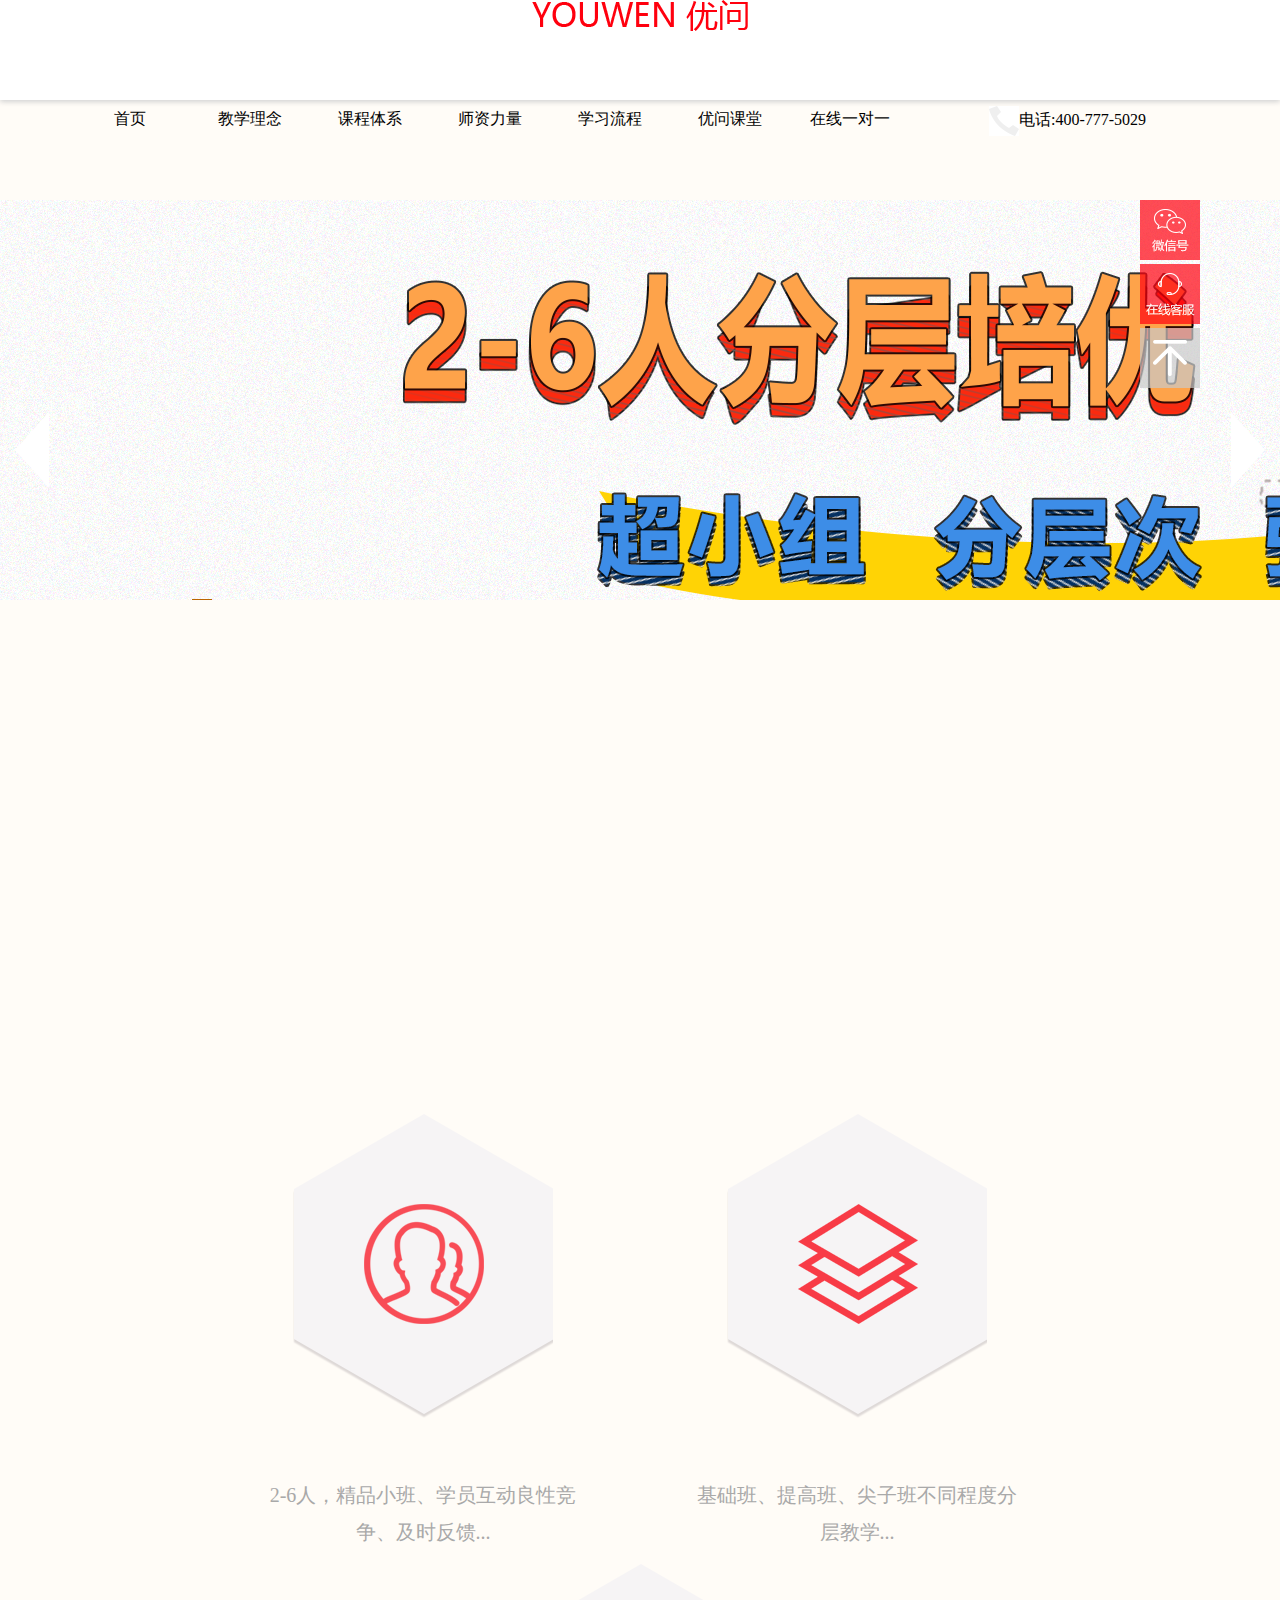
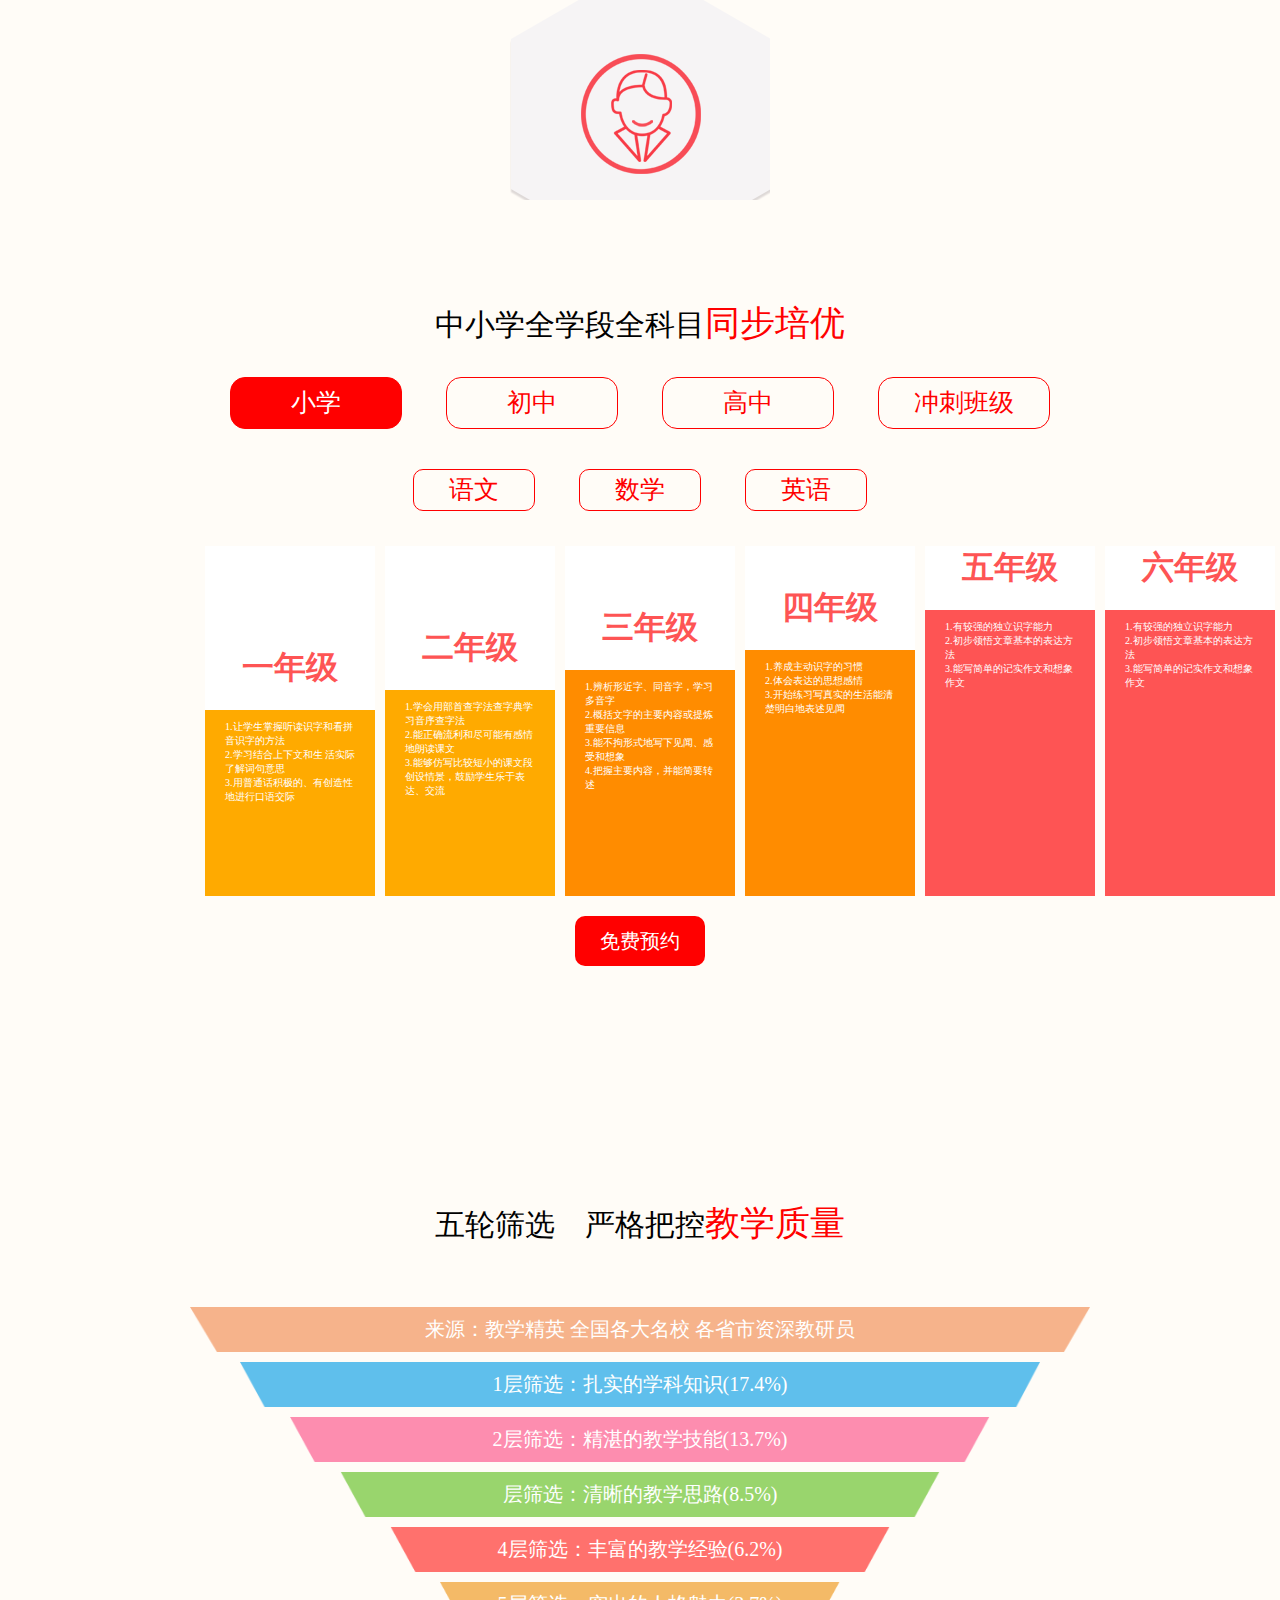
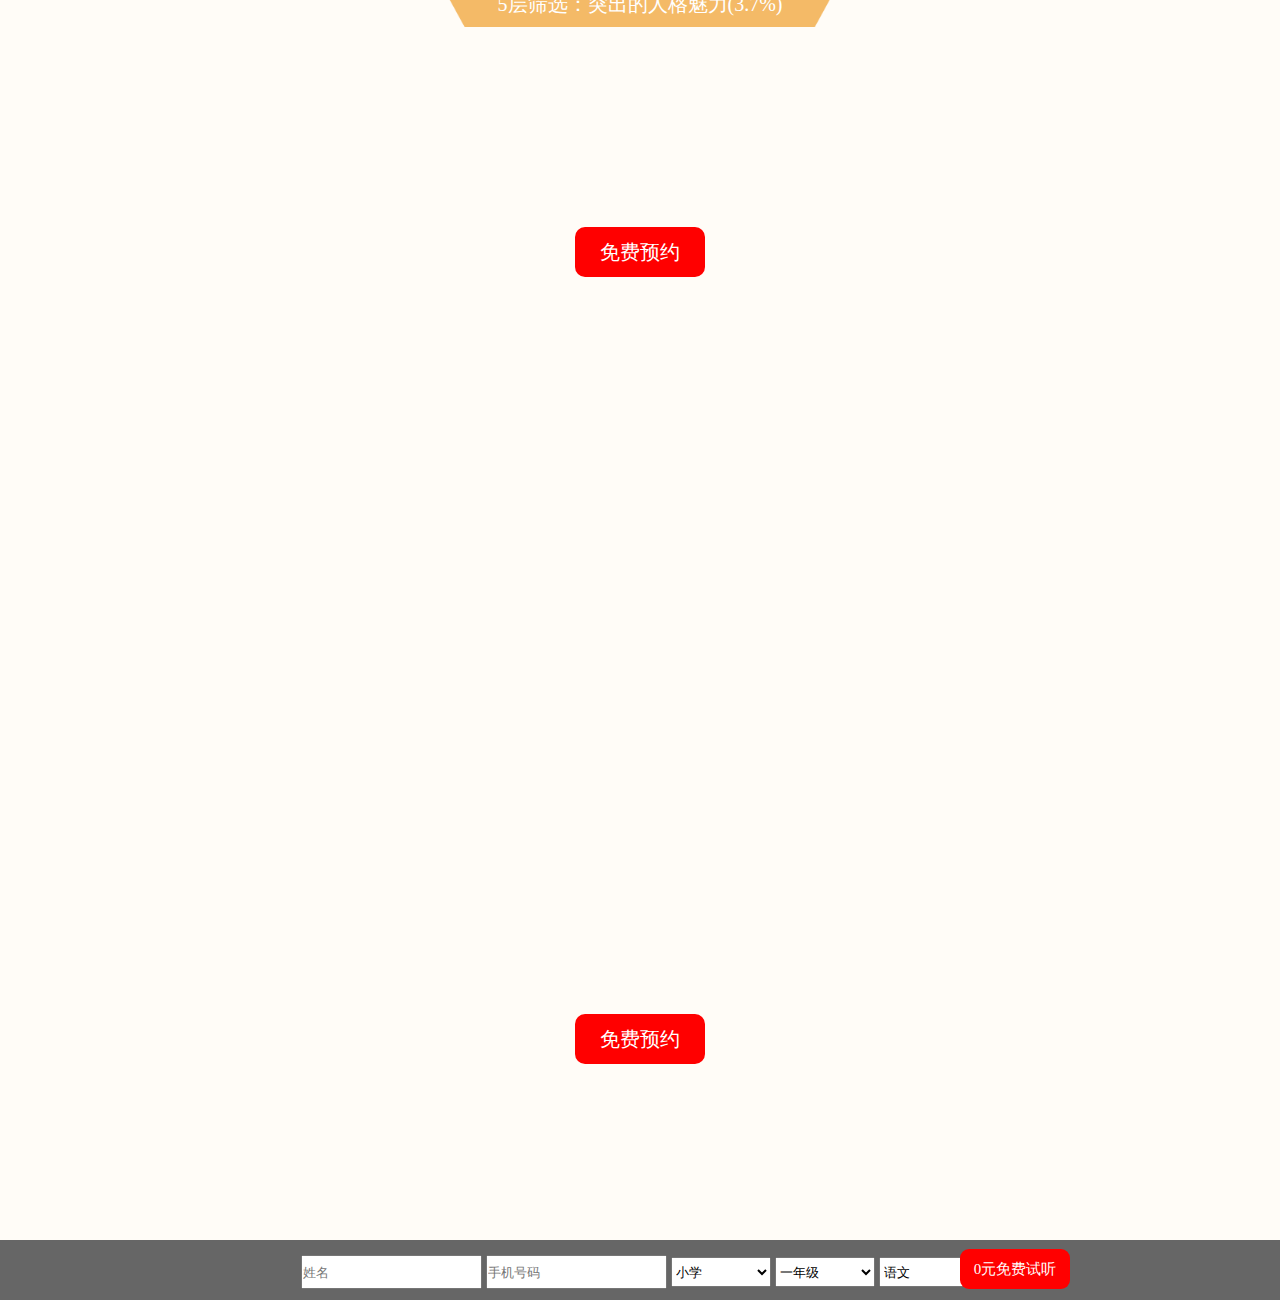
<file: youwen/index.html>
<!doctype html>
<html lang="en">
<head>
	<meta charset="UTF-8" />
	<title>优问项目</title>
	<!--jquery插件及样式 start-->
	<script type="text/javascript" src="js/jquery-1.8.3.min.js"></script>
	<link rel="stylesheet" href="css/index.css"/>
	<!--fullpage插件 start-->
	<link rel="stylesheet" href="css/jquery.fullPage.css"/>
	<script type="text/javascript" src="js/jquery.fullPage.min.js"></script>
	<link rel="stylesheet" href="css/wow animate.css" />
	<script src="js/wow.min.js"></script>
</head>
<script type="text/javascript">
	$(function(){
		$("#go").css("display","none");
		
		$("#back").mouseover(function(){
			$("#go").css("display","block");
			$("#back").css("display","none");
		})
		
		$("#go").mouseout(function(){
			$("#go").css("display","none");
			$("#back").css("display","block");
		})
		$("body").css("background-color","#FFFCF7");
	})
</script>
<body>
	
	
	<div class="weixin">
			<img src="img/wechatcode.png" alt="" />
			<img src="img/codepic.png" id="pic3"/>
			<img src="img/lineserver.png"/>
			<a href=""><img src="img/gotop.png" id="go"/></a>
			<a href=""><img src="img/backtop.png" id="back"/></a>
	  </div>
	<!--第一屏导航 轮播图开始-->
	<div id="cont1">
		
		<div class="section">
			<div class="top wow bounceInLeft">
		        <img src="img/logo.png" class="pic1"/>
				<ul>
					<li><a href="index.html">首页</a></li>
					<li><a href="teach.html">教学理念</a></li>
					<li><a href="class.html">课程体系</a></li>
					<li><a href="teacher.html">师资力量</a></li>
					<li><a href="study.html">学习流程</a></li>
					<li><a href="ketang.html">优问课堂</a></li>
					<li><a href="onetoone.html">在线一对一</a></li>
					<li class="last"><img src="img/phone.png" class="pic2"/>电话:400-777-5029</li>
				</ul>
	   </div>
	   <div>
	   	   <div class="slide"><img src="img/banner2.png" style="margin:0 auto;margin-top: 100px;"/></div>
			<div class="slide"><img src="img/banner.png" style="margin: auto; margin-top: 100px;"/></div>
			<div class="slide"><img src="img/banner3.png" style="margin: auto; margin-top: 100px;"/></div>
	   </div>
			
	    </div>
	
	<!--第二屏     创新教学模式优质的教学服务-->
		<div class="section">
			<p class="p1 wow bounceInLeft" >创新<span>教学模式</span>优质的<span>教学服务</span></p>
		    <p class="p2 wow bounceInLeft">让您的孩子享受优质的教学服务</p>
				    <div class="cont">
					    	<div class="model1">
						    	<div class="pc1"></div>
						    	<h1 class="wow swing" >小组模式</h1>
						    	<p>2-6人，精品小班、学员互动良性竞</p><p>争、及时反馈...</p>
						    </div>
						     <div class="model2">
						    	<div class="pc2"></div>
						    	<h1 class="wow swing">分层教学</h1>
						    	<p>基础班、提高班、尖子班不同程度分</p><p>层教学...</p>
						    </div>
						     <div class="model3">
						    	<div class="pc3"></div>
						    	<h1 class="wow swing">顾问式服务</h1>
						    	<p>兴趣激发，目标引领、过程管控、习</p><p>惯纠正...</p>
						    </div> 
				    </div> 
			 <a href="#" class="free">免费预约</a>
		</div>
		<!--第三屏  -->
		<div class="section">
			<div class="studten">
			    <p class="item">中小学全学段全科目<span>同步培优</span></p>
			    <div class="aa">
				    <a href="" style="background-color: red; color: #fff;" id="a1">小学</a>
				    <a href="" id="a2">初中</a>
				    <a href="" id="a3">高中</a>
				    <a href="" id="a4">冲刺班级</a>
			    </div>
			    <div class="aa1">
				    <a href="" class="b1">语文</a>
				    <a href="" class="b2">数学</a>
				    <a href="" class="b3">英语</a>
			    </div>
			    <div class="aa2" style="display: none;">
				    <a href="" class="c1">语文</a>
				    <a href="" class="c2">数学</a>
				    <a href="" class="c3">英语</a>
				    <a href="" class="c4">物理</a>
				    <a href="" class="c5">化学</a>
			    </div>
			     <div class="aa4" style="display: none;">
				    <a href="" class="c11">语文</a>
				    <a href="" class="c22">数学</a>
				    <a href="" class="c33">英语</a>
				    <a href="" class="c44">物理</a>
				    <a href="" class="c55">化学</a>
			    </div>
			    <div class="aa3" style="display: none;">
				    <a href=""  class="d1">小五班</a>
				    <a href="" class="d2">预备班</a>
				    <a href="" class="d3">中考冲刺</a>
				    <a href="" class="d4">高考冲刺</a>
			    </div>
			        <!---------------第1个ul-------------------------->
					      <ul  class="one">
					      	<li style="background-color: #FFAA00;">
					      		<h1 id="h1">一年级</h1>
					      		<p class="P">1.让学生掌握听读识字和看拼音识字的方法</p>
					      		<p>2.学习结合上下文和生 活实际了解词句意思</p>
					      		<p>3.用普通话积极的、有创造性地进行口语交际</p>
					      	</li>
					      	<li  style="background-color: #FFAA00;">
					      		<h1 id="h2">二年级</h1>
					      		<p class="P">1.学会用部首查字法查字典学习音序查字法</p>
					      		<p>2.能正确流利和尽可能有感情地朗读课文</p>
					      		<p>3.能够仿写比较短小的课文段创设情景，鼓励学生乐于表达、交流</p>
					      	</li>
					      	<li>
					      		<h1 id="h3">三年级</h1>
					      		<p class="P">1.辨析形近字、同音字，学习多音字 </p>
					      		<p>2.概括文字的主要内容或提炼重要信息</p>
					      		<p>3.能不拘形式地写下见闻、感受和想象</p>
					      		<p>4.把握主要内容，并能简要转述</p>
					      	</li>
					      	<li>
					      		<h1 id="h4">四年级</h1>
					      		<p class="P">1.养成主动识字的习惯</p>
					      		<p>2.体会表达的思想感情 </p>
					      		<p>3.开始练习写真实的生活能清楚明白地表述见闻</p>
					      	</li>
					      	<li style="background-color: #FE5454;">
					      		<h1 id="h5">五年级</h1>
					      		<p class="P">1.有较强的独立识字能力</p>
					      		<p>2.初步领悟文章基本的表达方法  </p>
					      		<p>3.能写简单的记实作文和想象作文</p>
					      	</li>
					      	<li  style="background-color: #FE5454;">
					      		<h1 id="h5">六年级</h1>
					      		<p class="P">1.有较强的独立识字能力</p>
					      		<p>2.初步领悟文章基本的表达方法  </p>
					      		<p>3.能写简单的记实作文和想象作文</p>
					      	</li>
					      </ul>	
					                   <ul  class="one2" style="display: none;">
									      	<li style="background-color: #FFAA00;">
									      		<h1 id="h1">一年级</h1>
									      		<p class="P">1.认识和理解数，建立数感，掌握简单的加减法</p>
									      		
									      	</li>
									      	<li  style="background-color: #FFAA00;">
									      		<h1 id="h2">二年级</h1>
									      		<p class="P">1.高阶的加减法、简单的乘除法</p>
									      		<p>2.认识锐角、钝角，会画对称轴</p>
									      	</li>
									      	<li>
									      		<h1 id="h3">三年级</h1>
									      		<p class="P">1.高阶的乘除法，认识小数、分数以及其简单计算</p>
									      		<p>2.简单图形的周长、面积</p>
									      	</li>
									      	<li>
									      		<h1 id="h4">四年级</h1>
									      		<p class="P">1.大数的认识、四则运算及运算定律</p>
									      		<p>2.掌握线、图形的分类以及平行垂直等关系</p>
									      	</li>
									      	<li style="background-color: #FE5454;">
									      		<h1 id="h5">五年级</h1>
									      		<p class="P">1.小数混合四则运算、简易方程</p>
									      		<p>2.因数和倍数、分数的性质及加减运算</p>
									      		<p>3.统计与可能性</p>
									      	</li>
									      	<li  style="background-color: #FE5454;">
									      		<h1 id="h5">六年级</h1>
									      		<p class="P">主要内容：数的整除、分数、比和比例、圆和扇形、有理数、 一次方程（组）和一次不等式（组）、、线段和角的画法、长方</p>
									      	</li>
									      </ul>	
					                            <ul  class="one3" style="display: none;">
									      	<li style="background-color: #FFAA00;">
									      		<h1 id="h1">一年级</h1>
									      		<p class="P">1.学习了一些基础的生活名词，例如教室、水</p>
									      	</li>
									      	<li  style="background-color: #FFAA00;">
									      		<h1 id="h2">二年级</h1>
									      		<p class="P">1.学习了有关职业、食物、房间摆设等知识，继续加深了对特殊疑问</p>
									      		
									      	</li>
									      	<li>
									      		<h1 id="h3">三年级</h1>
									      		<p class="P">1.学习了关于动物、文具、简单数词、颜色等的表达。 </p>
									      	</li>
									      	<li>
									      		<h1 id="h4">四年级</h1>
									      		<p class="P">1.主要学习了超市、公园等场景的应用，以及数词的加深。 语法涉及到There be句型、一</p>
									      	</li>
									      	<li style="background-color: #FE5454;">
									      		<h1 id="h5">五年级</h1>
									      		<p class="P">1.学习了询问时间、询问交通方式、询问方向等知识点。 语法涉及到情态动词的使用、询问频率的</p>
									      	
									      	</li>
									      	<li  style="background-color: #FE5454;">
									      		<h1 id="h5">六年级</h1>
									      		<p class="P">1.基础知识的加深，语法知识的拓展，以及时态语法的应用</p>
									
									      	</li>
									      </ul>	
					      
					      <!---------------第2个ul-------------------------->
					      <ul  class="two" style="display: none;">
					      	<li style="background-color: darkorange;">
					      		<h1 id="h1">初一</h1>
					      		<p class="P">1.名著阅读与文化文学常识积累</p>
					      		<p>2.现代文快速阅读技巧</p>
					      		<p>3.修辞方式灵活运用</p>
					      		<p>4.作文审题，结构梳理</p>
					      	</li>
					      	<li>
					      		<h1 id="h2">初二</h1>
					      		<p class="P">1.现代文快速阅读技巧</p>
					      		<p>2.文言文翻译技巧提升</p>
					      		<p>2.文言文翻译技巧提升</p>
					      	</li>
					      	<li style="background-color: #FE5454;">
					      		<h1 id="h3">初三</h1>
					      		<p class="P">1.学习多音字 </p>
					      		<p>2.概括提炼重要信息</p>
					      		<p>3.能不拘形式受和想象</p>
					      		<p>4.把握主要内转述</p>
					      	</li>
					      </ul>
					                 <ul  class="two2" style="display: none;">
								      	<li style="background-color: darkorange;">
								      		<h1 id="h1">初一</h1>
								      		<p class="P">1.主要内容：整式、分式、图形的运动 、实数、 相交线与平行线、三角形、平面直角坐标系</p>
								      	</li>
								      	<li>
								      		<h1 id="h2">初二</h1>
								      		<p class="P">1.主要内容：二次根式、一元二次方程、正比例函数和反比例函数 、几何证明 、一次函数、代数方程、四边形、概率初步</p>
								      	
								      	</li>
								      	<li style="background-color: #FE5454;">
								      		<h1 id="h3">初三</h1>
								      		<p class="P">1.主要内容：相似三角形、锐角三角比、 二次函数、圆与正多边形、统计初步</p>
								      		
								      	</li>
								      </ul>
								       <ul  class="two3" style="display: none;">
								      	<li style="background-color: darkorange;">
								      		<h1 id="h1">高一</h1>
								      		<p class="P">1.主要学习了一些简单词组，简单的语法知识，作为承上启下的重要年级</p>
								      	
								      	</li>
								      	<li>
								      		<h1 id="h2">高二</h1>
								      		<p class="P">1.涉及到了书信的书写格式、高科技与生活的碰撞，开始强调知识的实际应用能力。</p>
								      		
								      	</li>
								      	<li style="background-color: #FE5454;">
								      		<h1 id="h3">高三</h1>
								      		<p class="P">1.全面学习了英语的八大时态、对单词词性的学习和总结，熟练掌握对句子结构分析的能力 </p>
								      		
								      	</li>
								      </ul>
								       <ul  class="two4" style="display: none;">
								      	<li>
								      		<h1 id="h2">初二</h1>
								      		<p class="P">1.声、光、力基础掌握牢固</p>
								      		<p>2.激发物理学习兴趣</p>
								      		<p>3.基础知识提炼</p>
								      	</li>
								      	<li style="background-color: #FE5454;">
								      		<h1 id="h3">初三</h1>
								      		<p class="P">1.解题技巧提升</p>
								      		<p>2.易错易考知识点高频联系</p>
								      		<p>3.中考真题专攻</p>
								      		<p>4.考前经验传授</p>
								      	</li>
								      </ul>
								       <ul  class="two5" style="display: none;">
								      	<li style="background-color: #FE5454;">
								      		<h1 id="h3">初三</h1>
								      		<p class="P">1.熟记元素周期表 </p>
								      		<p>2.基础化学方程式书写</p>
								      		<p>3.常考题型归纳总结</p>
								      		<p>4.基础实验熟练掌握</p>
								      	</li>
								      </ul>
					       <!---------------第3个ul-------------------------->
					          <ul  class="three" style="display: none;">
					      	<li style="background-color: #FE5454;">
					      		<h1 id="h1">高一</h1>
					      		<p class="P">1.匀变速直线运动</p>
					      		<p>2.力和力的平衡</p>
					      		<p>3.牛顿运动定律</p>
					      		<p>4.周期运动</p>
					      		<p>5.机械能</p>
					      		<p>6.分子和气体定律</p>
					      	</li>
					      	<li>
					      		<h1 id="h2">高二</h1>
					      		<p class="P">1.内能 能量守恒定律</p>
					      		<p>2.电场</p>
					      		<p>3.电路</p>
					      		<p>4.磁场</p>
					      		<p>5.电磁感应</p>
					      		<p>6.电磁波</p>
					      		<p>7.物质的微观结构</p>
					      	</li>
					      	<li style="background-color: #FF0000;">
					      		<h1 id="h3">高三</h1>
					      		<p class="P">1.知识查漏补缺</p>
					      		<p>2.高考经典题型案例分析</p>
					      		<p>3.重点题型总结归纳</p>
					      		<p>4.名师押题预测</p>
					      		<p>5.考前心理疏导、经验技巧传授</p>		
					      	</li>
					      </ul>	
								          <ul  class="three2" style="display: none;">
								      	<li style="background-color: #FE5454;">
								      		<h1 id="h1">高一</h1>
								      		<p class="P">1.匀变速直线运动</p>
								      		<p>2.力和力的平衡</p>
								      		<p>3.牛顿运动定律</p>
								      	</li>
								      	<li>
								      		<h1 id="h2">高二</h1>
								      		<p class="P">1.内能 能量守恒定律</p>
								      		<p>2.电场</p>
								      		<p>3.电路</p>
								      		<p>4.磁场</p>
								      		<p>5.电磁感应</p>
								      		
								      	</li>
								      	<li style="background-color: #FF0000;">
								      		<h1 id="h3">高三</h1>
								      		<p class="P">1.重点题型总结归纳知识查漏补缺</p>
								      		<p>2.高考经典题型案例分析</p>    			
								      	</li>
								      </ul>	
								       <ul  class="three3" style="display: none;">
								      	<li style="background-color: #FE5454;">
								      		<h1 id="h1">高一</h1>
								      		<p class="P">1.匀变速直线运动</p>
								      		<p>2.力和力的平衡</p>
								      		<p>3.牛机械能顿周期运动运动定律</p>
								      		
								      	</li>
								      	<li>
								      		<h1 id="h2">高二</h1>
								      		<p class="P">1.内能 能量守恒定律</p>
								      		<p>2.电场</p>
								      		<p>3.电路</p>
								      		<p>4.磁场</p>
								      		
								      	</li>
								      	<li style="background-color: #FF0000;">
								      		<h1 id="h3">高三</h1>
								      		<p class="P">1.知识查漏补缺</p>
								      		<p>2.高考经典题型案例分析</p>
								      		<p>3.重点题型总结归纳</p>
								      		<p>4.名师押题预测</p>
								      	
								      	</li>
								      </ul>	
								       <ul  class="three4" style="display: none;">
								      	<li style="background-color: #FE5454;">
								      		<h1 id="h1">高一</h1>
								      		<p class="P">1.匀变速直线运动</p>
								      		<p>2.力和力的平衡</p>
								      		<p>3.牛顿运动定律</p>
								      		<p>4.周期运动</p>
								      		<p>5.机械能</p>
								      		<p>6.分子和气体定律</p>
								      	</li>
								      	<li>
								      		<h1 id="h2">高二</h1>
								      		<p class="P">1.内能 能量守恒定律</p>
								      		<p>2.电场</p>
								      		<p>3.电路</p>
								      		<p>4.磁场电磁波电磁感应</p>
								      	</li>
								      	<li style="background-color: #FF0000;">
								      		<h1 id="h3">高三</h1>
								      		<p class="P">1.知识查漏补缺</p>
								      		<p>2.高考经典题型案例分析</p>
								      		<p>3.重点题型总结归纳名师押题预测</p> 			
								      	</li>
								      </ul>	
								       <ul  class="three5" style="display: none;">
								      	<li style="background-color: #FE5454;">
								      		<h1 id="h1">高一</h1>
								      		<p class="P">1.匀变速直线运动力和力的平衡</p>
								      	</li>
								      	<li>
								      		<h1 id="h2">高二</h1>
								      		<p class="P">1.内能 能量守恒定律</p>
								      		<p>2.电场</p>
								      		<p>3.电路</p>
								      	</li>
								      	<li style="background-color: #FF0000;">
								      		<h1 id="h3">高三</h1>
								      		<p class="P">1.知识查漏补缺高考经典题型案例分析</p>    	
								      	</li>
								      </ul>	
					        <!---------------第4个ul-------------------------->
					          <ul  class="four" style="display: none;">
					      	<li style="background-color:sandybrown">
					      		<h1 id="h1">语文</h1>
					      		<p class="P">1.小升初重点知识归纳</p>
					      		<p>2.小升初各模块专题训练</p>
					      		<p>3.考前技巧经验传授</p>
					      		<p>4.小升初写作能力</p>
					      	</li>
					      	<li style="background-color: #FF8C00;">
					      		<h1 id="h2">数学</h1>
					      		<p class="P">1.数学考点集中训练、各类题型逐一击破</p>
					      		<p>2.历年小升初重点、难点密集训练</p>
					      		<p>3.考前技巧经验传授</p>
					      		<p>4.考前针对性心理疏导</p>
					      	</li>
					      	<li style="background-color:#FE5454;">
					      		<h1 id="h3">英语</h1>
					      		<p class="P">1.历年易考重点总结归纳</p>
					      		<p>2.小升初写作能力综合训练</p>
					      		<p>3.听力专题训练强化技巧</p>
					      		<p>4.阅读理解能力重点突破</p>
					      		<p>5.重要词组、句型重点牢记</p>
					      	</li>
					      </ul>	
					            <ul  class="four2" style="display: none;">
								      	<li style="background-color:sandybrown">
								      		<h1 id="h1">语文</h1>
								      		<p class="P">1.小升初重点知识归纳</p>
								      		<p>2.小升初各模块专题训练</p>
								      	</li>
								      	<li style="background-color: #FF8C00;">
								      		<h1 id="h2">数学</h1>
								      		<p class="P">1.数学考点集中训练、各类题型逐一击破</p>
								      		<p>2.历年小升初重点、难点密集训练</p>
								      		<p>3.考前技巧经验传授</p>
								      		<p>4.考前针对性心理疏导</p>
								      	</li>
								      	<li style="background-color:#FE5454;">
								      		<h1 id="h3">英语</h1>
								      		<p class="P">1.历年易考重点总结归纳</p>
								      		<p>2.小升初写作能力综合训练</p>	
								      	</li>
								      </ul>	
								      <ul  class="four3" style="display: none;">
								      	<li style="background-color:sandybrown">
								      		<h1 id="h1">语文</h1>
								      		<p class="P">1.小升初重点知识归纳</p>
								      		<p>2.小升初各模块专题训练</p>
								      	</li>
								      	<li style="background-color: #FF8C00;">
								      		<h1 id="h2">数学</h1>
								      		<p class="P">1.数学考点集中训练、各类题型逐一击破</p>
								      		<p>2.历年小升初重点、难点密集训练</p>
								      		<p>3.考前技巧经验传授</p>
								      		<p>4.考前针对性心理疏导</p>
								      	</li>
								      	<li style="background-color:#FE5454;">
								      		<h1 id="h3">英语</h1>
								      		<p class="P">1.历年易考重点总结归纳</p>
								      		<p>2.小升初写作能力综合训练</p>	
								      	</li>
								      </ul>	
								      <ul  class="four4" style="display: none;">
								      	<li style="background-color:sandybrown">
								      		<h1 id="h1">语文</h1>
								      		<p class="P">1.小升初重点知识归纳</p>
								      	</li>
								      	<li style="background-color: #FF8C00;">
								      		<h1 id="h2">数学</h1>
								      		<p class="P">1.数学考点集中训练、各类题型逐一击破</p>
								      		<p>2.历年小升初重点、难点密集训练</p>
								      	</li>
								      	<li style="background-color:#FE5454;">
								      		<h1 id="h3">英语</h1>
								      		<p class="P">1.历年易考重点总结归纳小升初写作能力综合训练</p>
								      	</li>
								      </ul>	
					      <div style="clear: both;"></div>
			        <a href="#" class="free1">免费预约</a>
			</div>
		</div>
		      <!--第四屏     五轮筛选    严格把控教学质量-->    
		<div class="section">
			
			<div class="container2">
				<p>五轮筛选    严格把控<span>教学质量</span></p>
				<p>来源：教学精英 全国各大名校 各省市资深教研员</p>
				<p>1层筛选：扎实的学科知识(17.4%)</p>
				<p>2层筛选：精湛的教学技能(13.7%)</p>
				<p>层筛选：清晰的教学思路(8.5%)</p>
				<p>4层筛选：丰富的教学经验(6.2%)</p>
				<p>5层筛选：突出的人格魅力(3.7%)</p>
			</div>
			<a href="#" class="free2">免费预约</a>
		</div>
		 <!--第五屏     --> 
		<div class="section">
			<p class="p1 wow fadeInLeftBig">全方位的优质的<span>跟进沟通</span></p>
		    <p class="p2 wow fadeInRightBig">让您的孩子享受优质的教学服务</p>
		   
		    <div class="container3">
			    <img src="img/lian.png" alt="" class="wow swing"/>
			    <img src="img/ce.png" alt="" class="wow swing"/>
			    <img src="img/xue.png" alt="" class="wow swing"/>
			    <img src="img/ping.png" alt="" class="wow swing"/>
			    <img src="img/gai.png" alt="" class="wow swing"/>
		    </div>
		     <a href="#" class="free3">免费预约</a>
		    <div class="footer">
		   	<input type="text" name="" id="" value="" placeholder="姓名" />
		   	<input type="text" name="" id="" value="" placeholder="手机号码" />
		   	
		   		<select name="xiaoxue">
		   			<option value="">小学</option>
		   			<option value="">初中</option>
		   			<option value="">高中</option>
		   			<option value="">大学</option>
		   		</select>
		   		<select name="yinianji">
		   			<option value="">一年级</option>
		   			<option value="">二年级</option>
		   			<option value="">三年级</option>
		   			<option value="">四年级</option>
		   		</select>
		   		<select name="object">
		   			<option value="">语文</option>
		   			<option value="">数学</option>
		   			<option value="">英语</option>
		   		</select>
		     	<a href="#" class="free4">0元免费试听</a>
		   </div>
		</div>
	</div>
	 
</body>

<script type="text/javascript">
	$(function(){
		$("#cont1").fullpage({
			 verticalCentered:false,
		     
		     paddingTop:70,
		     anchors: ['page1', 'page2', 'page3'],
		     css3:true,
		     scrollBar: true,
		     afterRender: function(){
		         wow = new WOW({
		             animateClass: 'animated',
		          });
		         wow.init();
		     },
		});
		$("body").css("overflow","hidden");
		
		$(".slide").css("height","500px");
		$(".fp-tableCell").css("height","500px");

		setInterval(" $('.fp-next').trigger('click') ",3000);
        $(".aa #a1").mouseover(function(){
        	$("#a1").css("background-color","red");
        	$("#a1").css("color","#fff");
            $("#a2").css("background-color","#fff");
			$("#a2").css("color","red");
			$("#a3").css("background-color","#fff");
			$("#a3").css("color","red");
			$("#a4").css("background-color","#fff");
			$("#a4").css("color","red");
			$(".aa1").css("display","block");
			$(".aa2").css("display","none");
			$(".aa3").css("display","none");
			$(".aa4").css("display","none");
		    $(".one").css("display","block");
		    $(".one2").css("display","none");
		    $(".one3").css("display","none");
			$(".two").css("display","none");
			$(".two2").css("display","none");
			$(".two3").css("display","none");
			$(".two4").css("display","none");
			$(".two5").css("display","none");
			$(".three").css("display","none");
		    $(".three2").css("display","none");
		    $(".three3").css("display","none");
		    $(".three4").css("display","none");
		    $(".three5").css("display","none");
			$(".four").css("display","none");
			$(".four2").css("display","none");
			$(".four3").css("display","none");
			$(".four4").css("display","none");
			$(".b1").css("background-color","red");
			$(".b1").css("color","#fff");
			     
		})
		$(".aa #a2").mouseover(function(){
			$("#a2").css("background-color","red");
        	$("#a2").css("color","#fff");
            $("#a1").css("background-color","#fff");
			$("#a1").css("color","red");
			$("#a3").css("background-color","#fff");
			$("#a3").css("color","red");
			$("#a4").css("background-color","#fff");
			$("#a4").css("color","red");
			$(".aa1").css("display","none");
			$(".aa2").css("display","block");
			$(".aa3").css("display","none");
			$(".aa4").css("display","none");
			$(".b1").css("background-color","red");
			$(".b1").css("color","#fff");
			$(".one").css("display","none");
			$(".two").css("display","block");
			$(".two2").css("display","none");
			$(".two3").css("display","none");
			$(".two4").css("display","none");
			$(".two5").css("display","none");
			$(".three").css("display","none");
		    $(".three2").css("display","none");
		    $(".three3").css("display","none");
		    $(".three4").css("display","none");
		    $(".three5").css("display","none");
			$(".four").css("display","none");
			$(".four2").css("display","none");
			$(".four3").css("display","none");
			$(".four4").css("display","none");
			$(".one2").css("display","none");
			$(".one3").css("display","none");
			
		})
		$(".aa #a3").mouseover(function(){
			$("#a3").css("background-color","red");
        	$("#a3").css("color","#fff");
            $("#a1").css("background-color","#fff");
			$("#a1").css("color","red");
			$("#a2").css("background-color","#fff");
			$("#a2").css("color","red");
			$("#a4").css("background-color","#fff");
			$("#a4").css("color","red");
			$(".aa1").css("display","none");
			$(".aa2").css("display","none");
			$(".aa3").css("display","none");
			$(".aa4").css("display","block");
			$(".one").css("display","none");
			$(".one2").css("display","none");
			$(".one3").css("display","none");
			$(".two").css("display","none");
			$(".two2").css("display","none");
			$(".two3").css("display","none");
			$(".two4").css("display","none");
			$(".two5").css("display","none");
			$(".three").css("display","block");
			$(".three2").css("display","none");
		    $(".three3").css("display","none");
		    $(".three4").css("display","none");
		    $(".three5").css("display","none");
			$(".four").css("display","none");
			$(".four2").css("display","none");
			$(".four3").css("display","none");
			$(".four4").css("display","none");
			
		})
		$(".aa #a4").mouseover(function(){
			$("#a4").css("background-color","red");
        	$("#a4").css("color","#fff");
            $("#a2").css("background-color","#fff");
			$("#a2").css("color","red");
			$("#a3").css("background-color","#fff");
			$("#a3").css("color","red");
			$("#a1").css("background-color","#fff");
			$("#a1").css("color","red");
			$(".aa1").css("display","none");
			$(".aa2").css("display","none");
			$(".aa4").css("display","none");
			$(".aa3").css("display","block");
			$(".one").css("display","none");
			$(".one2").css("display","none");
			$(".one3").css("display","none");
			$(".two").css("display","none");
			$(".two2").css("display","none");
			$(".two3").css("display","none");
			$(".two4").css("display","none");
			$(".two5").css("display","none");
			$(".three").css("display","none");
			$(".three2").css("display","none");
		    $(".three3").css("display","none");
		    $(".three4").css("display","none");
		    $(".three5").css("display","none");
			$(".four").css("display","block");
			$(".four2").css("display","none");
			$(".four3").css("display","none");
			$(".four4").css("display","none");
       	    
		})
       //		/------小学  语数英------------------------/
			       $(".aa1 .b1").mouseover(function(){
			       	    $(".b1").css("background-color","red");
						$(".b1").css("color","#fff");
					    $(".b2").css("background-color","#fff");
						$(".b2").css("color","red");
					    $(".b3").css("background-color","#fff");
						$(".b3").css("color","red");
						$(".one").css("display","block");
			       	    $(".one2").css("display","none");
			       	    $(".one3").css("display","none");
			       })
			       $(".aa1 .b2").mouseover(function(){
			       	    $(".b1").css("background-color","#fff");
						$(".b1").css("color","red");
			       	    $(".b2").css("background-color","red");
						$(".b2").css("color","#fff");
					    $(".b3").css("background-color","#fff");
						$(".b3").css("color","red");
			       	    $(".one").css("display","none");
			       	    $(".one2").css("display","block");
			       	    $(".one3").css("display","none");
			       })
			       $(".aa1 .b3").mouseover(function(){
			       	    $(".b1").css("background-color","#fff");
						$(".b1").css("color","red");
						$(".b2").css("background-color","#fff");
						$(".b2").css("color","red");
			       	    $(".b3").css("background-color","red");
						$(".b3").css("color","#fff");
			       	    $(".one").css("display","none");
			       	    $(".one2").css("display","none");
			       	    $(".one3").css("display","block");
			       })
         //     初中 与数英物理化学
		     $(".aa2 .c1").mouseover(function(){
		     	    $("#a2").css("background-color","red");
					$("#a2").css("color","#fff");
		     	    $(".c1").css("background-color","red");
					$(".c1").css("color","#fff");
		       	    $(".c2").css("background-color","#fff");
					$(".c2").css("color","red");
		       	    $(".c3").css("background-color","#fff");
					$(".c3").css("color","red");
					$(".c4").css("background-color","#fff");
					$(".c4").css("color","red");
		       	    $(".c5").css("background-color","#fff");
					$(".c5").css("color","red");
				    $(".two").css("display","block");
		       	   	$(".one").css("display","none");
		       	    $(".two2").css("display","none");
		       	    $(".two3").css("display","none");
		       	    $(".two4").css("display","none");
		       	    $(".two5").css("display","none");
		       })
		       $(".aa2 .c2").mouseover(function(){
		       	    $("#a2").css("background-color","red");
					$("#a2").css("color","#fff");
		       	    $(".c1").css("background-color","#fff");
					$(".c1").css("color","red");
		       	    $(".c2").css("background-color","red");
					$(".c2").css("color","#fff");
					$(".c3").css("background-color","#fff");
					$(".c3").css("color","red");
		       	    $(".c4").css("background-color","#fff");
					$(".c4").css("color","red");
		       	    $(".c5").css("background-color","#fff");
					$(".c5").css("color","red");
					$(".one").css("display","none");
		       	    $(".two").css("display","none");
		       	    $(".two2").css("display","block");
		       	    $(".two3").css("display","none");
		       	    $(".two4").css("display","none");
		       	    $(".two5").css("display","none");
		       })
		        $(".aa2 .c3").mouseover(function(){
		        	$("#a2").css("background-color","red");
					$("#a2").css("color","#fff");
		       	    $(".c1").css("background-color","#fff");
					$(".c1").css("color","red");
					$(".c2").css("background-color","#fff");
					$(".c2").css("color","red");
		       	    $(".c3").css("background-color","red");
					$(".c3").css("color","#fff");
					$(".c4").css("background-color","#fff");
					$(".c4").css("color","red");
		       	    $(".c5").css("background-color","#fff");
					$(".c5").css("color","red");
		       	    $(".two").css("display","none");
		       	    $(".two2").css("display","none");
		       	    $(".two3").css("display","block");
		       	    $(".two4").css("display","none");
		       	    $(".two5").css("display","none");
		       })
		        $(".aa2 .c4").mouseover(function(){
		        	$("#a2").css("background-color","red");
					$("#a2").css("color","#fff");
		       	    $(".c1").css("background-color","#fff");
					$(".c1").css("color","red");
					$(".c2").css("background-color","#fff");
					$(".c2").css("color","red");
					$(".c3").css("background-color","#fff");
					$(".c3").css("color","red");
		       	    $(".c4").css("background-color","red");
					$(".c4").css("color","#fff");
		       	    $(".c5").css("background-color","#fff");
					$(".c5").css("color","red");
		       	    $(".two").css("display","none");
		       	    $(".two2").css("display","none");
		       	    $(".two3").css("display","none");
		       	    $(".two4").css("display","block");
		       	    $(".two5").css("display","none");
		       })
		         $(".aa2 .c5").mouseover(function(){
		            $("#a2").css("background-color","red");
					$("#a2").css("color","#fff");
		       	    $(".c1").css("background-color","#fff");
					$(".c1").css("color","red");
					$(".c2").css("background-color","#fff");
					$(".c2").css("color","red");
					$(".c3").css("background-color","#fff");
					$(".c3").css("color","red");
					$(".c4").css("background-color","#fff");
					$(".c4").css("color","red");
		       	    $(".c5").css("background-color","red");
					$(".c5").css("color","#fff");
		       	    $(".two").css("display","none");
		       	    $(".two2").css("display","none");
		       	    $(".two3").css("display","none");
		       	    $(".two4").css("display","none");
		       	    $(".two5").css("display","block");
		       })
		         
		         
		          //     初中 与数英物理化学
		     $(".aa4 .c11").mouseover(function(){
//		     	    $("#a2").css("background-color","red");
//					$("#a2").css("color","#fff");
		     	    $(".c11").css("background-color","red");
					$(".c11").css("color","#fff");
		       	    $(".c22").css("background-color","#fff");
					$(".c22").css("color","red");
		       	    $(".c33").css("background-color","#fff");
					$(".c33").css("color","red");
					$(".c44").css("background-color","#fff");
					$(".c44").css("color","red");
		       	    $(".c55").css("background-color","#fff");
					$(".c55").css("color","red");
				    $(".three").css("display","block");
		       	   	$(".one").css("display","none");
		       	    $(".three2").css("display","none");
		       	    $(".three3").css("display","none");
		       	    $(".three4").css("display","none");
		       	    $(".three5").css("display","none");
		       })
		       $(".aa4 .c22").mouseover(function(){
//		       	    $("#a2").css("background-color","red");
//					$("#a2").css("color","#fff");
		       	    $(".c11").css("background-color","#fff");
					$(".c11").css("color","red");
		       	    $(".c22").css("background-color","red");
					$(".c22").css("color","#fff");
					$(".c33").css("background-color","#fff");
					$(".c33").css("color","red");
		       	    $(".c44").css("background-color","#fff");
					$(".c44").css("color","red");
		       	    $(".c55").css("background-color","#fff");
					$(".c55").css("color","red");
					$(".one").css("display","none");
		       	    $(".three").css("display","none");
		       	    $(".three2").css("display","block");
		       	    $(".three3").css("display","none");
		       	    $(".three4").css("display","none");
		       	    $(".three5").css("display","none");
		       })
		        $(".aa4 .c33").mouseover(function(){
//		        	$("#a2").css("background-color","red");
//					$("#a2").css("color","#fff");
		       	    $(".c11").css("background-color","#fff");
					$(".c11").css("color","red");
					$(".c22").css("background-color","#fff");
					$(".c22").css("color","red");
		       	    $(".c33").css("background-color","red");
					$(".c33").css("color","#fff");
					$(".c44").css("background-color","#fff");
					$(".c44").css("color","red");
		       	    $(".c55").css("background-color","#fff");
					$(".c55").css("color","red");
		       	    $(".three").css("display","none");
		       	    $(".three2").css("display","none");
		       	    $(".three3").css("display","block");
		       	    $(".three4").css("display","none");
		       	    $(".three5").css("display","none");
		       })
		        $(".aa4 .c44").mouseover(function(){
//		        	$("#a2").css("background-color","red");
//					$("#a2").css("color","#fff");
		       	    $(".c11").css("background-color","#fff");
					$(".c11").css("color","red");
					$(".c22").css("background-color","#fff");
					$(".c22").css("color","red");
					$(".c33").css("background-color","#fff");
					$(".c33").css("color","red");
		       	    $(".c44").css("background-color","red");
					$(".c44").css("color","#fff");
		       	    $(".c55").css("background-color","#fff");
					$(".c55").css("color","red");
		       	    $(".three").css("display","none");
		       	    $(".three2").css("display","none");
		       	    $(".three3").css("display","none");
		       	    $(".three4").css("display","block");
		       	    $(".three5").css("display","none");
		       })
		         $(".aa4 .c55").mouseover(function(){
//		            $("#a2").css("background-color","red");
//					$("#a2").css("color","#fff");
		       	    $(".c11").css("background-color","#fff");
					$(".c11").css("color","red");
					$(".c22").css("background-color","#fff");
					$(".c22").css("color","red");
					$(".c33").css("background-color","#fff");
					$(".c33").css("color","red");
					$(".c44").css("background-color","#fff");
					$(".c44").css("color","red");
		       	    $(".c55").css("background-color","red");
					$(".c55").css("color","#fff");
		       	    $(".three").css("display","none");
		       	    $(".three2").css("display","none");
		       	    $(".three3").css("display","none");
		       	    $(".three4").css("display","none");
		       	    $(".three5").css("display","block");
		       })
		//--------------------------
		$(".aa3 .d1").mouseover(function(){
//		     	    $("#a2").css("background-color","red");
//					$("#a2").css("color","#fff");
		     	    $(".d1").css("background-color","red");
					$(".d1").css("color","#fff");
		       	    $(".d2").css("background-color","#fff");
					$(".d2").css("color","red");
		       	    $(".d3").css("background-color","#fff");
					$(".d3").css("color","red");
					$(".d4").css("background-color","#fff");
					$(".d4").css("color","red");
				    $(".four").css("display","block");
		       	   	$(".one").css("display","none");
		       	    $(".four2").css("display","none");
		       	    $(".four3").css("display","none");
		       	    $(".four4").css("display","none");
		       })
		       $(".aa3 .d2").mouseover(function(){
		       	    $(".d1").css("background-color","#fff");
					$(".d1").css("color","red");
		       	    $(".d2").css("background-color","red");
					$(".d2").css("color","#fff");
					$(".d3").css("background-color","#fff");
					$(".d3").css("color","red");
		       	    $(".d4").css("background-color","#fff");
					$(".d4").css("color","red");
					$(".one").css("display","none");
		       	    $(".four").css("display","none");
		       	   $(".four2").css("display","block");
		       	    $(".four3").css("display","none");
		       	    $(".four4").css("display","none");
		       })
		      $(".aa3 .d3").mouseover(function(){
		       	    $(".d1").css("background-color","#fff");
					$(".d1").css("color","red");
		       	    $(".d3").css("background-color","red");
					$(".d3").css("color","#fff");
					$(".d2").css("background-color","#fff");
					$(".d2").css("color","red");
		       	    $(".d4").css("background-color","#fff");
					$(".d4").css("color","red");
					$(".one").css("display","none");
		       	    $(".four").css("display","none");
		       	   $(".four2").css("display","none");
		       	    $(".four3").css("display","block");
		       	    $(".four4").css("display","none");
		       })
		        $(".aa3 .d4").mouseover(function(){
		       	    $(".d1").css("background-color","#fff");
					$(".d1").css("color","red");
		       	    $(".d4").css("background-color","red");
					$(".d4").css("color","#fff");
					$(".d3").css("background-color","#fff");
					$(".d3").css("color","red");
		       	    $(".d2").css("background-color","#fff");
					$(".d2").css("color","red");
					$(".one").css("display","none");
		       	    $(".four").css("display","none");
		       	   $(".four2").css("display","none");
		       	    $(".four3").css("display","none");
		       	    $(".four4").css("display","block");
		       })

	})
</script>
</html>
</file>
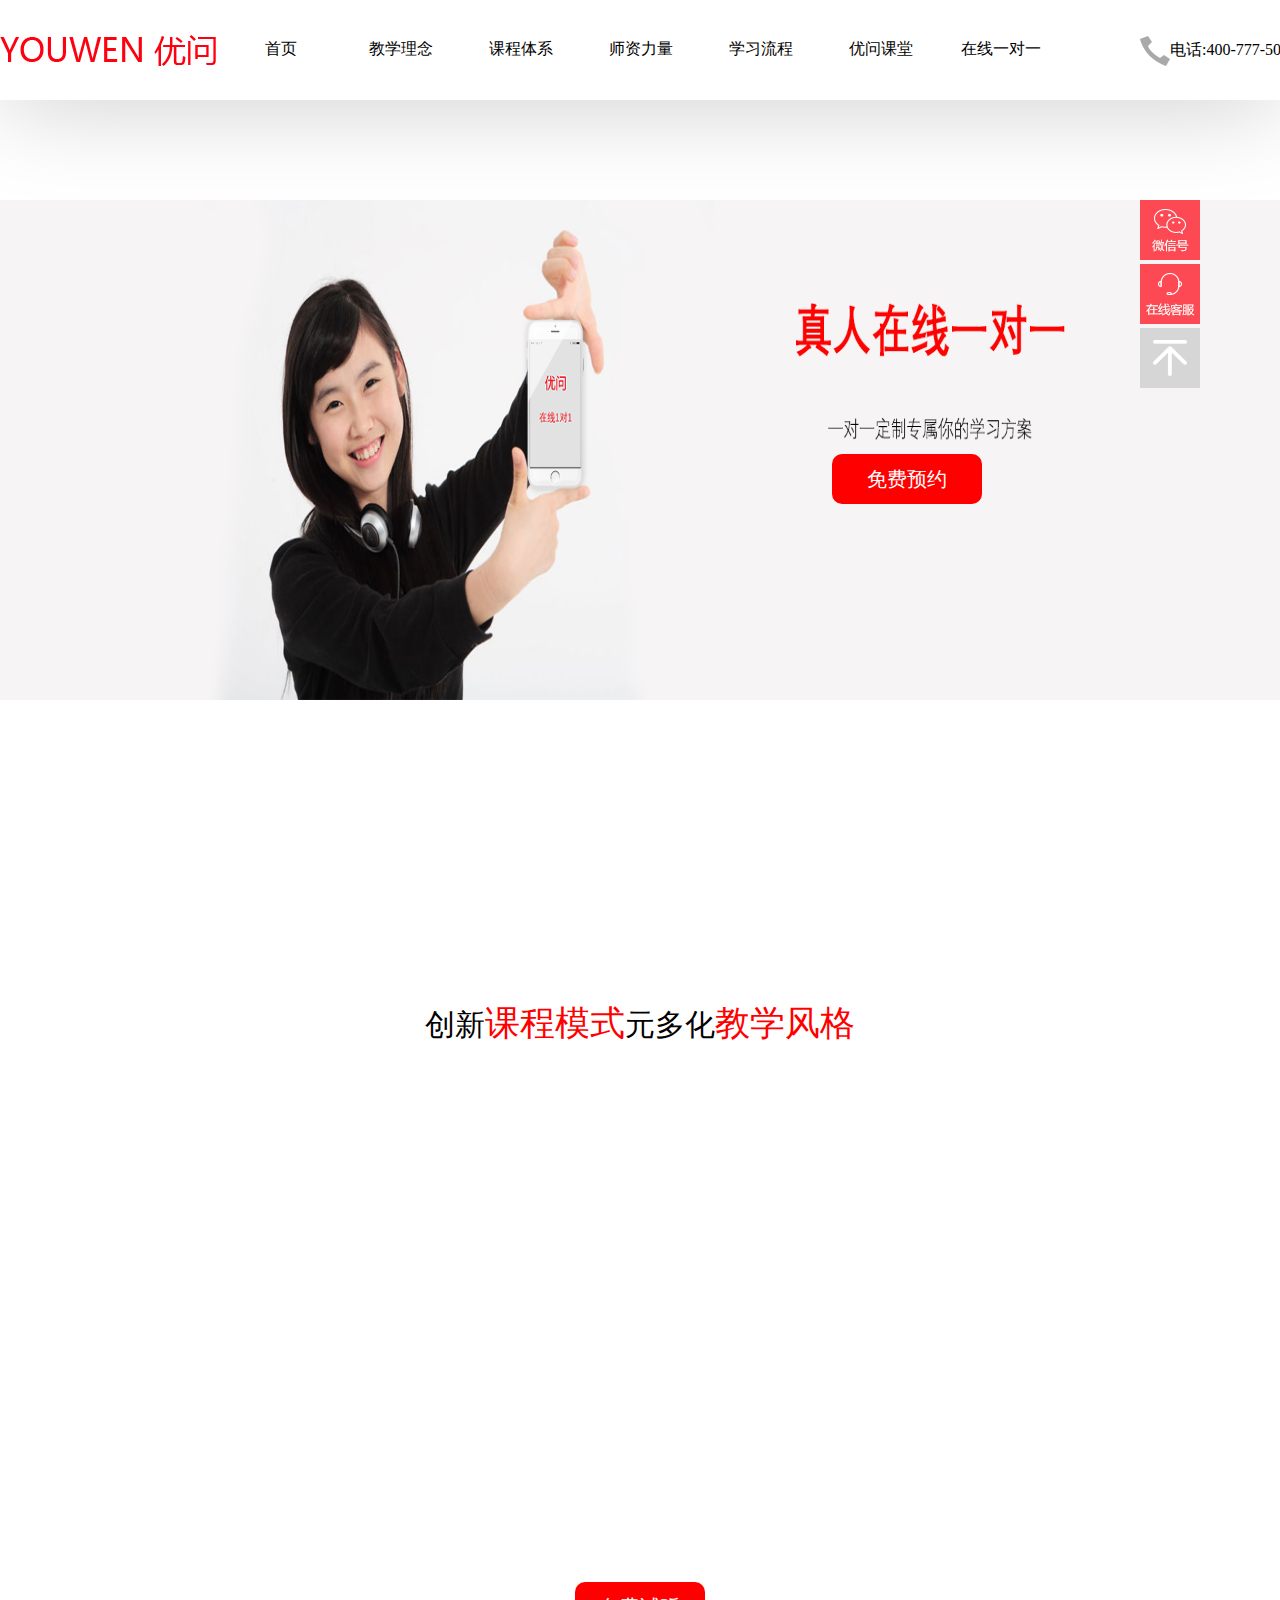
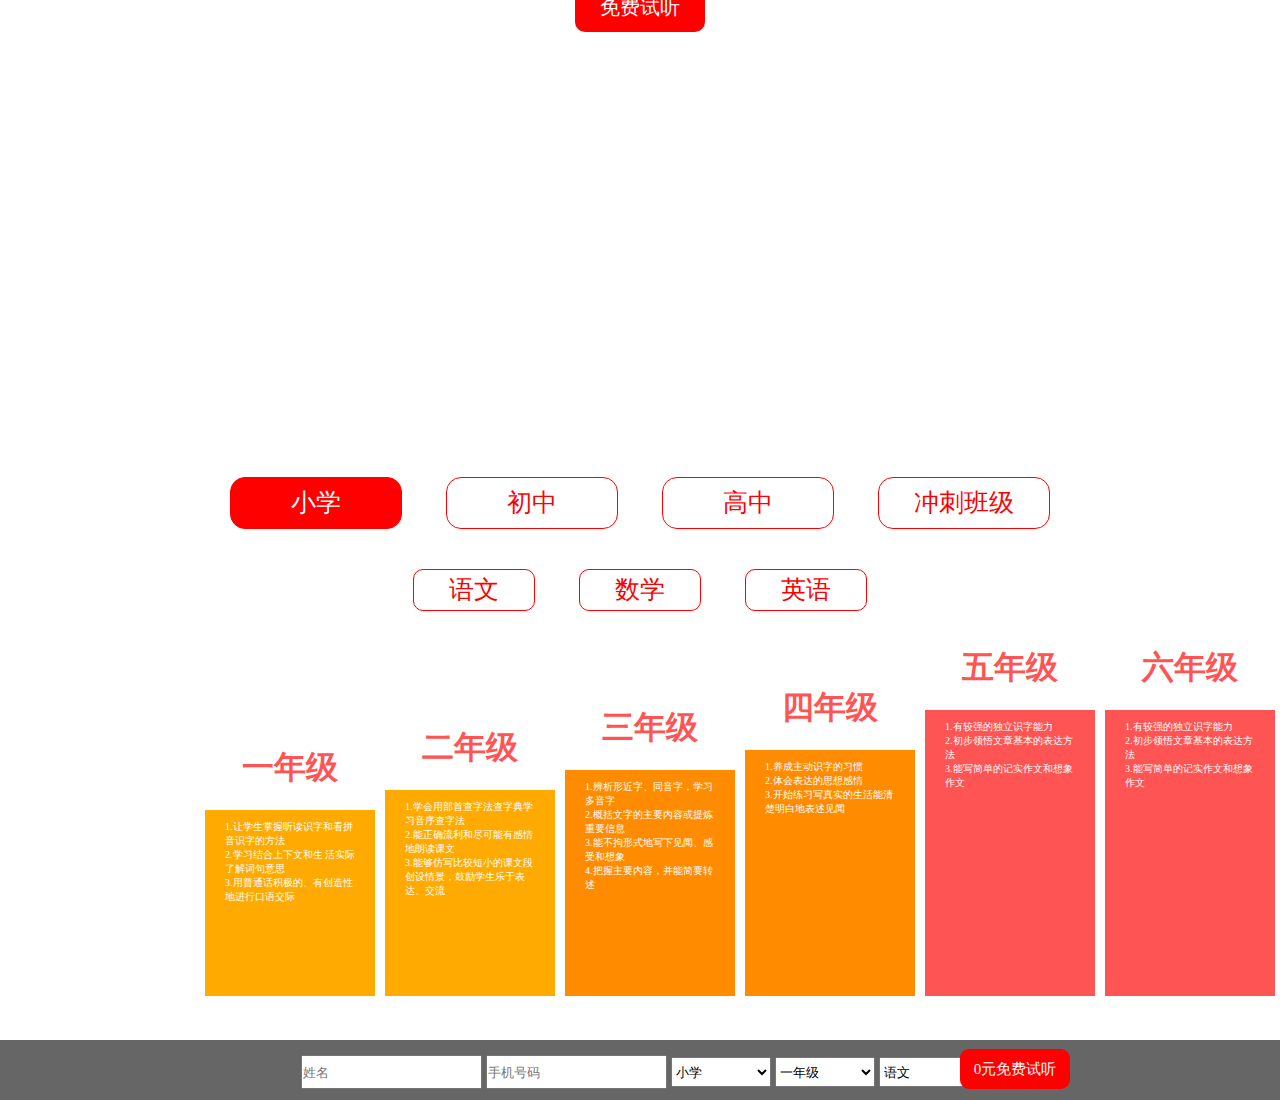
<file: youwen/class.html>
<!DOCTYPE html>
<html>
	<head>
		<meta charset="UTF-8" />
	<title>优问项目</title>
	<!--jquery插件及样式 start-->
	<script type="text/javascript" src="js/jquery-1.8.3.min.js"></script>
	<link rel="stylesheet" href="css/class.css"/>
	<!--fullpage插件 start-->
	<link rel="stylesheet" href="css/jquery.fullPage.css"/>
	<script type="text/javascript" src="js/jquery.fullPage.min.js"></script>
	<link rel="stylesheet" href="css/wow animate.css" />
	<script src="js/wow.min.js"></script>
	<style type="text/css">
		
	</style>
	
	</head>
	
	<body>
		<div id="cont1">
			<!--第一屏-->
			<div class="section">
			         <div class="top wow slideInLeft">
			         	<div style="width: 1366px;margin: auto;">
			         		<img src="img/logo.png" class="pic1"/>
							<ul>
								<li><a href="index.html">首页</a></li>
							<li><a href="teach.html">教学理念</a></li>
							<li><a href="class.html">课程体系</a></li>
							<li><a href="teacher.html">师资力量</a></li>
							<li><a href="study.html">学习流程</a></li>
							<li><a href="ketang.html">优问课堂</a></li>
							<li><a href="onetoone.html">在线一对一</a></li>
								<li class="last"><img src="img/phone.png" class="pic2"/>电话:400-777-5029</li>
							</ul>
			         	</div>
			        
	                 </div> 
	                 <div class="pic3">
	                 	<img src="img/banner.png" class=" wow bounceInRight"/ style="margin-top: 100px;">
	                     <a href="#" class="free">免费预约</a>
	                </div>     
	        </div>
	        <!--第二屏-->
	        <div class="section" style="overflow: hidden;" >
		        	<p class="wow bounceInDown">创新<span>课程模式</span>元多化<span>教学风格</span></p>
		        	<div class="yiduiyi">
		        		<img src="img/subject/868063232089709408.png" class="wow bounceInLeft"/>
		        	    <img src="img/subject/907809702376063297.png"  class="wow bounceOut"/>
		        	    <img src="img/subject/169069418439903710.png"  class="wow bounceInRight"/>
		        	</div>
		        	<a href="#" class="free1">免费试听</a>
	        </div>
	        <!--第三屏-->
	       <div class="section">
			<div class="studten">
			    <p class="item wow bounceOutUp">中小学全学段全科目<span>同步培优</span></p>
			    <div class="aa">
				    <a href="" style="background-color: red; color: #fff;" id="a1">小学</a>
				    <a href="" id="a2">初中</a>
				    <a href="" id="a3">高中</a>
				    <a href="" id="a4">冲刺班级</a>
			    </div>
			    <div class="aa1">
				    <a href="" class="b1">语文</a>
				    <a href="" class="b2">数学</a>
				    <a href="" class="b3">英语</a>
			    </div>
			    <div class="aa2" style="display: none;">
				    <a href="" class="c1">语文</a>
				    <a href="" class="c2">数学</a>
				    <a href="" class="c3">英语</a>
				    <a href="" class="c4">物理</a>
				    <a href="" class="c5">化学</a>
			    </div>
			     <div class="aa4" style="display: none;">
				    <a href="" class="c11">语文</a>
				    <a href="" class="c22">数学</a>
				    <a href="" class="c33">英语</a>
				    <a href="" class="c44">物理</a>
				    <a href="" class="c55">化学</a>
			    </div>
			    <div class="aa3" style="display: none;">
				    <a href=""  class="d1">小五班</a>
				    <a href="" class="d2">预备班</a>
				    <a href="" class="d3">中考冲刺</a>
				    <a href="" class="d4">高考冲刺</a>
			    </div>
			        <!---------------第1个ul-------------------------->
					      <ul  class="one">
					      	<li style="background-color: #FFAA00;">
					      		<h1 id="h1">一年级</h1>
					      		<p class="P">1.让学生掌握听读识字和看拼音识字的方法</p>
					      		<p>2.学习结合上下文和生 活实际了解词句意思</p>
					      		<p>3.用普通话积极的、有创造性地进行口语交际</p>
					      	</li>
					      	<li  style="background-color: #FFAA00;">
					      		<h1 id="h2">二年级</h1>
					      		<p class="P">1.学会用部首查字法查字典学习音序查字法</p>
					      		<p>2.能正确流利和尽可能有感情地朗读课文</p>
					      		<p>3.能够仿写比较短小的课文段创设情景，鼓励学生乐于表达、交流</p>
					      	</li>
					      	<li>
					      		<h1 id="h3">三年级</h1>
					      		<p class="P">1.辨析形近字、同音字，学习多音字 </p>
					      		<p>2.概括文字的主要内容或提炼重要信息</p>
					      		<p>3.能不拘形式地写下见闻、感受和想象</p>
					      		<p>4.把握主要内容，并能简要转述</p>
					      	</li>
					      	<li>
					      		<h1 id="h4">四年级</h1>
					      		<p class="P">1.养成主动识字的习惯</p>
					      		<p>2.体会表达的思想感情 </p>
					      		<p>3.开始练习写真实的生活能清楚明白地表述见闻</p>
					      	</li>
					      	<li style="background-color: #FE5454;">
					      		<h1 id="h5">五年级</h1>
					      		<p class="P">1.有较强的独立识字能力</p>
					      		<p>2.初步领悟文章基本的表达方法  </p>
					      		<p>3.能写简单的记实作文和想象作文</p>
					      	</li>
					      	<li  style="background-color: #FE5454;">
					      		<h1 id="h5">六年级</h1>
					      		<p class="P">1.有较强的独立识字能力</p>
					      		<p>2.初步领悟文章基本的表达方法  </p>
					      		<p>3.能写简单的记实作文和想象作文</p>
					      	</li>
					      </ul>	
					                   <ul  class="one2" style="display: none;">
									      	<li style="background-color: #FFAA00;">
									      		<h1 id="h1">一年级</h1>
									      		<p class="P">1.认识和理解数，建立数感，掌握简单的加减法</p>
									      		
									      	</li>
									      	<li  style="background-color: #FFAA00;">
									      		<h1 id="h2">二年级</h1>
									      		<p class="P">1.高阶的加减法、简单的乘除法</p>
									      		<p>2.认识锐角、钝角，会画对称轴</p>
									      	</li>
									      	<li>
									      		<h1 id="h3">三年级</h1>
									      		<p class="P">1.高阶的乘除法，认识小数、分数以及其简单计算</p>
									      		<p>2.简单图形的周长、面积</p>
									      	</li>
									      	<li>
									      		<h1 id="h4">四年级</h1>
									      		<p class="P">1.大数的认识、四则运算及运算定律</p>
									      		<p>2.掌握线、图形的分类以及平行垂直等关系</p>
									      	</li>
									      	<li style="background-color: #FE5454;">
									      		<h1 id="h5">五年级</h1>
									      		<p class="P">1.小数混合四则运算、简易方程</p>
									      		<p>2.因数和倍数、分数的性质及加减运算</p>
									      		<p>3.统计与可能性</p>
									      	</li>
									      	<li  style="background-color: #FE5454;">
									      		<h1 id="h5">六年级</h1>
									      		<p class="P">主要内容：数的整除、分数、比和比例、圆和扇形、有理数、 一次方程（组）和一次不等式（组）、、线段和角的画法、长方</p>
									      	</li>
									      </ul>	
					                            <ul  class="one3" style="display: none;">
									      	<li style="background-color: #FFAA00;">
									      		<h1 id="h1">一年级</h1>
									      		<p class="P">1.学习了一些基础的生活名词，例如教室、水</p>
									      	</li>
									      	<li  style="background-color: #FFAA00;">
									      		<h1 id="h2">二年级</h1>
									      		<p class="P">1.学习了有关职业、食物、房间摆设等知识，继续加深了对特殊疑问</p>
									      		
									      	</li>
									      	<li>
									      		<h1 id="h3">三年级</h1>
									      		<p class="P">1.学习了关于动物、文具、简单数词、颜色等的表达。 </p>
									      	</li>
									      	<li>
									      		<h1 id="h4">四年级</h1>
									      		<p class="P">1.主要学习了超市、公园等场景的应用，以及数词的加深。 语法涉及到There be句型、一</p>
									      	</li>
									      	<li style="background-color: #FE5454;">
									      		<h1 id="h5">五年级</h1>
									      		<p class="P">1.学习了询问时间、询问交通方式、询问方向等知识点。 语法涉及到情态动词的使用、询问频率的</p>
									      	
									      	</li>
									      	<li  style="background-color: #FE5454;">
									      		<h1 id="h5">六年级</h1>
									      		<p class="P">1.基础知识的加深，语法知识的拓展，以及时态语法的应用</p>
									
									      	</li>
									      </ul>	
					      
					      <!---------------第2个ul-------------------------->
					      <ul  class="two" style="display: none;">
					      	<li style="background-color: darkorange;">
					      		<h1 id="h1">初一</h1>
					      		<p class="P">1.名著阅读与文化文学常识积累</p>
					      		<p>2.现代文快速阅读技巧</p>
					      		<p>3.修辞方式灵活运用</p>
					      		<p>4.作文审题，结构梳理</p>
					      	</li>
					      	<li>
					      		<h1 id="h2">初二</h1>
					      		<p class="P">1.现代文快速阅读技巧</p>
					      		<p>2.文言文翻译技巧提升</p>
					      		<p>2.文言文翻译技巧提升</p>
					      	</li>
					      	<li style="background-color: #FE5454;">
					      		<h1 id="h3">初三</h1>
					      		<p class="P">1.学习多音字 </p>
					      		<p>2.概括提炼重要信息</p>
					      		<p>3.能不拘形式受和想象</p>
					      		<p>4.把握主要内转述</p>
					      	</li>
					      </ul>
					                 <ul  class="two2" style="display: none;">
								      	<li style="background-color: darkorange;">
								      		<h1 id="h1">初一</h1>
								      		<p class="P">1.主要内容：整式、分式、图形的运动 、实数、 相交线与平行线、三角形、平面直角坐标系</p>
								      	</li>
								      	<li>
								      		<h1 id="h2">初二</h1>
								      		<p class="P">1.主要内容：二次根式、一元二次方程、正比例函数和反比例函数 、几何证明 、一次函数、代数方程、四边形、概率初步</p>
								      	
								      	</li>
								      	<li style="background-color: #FE5454;">
								      		<h1 id="h3">初三</h1>
								      		<p class="P">1.主要内容：相似三角形、锐角三角比、 二次函数、圆与正多边形、统计初步</p>
								      		
								      	</li>
								      </ul>
								       <ul  class="two3" style="display: none;">
								      	<li style="background-color: darkorange;">
								      		<h1 id="h1">高一</h1>
								      		<p class="P">1.主要学习了一些简单词组，简单的语法知识，作为承上启下的重要年级</p>
								      	
								      	</li>
								      	<li>
								      		<h1 id="h2">高二</h1>
								      		<p class="P">1.涉及到了书信的书写格式、高科技与生活的碰撞，开始强调知识的实际应用能力。</p>
								      		
								      	</li>
								      	<li style="background-color: #FE5454;">
								      		<h1 id="h3">高三</h1>
								      		<p class="P">1.全面学习了英语的八大时态、对单词词性的学习和总结，熟练掌握对句子结构分析的能力 </p>
								      		
								      	</li>
								      </ul>
								       <ul  class="two4" style="display: none;">
								      	<li>
								      		<h1 id="h2">初二</h1>
								      		<p class="P">1.声、光、力基础掌握牢固</p>
								      		<p>2.激发物理学习兴趣</p>
								      		<p>3.基础知识提炼</p>
								      	</li>
								      	<li style="background-color: #FE5454;">
								      		<h1 id="h3">初三</h1>
								      		<p class="P">1.解题技巧提升</p>
								      		<p>2.易错易考知识点高频联系</p>
								      		<p>3.中考真题专攻</p>
								      		<p>4.考前经验传授</p>
								      	</li>
								      </ul>
								       <ul  class="two5" style="display: none;">
								      	<li style="background-color: #FE5454;">
								      		<h1 id="h3">初三</h1>
								      		<p class="P">1.熟记元素周期表 </p>
								      		<p>2.基础化学方程式书写</p>
								      		<p>3.常考题型归纳总结</p>
								      		<p>4.基础实验熟练掌握</p>
								      	</li>
								      </ul>
					       <!---------------第3个ul-------------------------->
					          <ul  class="three" style="display: none;">
					      	<li style="background-color: #FE5454;">
					      		<h1 id="h1">高一</h1>
					      		<p class="P">1.匀变速直线运动</p>
					      		<p>2.力和力的平衡</p>
					      		<p>3.牛顿运动定律</p>
					      		<p>4.周期运动</p>
					      		<p>5.机械能</p>
					      		<p>6.分子和气体定律</p>
					      	</li>
					      	<li>
					      		<h1 id="h2">高二</h1>
					      		<p class="P">1.内能 能量守恒定律</p>
					      		<p>2.电场</p>
					      		<p>3.电路</p>
					      		<p>4.磁场</p>
					      		<p>5.电磁感应</p>
					      		<p>6.电磁波</p>
					      		<p>7.物质的微观结构</p>
					      	</li>
					      	<li style="background-color: #FF0000;">
					      		<h1 id="h3">高三</h1>
					      		<p class="P">1.知识查漏补缺</p>
					      		<p>2.高考经典题型案例分析</p>
					      		<p>3.重点题型总结归纳</p>
					      		<p>4.名师押题预测</p>
					      		<p>5.考前心理疏导、经验技巧传授</p>		
					      	</li>
					      </ul>	
								          <ul  class="three2" style="display: none;">
								      	<li style="background-color: #FE5454;">
								      		<h1 id="h1">高一</h1>
								      		<p class="P">1.匀变速直线运动</p>
								      		<p>2.力和力的平衡</p>
								      		<p>3.牛顿运动定律</p>
								      	</li>
								      	<li>
								      		<h1 id="h2">高二</h1>
								      		<p class="P">1.内能 能量守恒定律</p>
								      		<p>2.电场</p>
								      		<p>3.电路</p>
								      		<p>4.磁场</p>
								      		<p>5.电磁感应</p>
								      		
								      	</li>
								      	<li style="background-color: #FF0000;">
								      		<h1 id="h3">高三</h1>
								      		<p class="P">1.重点题型总结归纳知识查漏补缺</p>
								      		<p>2.高考经典题型案例分析</p>    			
								      	</li>
								      </ul>	
								       <ul  class="three3" style="display: none;">
								      	<li style="background-color: #FE5454;">
								      		<h1 id="h1">高一</h1>
								      		<p class="P">1.匀变速直线运动</p>
								      		<p>2.力和力的平衡</p>
								      		<p>3.牛机械能顿周期运动运动定律</p>
								      		
								      	</li>
								      	<li>
								      		<h1 id="h2">高二</h1>
								      		<p class="P">1.内能 能量守恒定律</p>
								      		<p>2.电场</p>
								      		<p>3.电路</p>
								      		<p>4.磁场</p>
								      		
								      	</li>
								      	<li style="background-color: #FF0000;">
								      		<h1 id="h3">高三</h1>
								      		<p class="P">1.知识查漏补缺</p>
								      		<p>2.高考经典题型案例分析</p>
								      		<p>3.重点题型总结归纳</p>
								      		<p>4.名师押题预测</p>
								      	
								      	</li>
								      </ul>	
								       <ul  class="three4" style="display: none;">
								      	<li style="background-color: #FE5454;">
								      		<h1 id="h1">高一</h1>
								      		<p class="P">1.匀变速直线运动</p>
								      		<p>2.力和力的平衡</p>
								      		<p>3.牛顿运动定律</p>
								      		<p>4.周期运动</p>
								      		<p>5.机械能</p>
								      		<p>6.分子和气体定律</p>
								      	</li>
								      	<li>
								      		<h1 id="h2">高二</h1>
								      		<p class="P">1.内能 能量守恒定律</p>
								      		<p>2.电场</p>
								      		<p>3.电路</p>
								      		<p>4.磁场电磁波电磁感应</p>
								      	</li>
								      	<li style="background-color: #FF0000;">
								      		<h1 id="h3">高三</h1>
								      		<p class="P">1.知识查漏补缺</p>
								      		<p>2.高考经典题型案例分析</p>
								      		<p>3.重点题型总结归纳名师押题预测</p> 			
								      	</li>
								      </ul>	
								       <ul  class="three5" style="display: none;">
								      	<li style="background-color: #FE5454;">
								      		<h1 id="h1">高一</h1>
								      		<p class="P">1.匀变速直线运动力和力的平衡</p>
								      	</li>
								      	<li>
								      		<h1 id="h2">高二</h1>
								      		<p class="P">1.内能 能量守恒定律</p>
								      		<p>2.电场</p>
								      		<p>3.电路</p>
								      	</li>
								      	<li style="background-color: #FF0000;">
								      		<h1 id="h3">高三</h1>
								      		<p class="P">1.知识查漏补缺高考经典题型案例分析</p>    	
								      	</li>
								      </ul>	
					        <!---------------第4个ul-------------------------->
					          <ul  class="four" style="display: none;">
					      	<li style="background-color:sandybrown">
					      		<h1 id="h1">语文</h1>
					      		<p class="P">1.小升初重点知识归纳</p>
					      		<p>2.小升初各模块专题训练</p>
					      		<p>3.考前技巧经验传授</p>
					      		<p>4.小升初写作能力</p>
					      	</li>
					      	<li style="background-color: #FF8C00;">
					      		<h1 id="h2">数学</h1>
					      		<p class="P">1.数学考点集中训练、各类题型逐一击破</p>
					      		<p>2.历年小升初重点、难点密集训练</p>
					      		<p>3.考前技巧经验传授</p>
					      		<p>4.考前针对性心理疏导</p>
					      	</li>
					      	<li style="background-color:#FE5454;">
					      		<h1 id="h3">英语</h1>
					      		<p class="P">1.历年易考重点总结归纳</p>
					      		<p>2.小升初写作能力综合训练</p>
					      		<p>3.听力专题训练强化技巧</p>
					      		<p>4.阅读理解能力重点突破</p>
					      		<p>5.重要词组、句型重点牢记</p>
					      	</li>
					      </ul>	
					            <ul  class="four2" style="display: none;">
								      	<li style="background-color:sandybrown">
								      		<h1 id="h1">语文</h1>
								      		<p class="P">1.小升初重点知识归纳</p>
								      		<p>2.小升初各模块专题训练</p>
								      	</li>
								      	<li style="background-color: #FF8C00;">
								      		<h1 id="h2">数学</h1>
								      		<p class="P">1.数学考点集中训练、各类题型逐一击破</p>
								      		<p>2.历年小升初重点、难点密集训练</p>
								      		<p>3.考前技巧经验传授</p>
								      		<p>4.考前针对性心理疏导</p>
								      	</li>
								      	<li style="background-color:#FE5454;">
								      		<h1 id="h3">英语</h1>
								      		<p class="P">1.历年易考重点总结归纳</p>
								      		<p>2.小升初写作能力综合训练</p>	
								      	</li>
								      </ul>	
								      <ul  class="four3" style="display: none;">
								      	<li style="background-color:sandybrown">
								      		<h1 id="h1">语文</h1>
								      		<p class="P">1.小升初重点知识归纳</p>
								      		<p>2.小升初各模块专题训练</p>
								      	</li>
								      	<li style="background-color: #FF8C00;">
								      		<h1 id="h2">数学</h1>
								      		<p class="P">1.数学考点集中训练、各类题型逐一击破</p>
								      		<p>2.历年小升初重点、难点密集训练</p>
								      		<p>3.考前技巧经验传授</p>
								      		<p>4.考前针对性心理疏导</p>
								      	</li>
								      	<li style="background-color:#FE5454;">
								      		<h1 id="h3">英语</h1>
								      		<p class="P">1.历年易考重点总结归纳</p>
								      		<p>2.小升初写作能力综合训练</p>	
								      	</li>
								      </ul>	
								      <ul  class="four4" style="display: none;">
								      	<li style="background-color:sandybrown">
								      		<h1 id="h1">语文</h1>
								      		<p class="P">1.小升初重点知识归纳</p>
								      	</li>
								      	<li style="background-color: #FF8C00;">
								      		<h1 id="h2">数学</h1>
								      		<p class="P">1.数学考点集中训练、各类题型逐一击破</p>
								      		<p>2.历年小升初重点、难点密集训练</p>
								      	</li>
								      	<li style="background-color:#FE5454;">
								      		<h1 id="h3">英语</h1>
								      		<p class="P">1.历年易考重点总结归纳小升初写作能力综合训练</p>
								      	</li>
								      </ul>	
					      <div style="clear: both;"></div>
			        <!--<a href="#" class="free2">免费预约</a>-->
			
				<!--底部-->
		<div class="footer">
		   	<input type="text" placeholder="姓名" />
		   	<input type="text" placeholder="手机号码" />
		   		<select name="xiaoxue">
		   			<option value="">小学</option>
		   			<option value="">初中</option>
		   			<option value="">高中</option>
		   			<option value="">大学</option>
		   		</select>
		   		<select name="yinianji">
		   			<option value="">一年级</option>
		   			<option value="">二年级</option>
		   			<option value="">三年级</option>
		   			<option value="">四年级</option>
		   		</select>
		   		<select name="object">
		   			<option value="">语文</option>
		   			<option value="">数学</option>
		   			<option value="">英语</option>
		   		</select>
		     	<a href="#" class="free4">0元免费试听</a>
		   </div>
		</div>
		</div>
		
		
          <!--微信二维码-->
          <div class="weixin">
			<img src="img/wechatcode.png" alt="" />
			<img src="img/codepic.png" id="pic3"/>
			<img src="img/lineserver.png"/>
			<a href=""><img src="img/gotop.png" id="go"/></a>
			<a href=""><img src="img/backtop.png" id="back"/></a>
	  </div>
	</body>
	<script type="text/javascript">
$(function(){
	$("#cont1").fullpage({
		verticalCentered:false,
		css3:true,
		scrollBar: true,
		 afterRender: function(){
		         wow = new WOW({
		             animateClass: 'animated',
		          });
		         wow.init();
		     },
	});
	$("body").css("overflow","hidden");
		
		$("#go").css("display","none");
			$("#back").mouseover(function(){
				$("#go").css("display","block");
				$("#back").css("display","none");
			})
			$("#go").mouseout(function(){
				$("#go").css("display","none");
				$("#back").css("display","block");
			})	
			new WOW().init();
			
			$(".aa #a1").mouseover(function(){
        	$("#a1").css("background-color","red");
        	$("#a1").css("color","#fff");
            $("#a2").css("background-color","#fff");
			$("#a2").css("color","red");
			$("#a3").css("background-color","#fff");
			$("#a3").css("color","red");
			$("#a4").css("background-color","#fff");
			$("#a4").css("color","red");
			$(".aa1").css("display","block");
			$(".aa2").css("display","none");
			$(".aa3").css("display","none");
			$(".aa4").css("display","none");
		    $(".one").css("display","block");
		    $(".one2").css("display","none");
		    $(".one3").css("display","none");
			$(".two").css("display","none");
			$(".two2").css("display","none");
			$(".two3").css("display","none");
			$(".two4").css("display","none");
			$(".two5").css("display","none");
			$(".three").css("display","none");
		    $(".three2").css("display","none");
		    $(".three3").css("display","none");
		    $(".three4").css("display","none");
		    $(".three5").css("display","none");
			$(".four").css("display","none");
			$(".four2").css("display","none");
			$(".four3").css("display","none");
			$(".four4").css("display","none");
			$(".b1").css("background-color","red");
			$(".b1").css("color","#fff");
			     
		})
		$(".aa #a2").mouseover(function(){
			$("#a2").css("background-color","red");
        	$("#a2").css("color","#fff");
            $("#a1").css("background-color","#fff");
			$("#a1").css("color","red");
			$("#a3").css("background-color","#fff");
			$("#a3").css("color","red");
			$("#a4").css("background-color","#fff");
			$("#a4").css("color","red");
			$(".aa1").css("display","none");
			$(".aa2").css("display","block");
			$(".aa3").css("display","none");
			$(".aa4").css("display","none");
			$(".b1").css("background-color","red");
			$(".b1").css("color","#fff");
			$(".one").css("display","none");
			$(".two").css("display","block");
			$(".two2").css("display","none");
			$(".two3").css("display","none");
			$(".two4").css("display","none");
			$(".two5").css("display","none");
			$(".three").css("display","none");
		    $(".three2").css("display","none");
		    $(".three3").css("display","none");
		    $(".three4").css("display","none");
		    $(".three5").css("display","none");
			$(".four").css("display","none");
			$(".four2").css("display","none");
			$(".four3").css("display","none");
			$(".four4").css("display","none");
			$(".one2").css("display","none");
			$(".one3").css("display","none");
			
		})
		$(".aa #a3").mouseover(function(){
			$("#a3").css("background-color","red");
        	$("#a3").css("color","#fff");
            $("#a1").css("background-color","#fff");
			$("#a1").css("color","red");
			$("#a2").css("background-color","#fff");
			$("#a2").css("color","red");
			$("#a4").css("background-color","#fff");
			$("#a4").css("color","red");
			$(".aa1").css("display","none");
			$(".aa2").css("display","none");
			$(".aa3").css("display","none");
			$(".aa4").css("display","block");
			$(".one").css("display","none");
			$(".one2").css("display","none");
			$(".one3").css("display","none");
			$(".two").css("display","none");
			$(".two2").css("display","none");
			$(".two3").css("display","none");
			$(".two4").css("display","none");
			$(".two5").css("display","none");
			$(".three").css("display","block");
			$(".three2").css("display","none");
		    $(".three3").css("display","none");
		    $(".three4").css("display","none");
		    $(".three5").css("display","none");
			$(".four").css("display","none");
			$(".four2").css("display","none");
			$(".four3").css("display","none");
			$(".four4").css("display","none");
			
		})
		$(".aa #a4").mouseover(function(){
			$("#a4").css("background-color","red");
        	$("#a4").css("color","#fff");
            $("#a2").css("background-color","#fff");
			$("#a2").css("color","red");
			$("#a3").css("background-color","#fff");
			$("#a3").css("color","red");
			$("#a1").css("background-color","#fff");
			$("#a1").css("color","red");
			$(".aa1").css("display","none");
			$(".aa2").css("display","none");
			$(".aa4").css("display","none");
			$(".aa3").css("display","block");
			$(".one").css("display","none");
			$(".one2").css("display","none");
			$(".one3").css("display","none");
			$(".two").css("display","none");
			$(".two2").css("display","none");
			$(".two3").css("display","none");
			$(".two4").css("display","none");
			$(".two5").css("display","none");
			$(".three").css("display","none");
			$(".three2").css("display","none");
		    $(".three3").css("display","none");
		    $(".three4").css("display","none");
		    $(".three5").css("display","none");
			$(".four").css("display","block");
			$(".four2").css("display","none");
			$(".four3").css("display","none");
			$(".four4").css("display","none");
       	    
		})
       //		/------小学  语数英------------------------/
			       $(".aa1 .b1").mouseover(function(){
			       	    $(".b1").css("background-color","red");
						$(".b1").css("color","#fff");
					    $(".b2").css("background-color","#fff");
						$(".b2").css("color","red");
					    $(".b3").css("background-color","#fff");
						$(".b3").css("color","red");
						$(".one").css("display","block");
			       	    $(".one2").css("display","none");
			       	    $(".one3").css("display","none");
			       })
			       $(".aa1 .b2").mouseover(function(){
			       	    $(".b1").css("background-color","#fff");
						$(".b1").css("color","red");
			       	    $(".b2").css("background-color","red");
						$(".b2").css("color","#fff");
					    $(".b3").css("background-color","#fff");
						$(".b3").css("color","red");
			       	    $(".one").css("display","none");
			       	    $(".one2").css("display","block");
			       	    $(".one3").css("display","none");
			       })
			       $(".aa1 .b3").mouseover(function(){
			       	    $(".b1").css("background-color","#fff");
						$(".b1").css("color","red");
						$(".b2").css("background-color","#fff");
						$(".b2").css("color","red");
			       	    $(".b3").css("background-color","red");
						$(".b3").css("color","#fff");
			       	    $(".one").css("display","none");
			       	    $(".one2").css("display","none");
			       	    $(".one3").css("display","block");
			       })
         //     初中 与数英物理化学
		     $(".aa2 .c1").mouseover(function(){
		     	    $("#a2").css("background-color","red");
					$("#a2").css("color","#fff");
		     	    $(".c1").css("background-color","red");
					$(".c1").css("color","#fff");
		       	    $(".c2").css("background-color","#fff");
					$(".c2").css("color","red");
		       	    $(".c3").css("background-color","#fff");
					$(".c3").css("color","red");
					$(".c4").css("background-color","#fff");
					$(".c4").css("color","red");
		       	    $(".c5").css("background-color","#fff");
					$(".c5").css("color","red");
				    $(".two").css("display","block");
		       	   	$(".one").css("display","none");
		       	    $(".two2").css("display","none");
		       	    $(".two3").css("display","none");
		       	    $(".two4").css("display","none");
		       	    $(".two5").css("display","none");
		       })
		       $(".aa2 .c2").mouseover(function(){
		       	    $("#a2").css("background-color","red");
					$("#a2").css("color","#fff");
		       	    $(".c1").css("background-color","#fff");
					$(".c1").css("color","red");
		       	    $(".c2").css("background-color","red");
					$(".c2").css("color","#fff");
					$(".c3").css("background-color","#fff");
					$(".c3").css("color","red");
		       	    $(".c4").css("background-color","#fff");
					$(".c4").css("color","red");
		       	    $(".c5").css("background-color","#fff");
					$(".c5").css("color","red");
					$(".one").css("display","none");
		       	    $(".two").css("display","none");
		       	    $(".two2").css("display","block");
		       	    $(".two3").css("display","none");
		       	    $(".two4").css("display","none");
		       	    $(".two5").css("display","none");
		       })
		        $(".aa2 .c3").mouseover(function(){
		        	$("#a2").css("background-color","red");
					$("#a2").css("color","#fff");
		       	    $(".c1").css("background-color","#fff");
					$(".c1").css("color","red");
					$(".c2").css("background-color","#fff");
					$(".c2").css("color","red");
		       	    $(".c3").css("background-color","red");
					$(".c3").css("color","#fff");
					$(".c4").css("background-color","#fff");
					$(".c4").css("color","red");
		       	    $(".c5").css("background-color","#fff");
					$(".c5").css("color","red");
		       	    $(".two").css("display","none");
		       	    $(".two2").css("display","none");
		       	    $(".two3").css("display","block");
		       	    $(".two4").css("display","none");
		       	    $(".two5").css("display","none");
		       })
		        $(".aa2 .c4").mouseover(function(){
		        	$("#a2").css("background-color","red");
					$("#a2").css("color","#fff");
		       	    $(".c1").css("background-color","#fff");
					$(".c1").css("color","red");
					$(".c2").css("background-color","#fff");
					$(".c2").css("color","red");
					$(".c3").css("background-color","#fff");
					$(".c3").css("color","red");
		       	    $(".c4").css("background-color","red");
					$(".c4").css("color","#fff");
		       	    $(".c5").css("background-color","#fff");
					$(".c5").css("color","red");
		       	    $(".two").css("display","none");
		       	    $(".two2").css("display","none");
		       	    $(".two3").css("display","none");
		       	    $(".two4").css("display","block");
		       	    $(".two5").css("display","none");
		       })
		         $(".aa2 .c5").mouseover(function(){
		            $("#a2").css("background-color","red");
					$("#a2").css("color","#fff");
		       	    $(".c1").css("background-color","#fff");
					$(".c1").css("color","red");
					$(".c2").css("background-color","#fff");
					$(".c2").css("color","red");
					$(".c3").css("background-color","#fff");
					$(".c3").css("color","red");
					$(".c4").css("background-color","#fff");
					$(".c4").css("color","red");
		       	    $(".c5").css("background-color","red");
					$(".c5").css("color","#fff");
		       	    $(".two").css("display","none");
		       	    $(".two2").css("display","none");
		       	    $(".two3").css("display","none");
		       	    $(".two4").css("display","none");
		       	    $(".two5").css("display","block");
		       })
		         
		         
		          //     初中 与数英物理化学
		     $(".aa4 .c11").mouseover(function(){
//		     	    $("#a2").css("background-color","red");
//					$("#a2").css("color","#fff");
		     	    $(".c11").css("background-color","red");
					$(".c11").css("color","#fff");
		       	    $(".c22").css("background-color","#fff");
					$(".c22").css("color","red");
		       	    $(".c33").css("background-color","#fff");
					$(".c33").css("color","red");
					$(".c44").css("background-color","#fff");
					$(".c44").css("color","red");
		       	    $(".c55").css("background-color","#fff");
					$(".c55").css("color","red");
				    $(".three").css("display","block");
		       	   	$(".one").css("display","none");
		       	    $(".three2").css("display","none");
		       	    $(".three3").css("display","none");
		       	    $(".three4").css("display","none");
		       	    $(".three5").css("display","none");
		       })
		       $(".aa4 .c22").mouseover(function(){
//		       	    $("#a2").css("background-color","red");
//					$("#a2").css("color","#fff");
		       	    $(".c11").css("background-color","#fff");
					$(".c11").css("color","red");
		       	    $(".c22").css("background-color","red");
					$(".c22").css("color","#fff");
					$(".c33").css("background-color","#fff");
					$(".c33").css("color","red");
		       	    $(".c44").css("background-color","#fff");
					$(".c44").css("color","red");
		       	    $(".c55").css("background-color","#fff");
					$(".c55").css("color","red");
					$(".one").css("display","none");
		       	    $(".three").css("display","none");
		       	    $(".three2").css("display","block");
		       	    $(".three3").css("display","none");
		       	    $(".three4").css("display","none");
		       	    $(".three5").css("display","none");
		       })
		        $(".aa4 .c33").mouseover(function(){
//		        	$("#a2").css("background-color","red");
//					$("#a2").css("color","#fff");
		       	    $(".c11").css("background-color","#fff");
					$(".c11").css("color","red");
					$(".c22").css("background-color","#fff");
					$(".c22").css("color","red");
		       	    $(".c33").css("background-color","red");
					$(".c33").css("color","#fff");
					$(".c44").css("background-color","#fff");
					$(".c44").css("color","red");
		       	    $(".c55").css("background-color","#fff");
					$(".c55").css("color","red");
		       	    $(".three").css("display","none");
		       	    $(".three2").css("display","none");
		       	    $(".three3").css("display","block");
		       	    $(".three4").css("display","none");
		       	    $(".three5").css("display","none");
		       })
		        $(".aa4 .c44").mouseover(function(){
//		        	$("#a2").css("background-color","red");
//					$("#a2").css("color","#fff");
		       	    $(".c11").css("background-color","#fff");
					$(".c11").css("color","red");
					$(".c22").css("background-color","#fff");
					$(".c22").css("color","red");
					$(".c33").css("background-color","#fff");
					$(".c33").css("color","red");
		       	    $(".c44").css("background-color","red");
					$(".c44").css("color","#fff");
		       	    $(".c55").css("background-color","#fff");
					$(".c55").css("color","red");
		       	    $(".three").css("display","none");
		       	    $(".three2").css("display","none");
		       	    $(".three3").css("display","none");
		       	    $(".three4").css("display","block");
		       	    $(".three5").css("display","none");
		       })
		         $(".aa4 .c55").mouseover(function(){
//		            $("#a2").css("background-color","red");
//					$("#a2").css("color","#fff");
		       	    $(".c11").css("background-color","#fff");
					$(".c11").css("color","red");
					$(".c22").css("background-color","#fff");
					$(".c22").css("color","red");
					$(".c33").css("background-color","#fff");
					$(".c33").css("color","red");
					$(".c44").css("background-color","#fff");
					$(".c44").css("color","red");
		       	    $(".c55").css("background-color","red");
					$(".c55").css("color","#fff");
		       	    $(".three").css("display","none");
		       	    $(".three2").css("display","none");
		       	    $(".three3").css("display","none");
		       	    $(".three4").css("display","none");
		       	    $(".three5").css("display","block");
		       })
		//--------------------------
		$(".aa3 .d1").mouseover(function(){
//		     	    $("#a2").css("background-color","red");
//					$("#a2").css("color","#fff");
		     	    $(".d1").css("background-color","red");
					$(".d1").css("color","#fff");
		       	    $(".d2").css("background-color","#fff");
					$(".d2").css("color","red");
		       	    $(".d3").css("background-color","#fff");
					$(".d3").css("color","red");
					$(".d4").css("background-color","#fff");
					$(".d4").css("color","red");
				    $(".four").css("display","block");
		       	   	$(".one").css("display","none");
		       	    $(".four2").css("display","none");
		       	    $(".four3").css("display","none");
		       	    $(".four4").css("display","none");
		       })
		       $(".aa3 .d2").mouseover(function(){
		       	    $(".d1").css("background-color","#fff");
					$(".d1").css("color","red");
		       	    $(".d2").css("background-color","red");
					$(".d2").css("color","#fff");
					$(".d3").css("background-color","#fff");
					$(".d3").css("color","red");
		       	    $(".d4").css("background-color","#fff");
					$(".d4").css("color","red");
					$(".one").css("display","none");
		       	    $(".four").css("display","none");
		       	   $(".four2").css("display","block");
		       	    $(".four3").css("display","none");
		       	    $(".four4").css("display","none");
		       })
		      $(".aa3 .d3").mouseover(function(){
		       	    $(".d1").css("background-color","#fff");
					$(".d1").css("color","red");
		       	    $(".d3").css("background-color","red");
					$(".d3").css("color","#fff");
					$(".d2").css("background-color","#fff");
					$(".d2").css("color","red");
		       	    $(".d4").css("background-color","#fff");
					$(".d4").css("color","red");
					$(".one").css("display","none");
		       	    $(".four").css("display","none");
		       	   $(".four2").css("display","none");
		       	    $(".four3").css("display","block");
		       	    $(".four4").css("display","none");
		       })
		        $(".aa3 .d4").mouseover(function(){
		       	    $(".d1").css("background-color","#fff");
					$(".d1").css("color","red");
		       	    $(".d4").css("background-color","red");
					$(".d4").css("color","#fff");
					$(".d3").css("background-color","#fff");
					$(".d3").css("color","red");
		       	    $(".d2").css("background-color","#fff");
					$(".d2").css("color","red");
					$(".one").css("display","none");
		       	    $(".four").css("display","none");
		       	   $(".four2").css("display","none");
		       	    $(".four3").css("display","none");
		       	    $(".four4").css("display","block");
		       })
	
		$(".fp-controlArrow").css("top","20%");
	
		
})
</script>
</html>
</file>
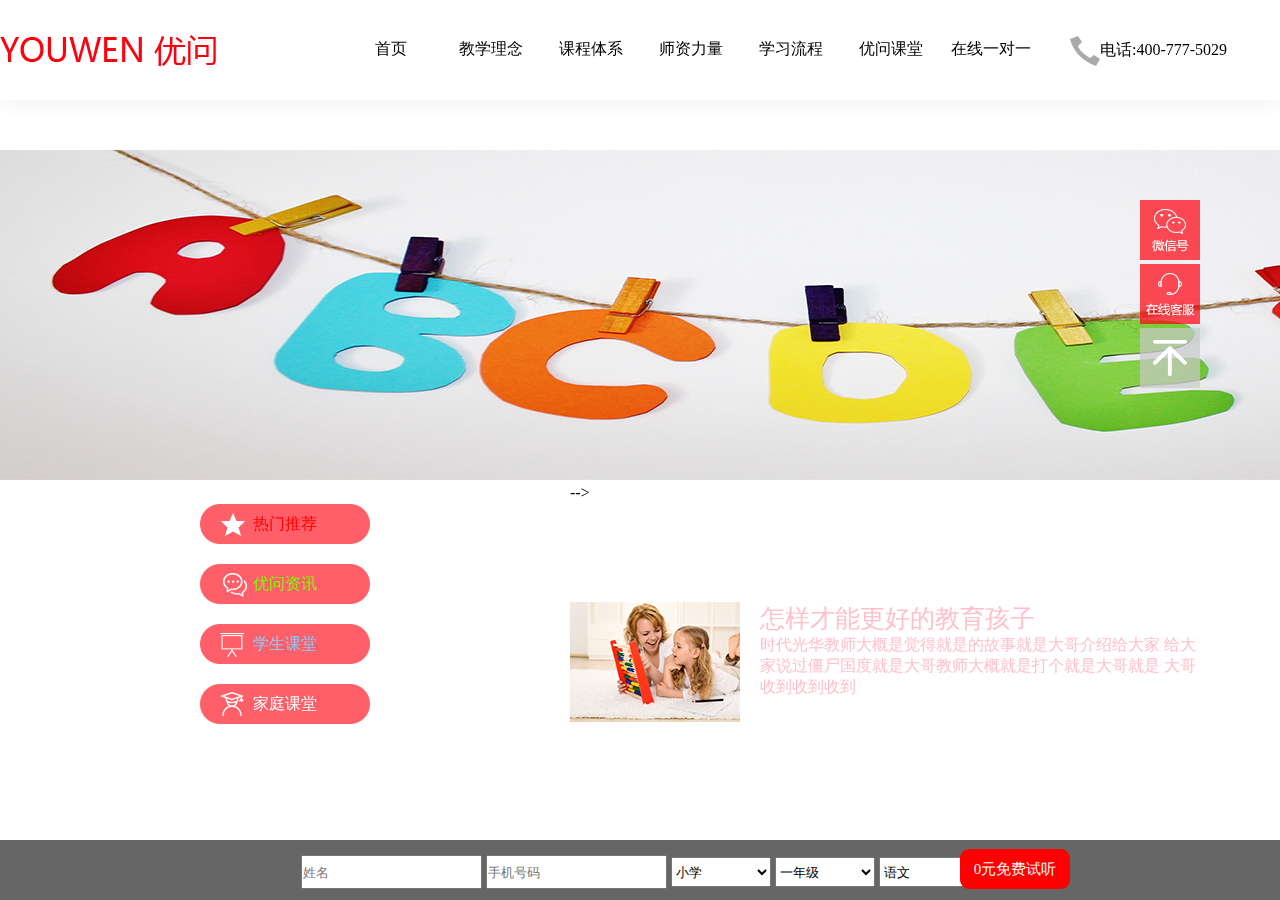
<file: youwen/ketang.html>
<!DOCTYPE html>
<html>
	<head>
		<meta charset="UTF-8" />
	<title>优问项目</title>
	<!--jquery插件及样式 start-->
	<script type="text/javascript" src="js/jquery-1.8.3.min.js"></script>
	<link rel="stylesheet" href="css/ketang.css"/>
	<!--fullpage插件 start-->
	<link rel="stylesheet" href="css/jquery.fullPage.css"/>
	<script type="text/javascript" src="js/jquery.fullPage.min.js"></script>
	<link rel="stylesheet" href="css/wow animate.css" />
	<script src="js/wow.min.js"></script>
   
	</head>
	
	<body>
		<div id="cont1">
			<!--第一屏-->
			<div class="section">
			      <div class="top wow bounceOut">
			         <div style="width: 1366px;margin: auto;">
			        <img src="img/logo.png" class="pic1"/>
					<ul>
					<li><a href="index.html">首页</a></li>
					<li><a href="teach.html">教学理念</a></li>
					<li><a href="class.html">课程体系</a></li>
					<li><a href="teacher.html">师资力量</a></li>
					<li><a href="study.html">学习流程</a></li>
					<li><a href="ketang.html">优问课堂</a></li>
					<li><a href="onetoone.html">在线一对一</a></li>
						<li class="last"><img src="img/phone.png" class="pic2"/>电话:400-777-5029</li>
					</ul>
					</div>
	             </div>    
	                <div class="pic">
	                	<img src="img/class/abcdefg.png" class=" wow bounceInRight" style="margin-top: 50px;"/>
	                </div>
						                 <!--<div class="swiper-container">
					        <div class="swiper-wrapper">
					            <div class="swiper-slide" style="background-image:url(http://lorempixel.com/600/600/nature/1)"></div>
					            <div class="swiper-slide" style="background-image:url(http://lorempixel.com/600/600/nature/2)"></div>
					            <div class="swiper-slide" style="background-image:url(http://lorempixel.com/600/600/nature/3)"></div>
					            <div class="swiper-slide" style="background-image:url(http://lorempixel.com/600/600/nature/4)"></div>
					            <div class="swiper-slide" style="background-image:url(http://lorempixel.com/600/600/nature/5)"></div>
					            <div class="swiper-slide" style="background-image:url(http://lorempixel.com/600/600/nature/6)"></div>
					        </div>
					
					        <!-- Add Pagination -->
					        <!--<div class="swiper-pagination"></div>-->
					
					        <!-- Add Arrows -->
					        <!--<div class="swiper-button-prev"></div>-->
					        <!--<div class="swiper-button-next"></div>-->-->
					    <!--</div>-->
	                <!--------------------->
	                <ul id="ull">
	                	<li class="p1 wow bounceIn" data-wow-delay = "0s">热门推荐</li>
	                	<li class="p2 wow bounceIn" data-wow-delay = "0.3s">优问资讯</li>
	                	<li class="p3 wow bounceIn" data-wow-delay = "0.6s">学生课堂</li>
	                	<li class="p4 wow bounceIn" data-wow-delay = "0.9s">家庭课堂</li>
	                </ul>
	                   <ul id="ull2">
	                   	<img src="img/class/news1.png"/>
	                   	<p id="p1">怎样才能更好的教育孩子</p>
	                	<p>时代光华教师大概是觉得就是的故事就是大哥介绍给大家 给大</p>
	                	<p>家说过僵尸国度就是大哥教师大概就是打个就是大哥就是 大哥</p>
	                	<p>收到收到收到</p>
	                   </ul>             	
	       </div>
	</div>	
		<!--底部-->
		<div class="footer">
		   	<input type="text" placeholder="姓名" />
		   	<input type="text" placeholder="手机号码" />
		   		<select name="xiaoxue">
		   			<option value="">小学</option>
		   			<option value="">初中</option>
		   			<option value="">高中</option>
		   			<option value="">大学</option>
		   		</select>
		   		<select name="yinianji">
		   			<option value="">一年级</option>
		   			<option value="">二年级</option>
		   			<option value="">三年级</option>
		   			<option value="">四年级</option>
		   		</select>
		   		<select name="object">
		   			<option value="">语文</option>
		   			<option value="">数学</option>
		   			<option value="">英语</option>
		   		</select>
		     	<a href="#" class="free4">0元免费试听</a>
		   </div>
          <!--微信二维码-->
          <div class="weixin">
			<img src="img/wechatcode.png" alt="" />
			<img src="img/codepic.png" id="pic3"/>
			<img src="img/lineserver.png"/>
			<a href=""><img src="img/gotop.png" id="go"/></a>
			<a href=""><img src="img/backtop.png" id="back"/></a>
	  </div>
	</body>
	<script type="text/javascript">
$(function(){
	$("#cont1").fullpage({
//		navigation:true,
//   verticalCentered:true,
     css3:true,
     paddingTop:70,
     anchors: ['page1', 'page2', 'page3'],
//   scrollBar: true,

		verticalCentered:false,
		 afterRender: function(){
         wow = new WOW({
             animateClass: 'animated',
          });
         wow.init();
     },

	});
		
		$("#go").css("display","none");
			$("#back").mouseover(function(){
				$("#go").css("display","block");
				$("#back").css("display","none");
			})
			$("#go").mouseout(function(){
				$("#go").css("display","none");
				$("#back").css("display","block");
			})	
			
   
})
</script>
</html>
</file>
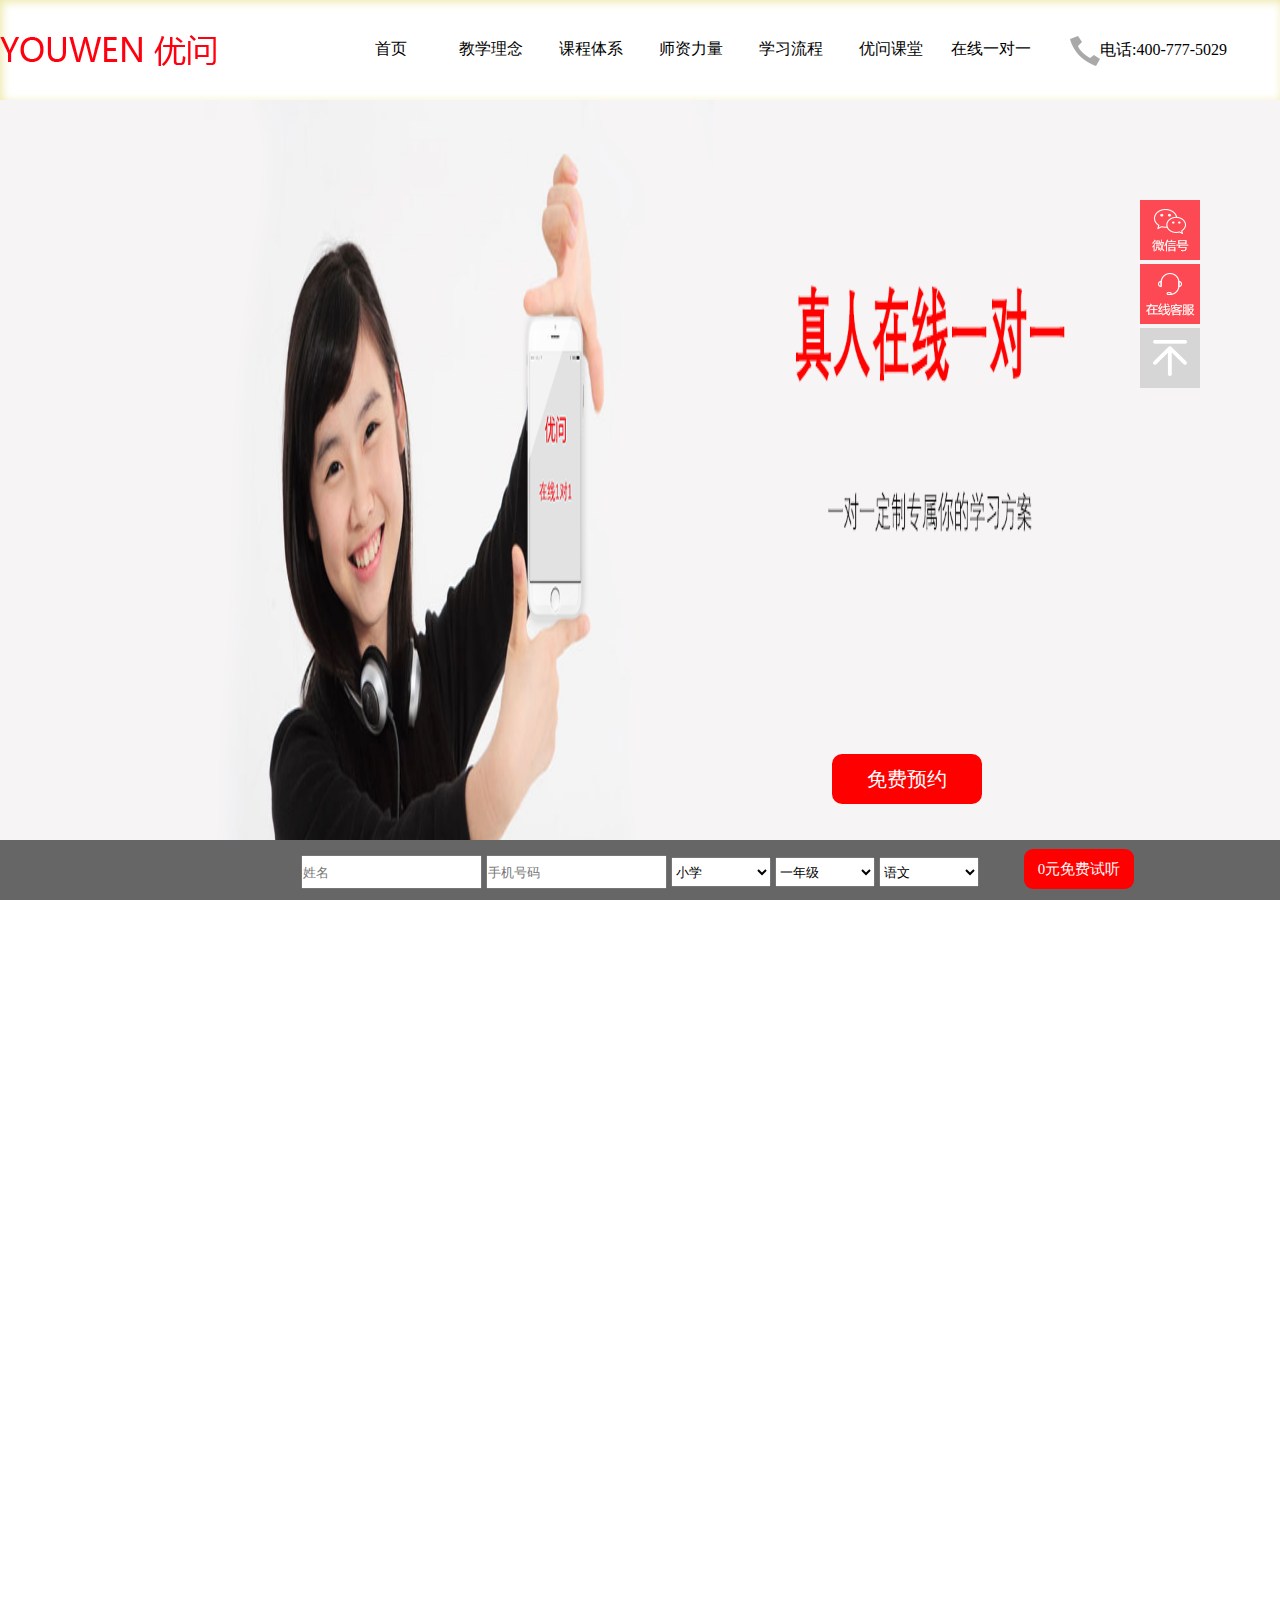
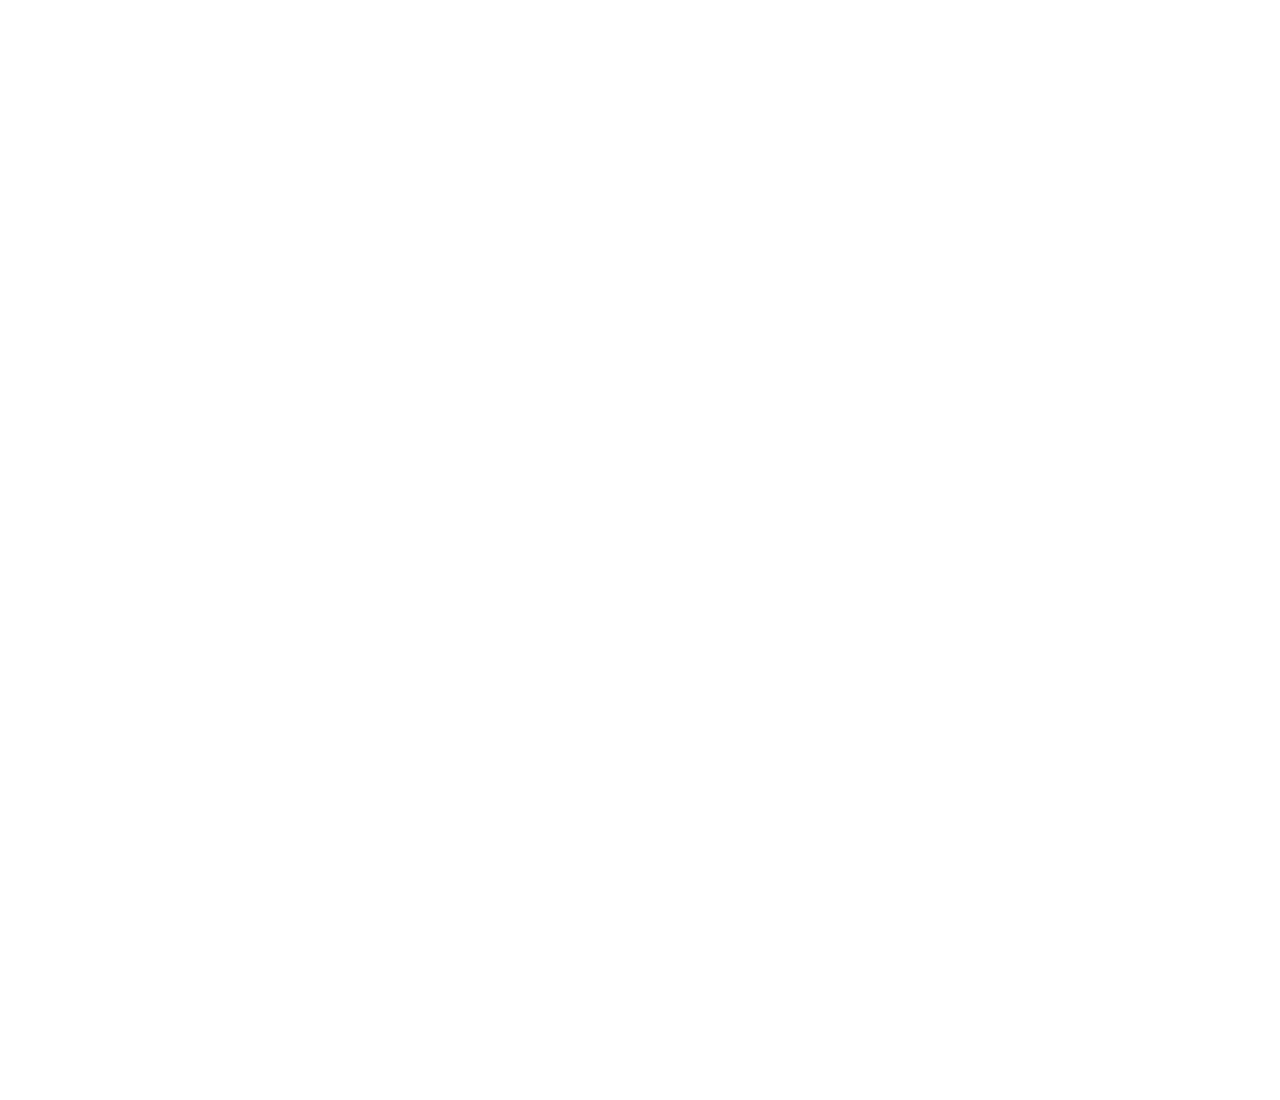
<file: youwen/onetoone.html>
<!DOCTYPE html>
<html>
	<head>
		<meta charset="UTF-8" />
	<title>优问项目</title>
	<!--jquery插件及样式 start-->
	<script type="text/javascript" src="js/jquery-1.8.3.min.js"></script>
	<link rel="stylesheet" href="css/onetoone.css"/>
	<!--fullpage插件 start-->
	<script type="text/javascript" src="js/jquery.fullPage.min.js"></script>
	<link rel="stylesheet" href="css/jquery.fullPage.css"/>
	<link rel="stylesheet" href="css/wow animate.css" />
	<script src="js/wow.min.js"></script>
	</head>

	<body>
		<div id="cont1">
			<!--第一屏-->
			<div class="section">
			     <div class="top">
			        <div style="width: 1366px;margin: auto;">
				        <img src="img/logo.png" class="pic1"/>
						<ul>
							<li><a href="index.html">首页</a></li>
							<li><a href="teach.html">教学理念</a></li>
							<li><a href="class.html">课程体系</a></li>
							<li><a href="teacher.html">师资力量</a></li>
							<li><a href="study.html">学习流程</a></li>
							<li><a href="ketang.html">优问课堂</a></li>
							<li><a href="onetoone.html">在线一对一</a></li>
							<li class="last"><img src="img/phone.png" class="pic2"/>电话:400-777-5029</li>
						</ul>
	                 </div> 
	             </div>
	                 <div class="pic3">
	                 	<img id="img1" src="img/banner.png" class=" wow bounceInRight"/>
	                     <a href="#" class="free">免费预约</a>
	                </div>     
	        </div>
	        <!--第二屏-->
	        <div class="section">
		         <p class="p1 wow bounceIn" data-wow-delay = "1s"><span>在线直播&nbsp;&nbsp;</span>在家也能学习</p>
		         <div class="container">
		         	 <div class="teach">
			         	<h2>在线教育</h2>
			         	<p>①随时随地上课 </p>
			         	<p>②VIP礼遇，老师注意力100%关注一个孩子</p>
			         	<p>③无需花费大量时间和精力在路上接送孩子</p>
			         	<p>④丰富多彩的图文结合教学</p>
			         	<p>⑤大数据分析孩子学习短板并科学解决或避免</p>
			         	 <a href="#" class="free1">免费预约</a>
		            </div>
			         <div class="righttu">
			         	<img src="img/one/imgvideo.png"/>
			         </div>    
		         </div>
		        
	        </div>
	        <!--第三屏-->
	        <div class="section">
			<p class="p2" >在线教育<span>四大优势</span></p>
			<div class="end">
				<div class="left">
				<div class="first">
					<b>01</b>
					<span>个性化学习</span>
                   <p>打破传统教育的固定时间、固定课<br/>堂对老师的界限</p>
				</div>
				<div class="last">
					<b>02</b>
					<span>个性化学习</span>
                    <p>打破传统教育的固定时间、固定课<br/>堂对老师的界限</p>
				</div>
			</div>
			<img src="img/one/dp.png"/>
			<div class="right">
				<div class="first1">
					<b>03</b>
					<span>个性化学习</span>
                    <p>打破传统教育的固定时间、固定课<br/>堂对老师的界限</p>
				</div>
				<div class="last1">
					<b>04</b>
					<span>个性化学习</span>
                    <p>打破传统教育的固定时间、固定课<br/>堂对老师的界限</p>
				</div>
			</div>
			</div>
			
	        </div>
	   
	</div>	
		<!--底部-->
		<div class="footer">
		   	<input type="text" placeholder="姓名" />
		   	<input type="text" placeholder="手机号码" />
		   		<select name="xiaoxue">
		   			<option value="">小学</option>
		   			<option value="">初中</option>
		   			<option value="">高中</option>
		   			<option value="">大学</option>
		   		</select>
		   		<select name="yinianji">
		   			<option value="">一年级</option>
		   			<option value="">二年级</option>
		   			<option value="">三年级</option>
		   			<option value="">四年级</option>
		   		</select>
		   		<select name="object">
		   			<option value="">语文</option>
		   			<option value="">数学</option>
		   			<option value="">英语</option>
		   		</select>
		     	<a href="#" class="free4">0元免费试听</a>
		   </div>
          <!--微信二维码-->
          <div class="weixin">
			<img src="img/wechatcode.png" alt="" />
			<img src="img/codepic.png" id="pic3"/>
			<img src="img/lineserver.png"/>
			<a href=""><img src="img/gotop.png" id="go"/></a>
			<a href=""><img src="img/backtop.png" id="back"/></a>
	  </div>
	</body>
	<script type="text/javascript">
$(function(){
	$("#cont1").fullpage({
		verticalCentered:false,

	});
		
		$("#go").css("display","none");
			$("#back").mouseover(function(){
				$("#go").css("display","block");
				$("#back").css("display","none");
			})
			$("#go").mouseout(function(){
				$("#go").css("display","none");
				$("#back").css("display","block");
			})	
        $(".teach").mouseover(function(){
        	$("p").css("opacity","1")
        })
        
        var  sH=$(".section").css("height");
        $("#img1").css("height",sH);
        
     new WOW().init();
})
</script>
</html>
</file>
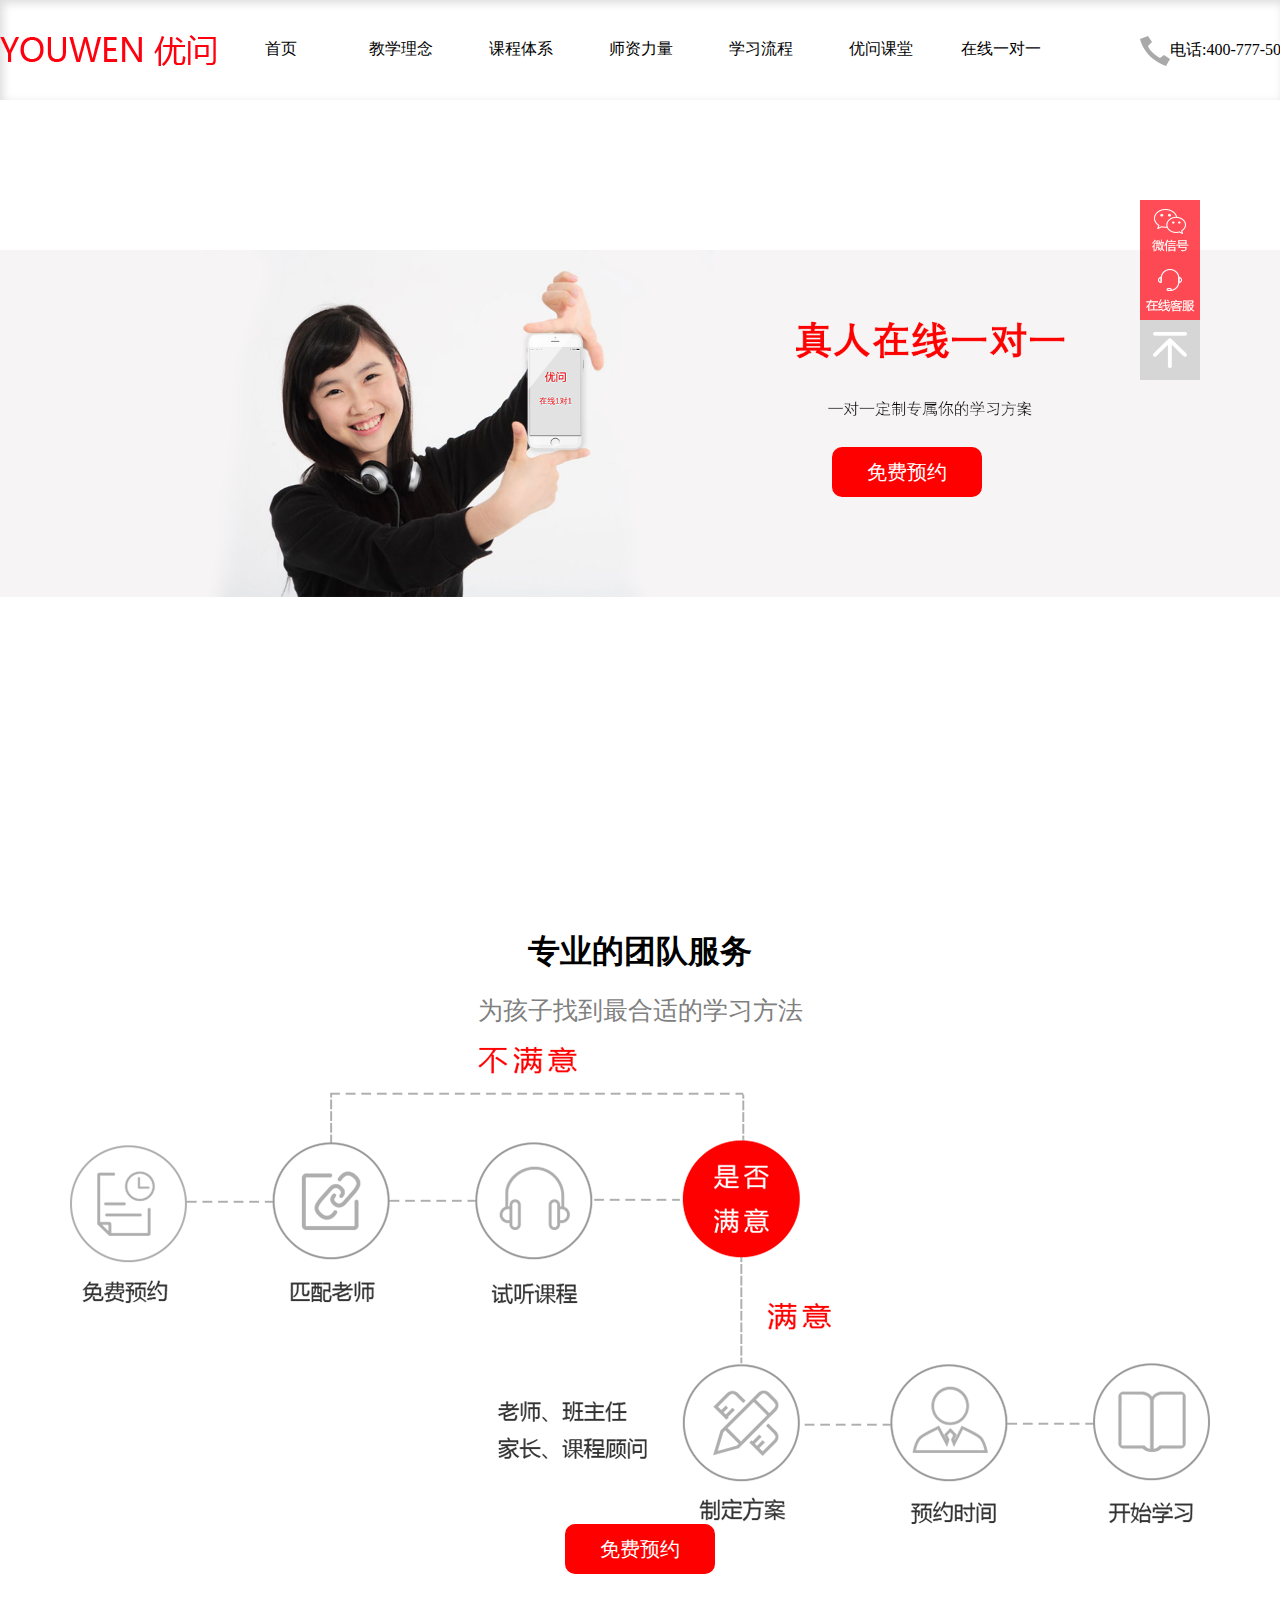
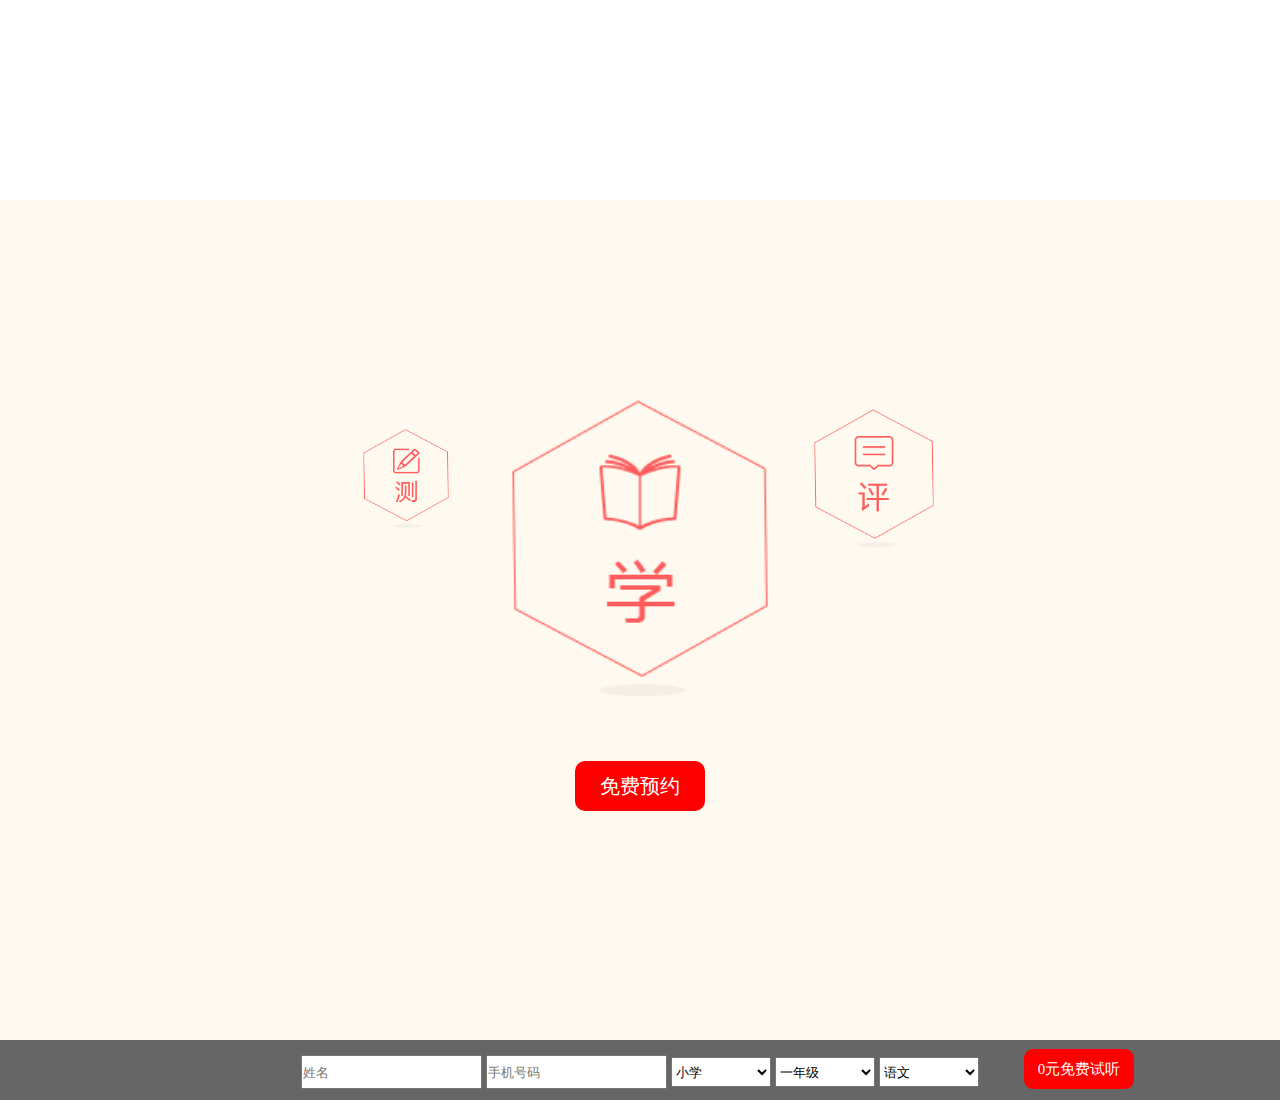
<file: youwen/study.html>
<!DOCTYPE html>
<html>
	<head>
		<meta charset="UTF-8" />
	<title>优问项目</title>
	<!--jquery插件及样式 start-->
	<script type="text/javascript" src="js/jquery-1.8.3.min.js"></script>
	<link rel="stylesheet" href="css/study.css"/>
	<!--fullpage插件 start-->
	<link rel="stylesheet" href="css/jquery.fullPage.css"/>
	<script type="text/javascript" src="js/jquery.fullPage.min.js"></script>
	<link rel="stylesheet" href="css/wow animate.css" />
	<script src="js/wow.min.js"></script>
	</head>
	
	<body>
		<div id="cont1">
			<!--第一屏-->
			<div class="section">
			     <div class="top">
			         <div style="width: 1366px;margin: auto;">
			        <img src="img/logo.png" class="pic1 wow swing"/>
					<ul>
						<li><a href="index.html">首页</a></li>
					<li><a href="teach.html">教学理念</a></li>
					<li><a href="class.html">课程体系</a></li>
					<li><a href="teacher.html">师资力量</a></li>
					<li><a href="study.html">学习流程</a></li>
					<li><a href="ketang.html">优问课堂</a></li>
					<li><a href="onetoone.html">在线一对一</a></li>
						<li class="last"><img src="img/phone.png" class="pic2"/>电话:400-777-5029</li>
					</ul>
					</div>
	             </div> 
	                 <div class="pic3">
	                 	<img src="img/banner.png" class=" wow bounceInRight" style="margin-top: 150px;"/>
	                     <a href="#" class="free">免费预约</a>
	                </div>     
	        </div>
	        <!--第二屏-->
	        <div class="section">
		         <h1 style="padding-top: 30px;">专业的团队服务</h1>
		         <p style="padding: 20px 0;">为孩子找到最合适的学习方法</p>
		         <img src="img/flowchart/flowimg.png"/>
		         <a href="#" class="free1">免费预约</a>
	        </div>
	        <!--第三屏-->
	        <div class="section" style="background-color:#FFFAF0">
			<p class="p1 wow slideInLeft">全方位的优质的<span>跟进沟通</span></p>
		    <p class="p2 wow slideInRight">让您的孩子享受优质的教学服务</p>
			    <div class="container3">
				    <img src="img/lian.png" alt="" class="wow slideInDown"/>
				    <img src="img/ce.png" alt="" />
				    <img src="img/xue.png" alt="" />
				    <img src="img/ping.png" alt="" />
				    <img src="img/gai.png" alt=""  class="wow slideInDown"/>
			    </div>
			    <a href="#" class="free2">免费预约</a>
				    <!--底部-->
			<div class="footer">
			   	<input type="text" placeholder="姓名" />
			   	<input type="text" placeholder="手机号码" />
			   		<select name="xiaoxue">
			   			<option value="">小学</option>
			   			<option value="">初中</option>
			   			<option value="">高中</option>
			   			<option value="">大学</option>
			   		</select>
			   		<select name="yinianji">
			   			<option value="">一年级</option>
			   			<option value="">二年级</option>
			   			<option value="">三年级</option>
			   			<option value="">四年级</option>
			   		</select>
			   		<select name="object">
			   			<option value="">语文</option>
			   			<option value="">数学</option>
			   			<option value="">英语</option>
			   		</select>
			     	<a href="#" class="free4">0元免费试听</a>
			   </div>
	        </div>
	   
	</div>	
		
          <!--微信二维码-->
          <div class="weixin">
			<img src="img/wechatcode.png" alt="" />
			<img src="img/codepic.png" id="pic3"/>
			<img src="img/lineserver.png"/>
			<a href=""><img src="img/gotop.png" id="go"/></a>
			<a href=""><img src="img/backtop.png" id="back"/></a>
	  </div>
	</body>
	<script type="text/javascript">
$(function(){
	$("#cont1").fullpage({
//	 verticalCentered:true,
     css3:true,
     paddingTop:70,
//   anchors: ['page1', 'page2', 'page3'],
     scrollBar: true,

		verticalCentered:false,
		 afterRender: function(){
         wow = new WOW({
             animateClass: 'animated',
          });
         wow.init();
     },
	});	
		$("#go").css("display","none");
			$("#back").mouseover(function(){
				$("#go").css("display","block");
				$("#back").css("display","none");
			})
			$("#go").mouseout(function(){
				$("#go").css("display","none");
				$("#back").css("display","block");
			})		
			new WOW().init();
})
</script>
</html>
</file>
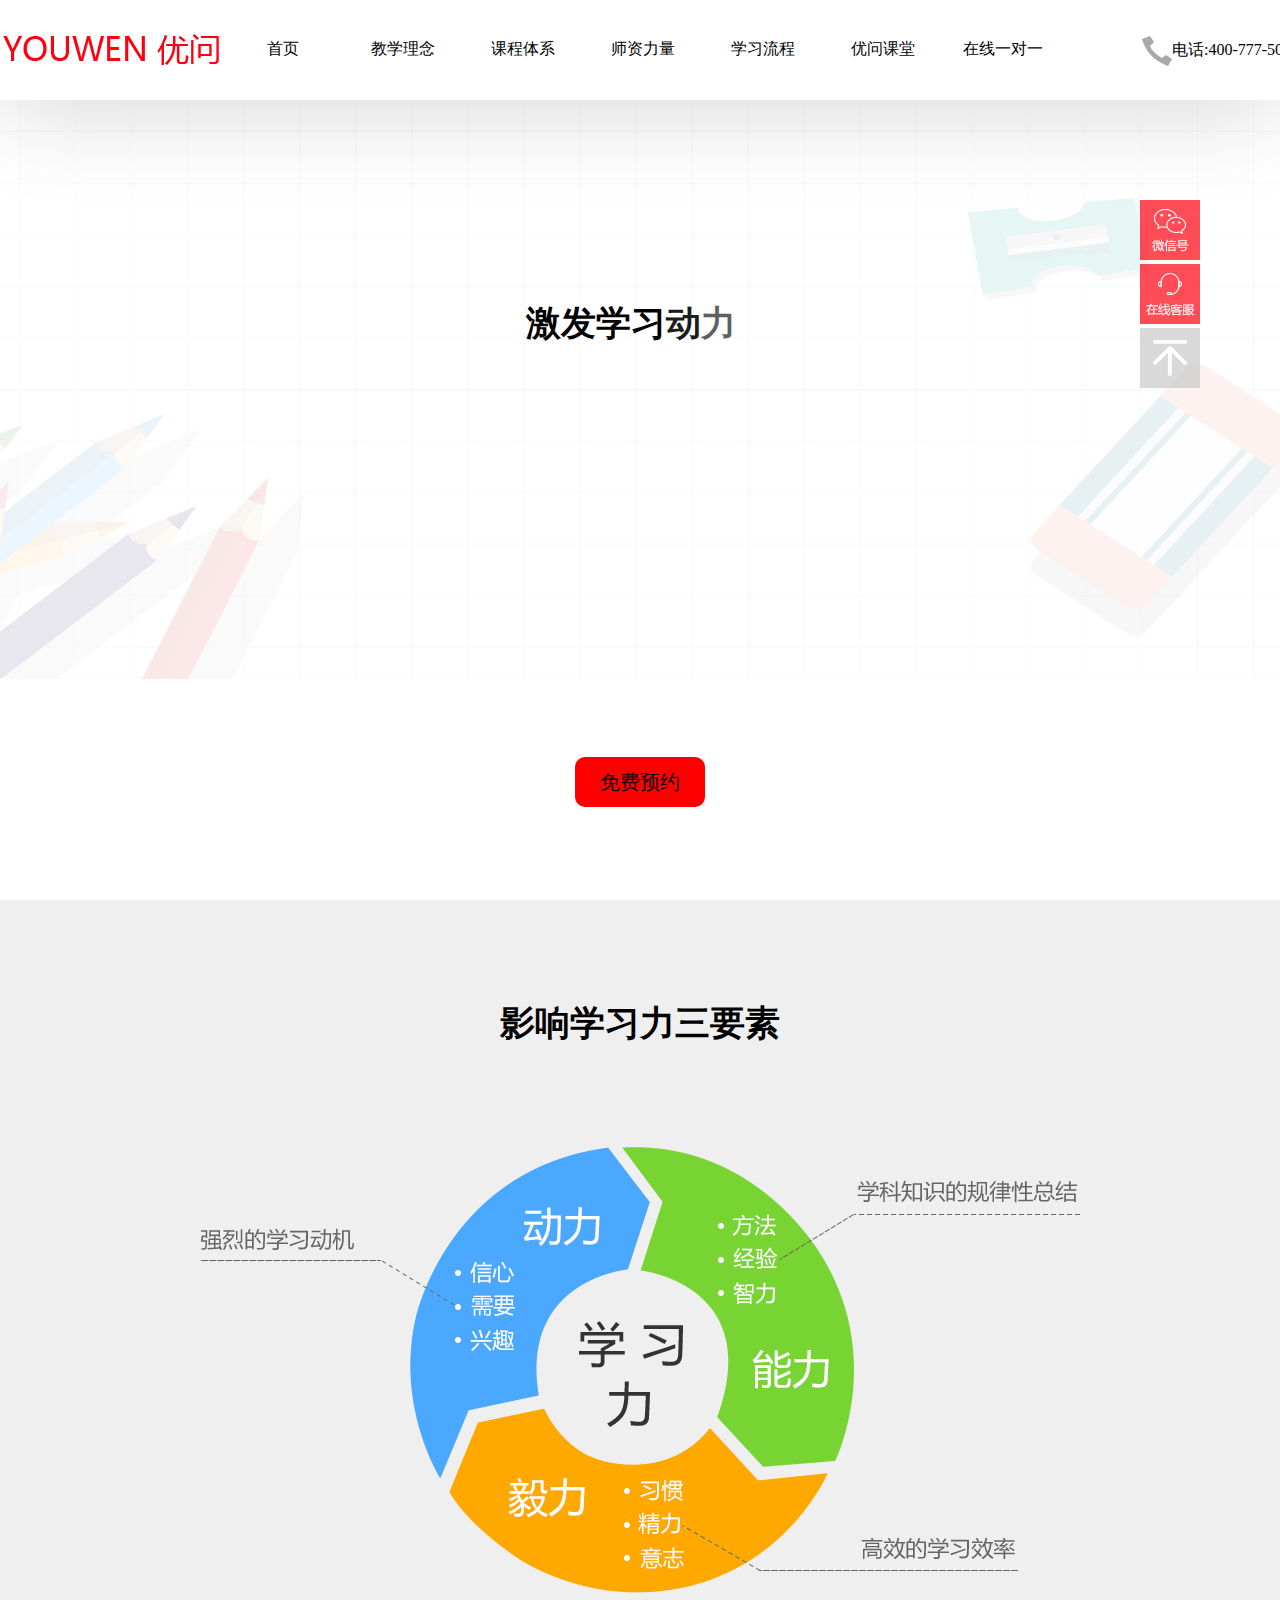
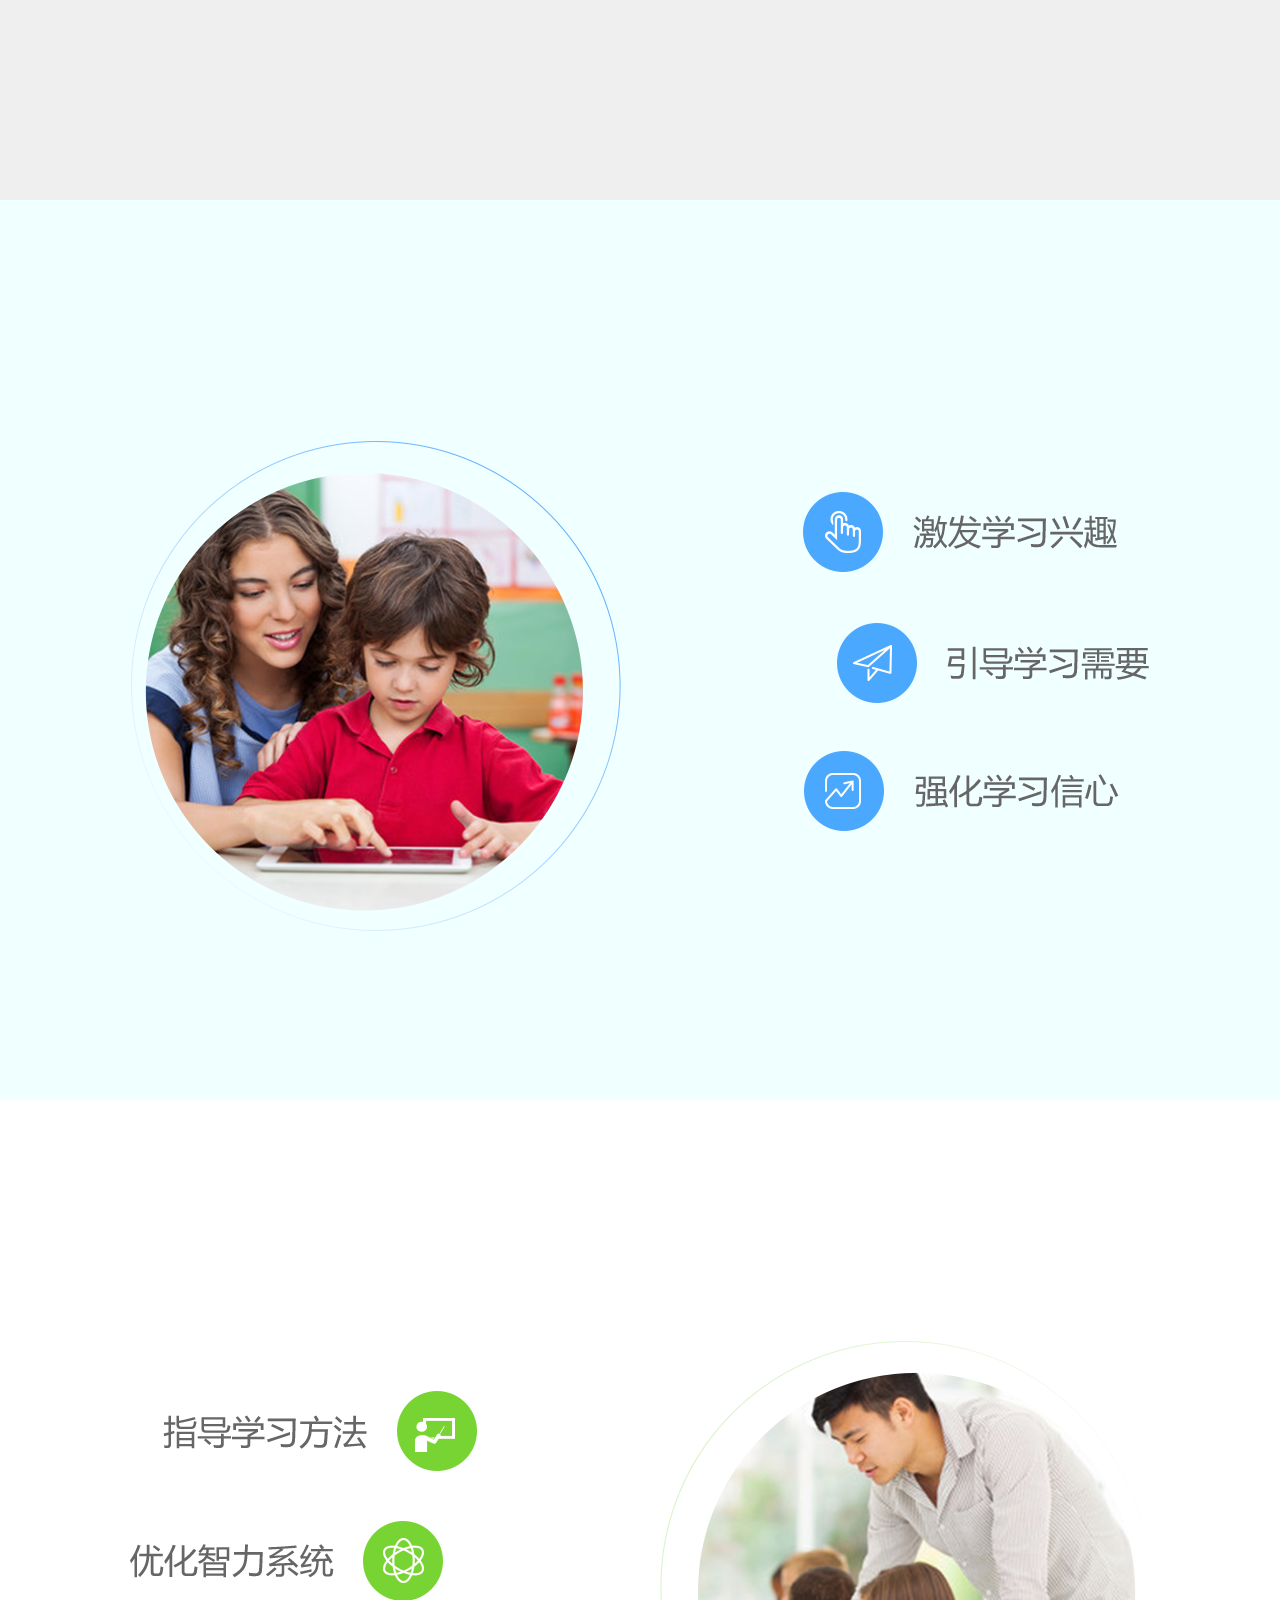
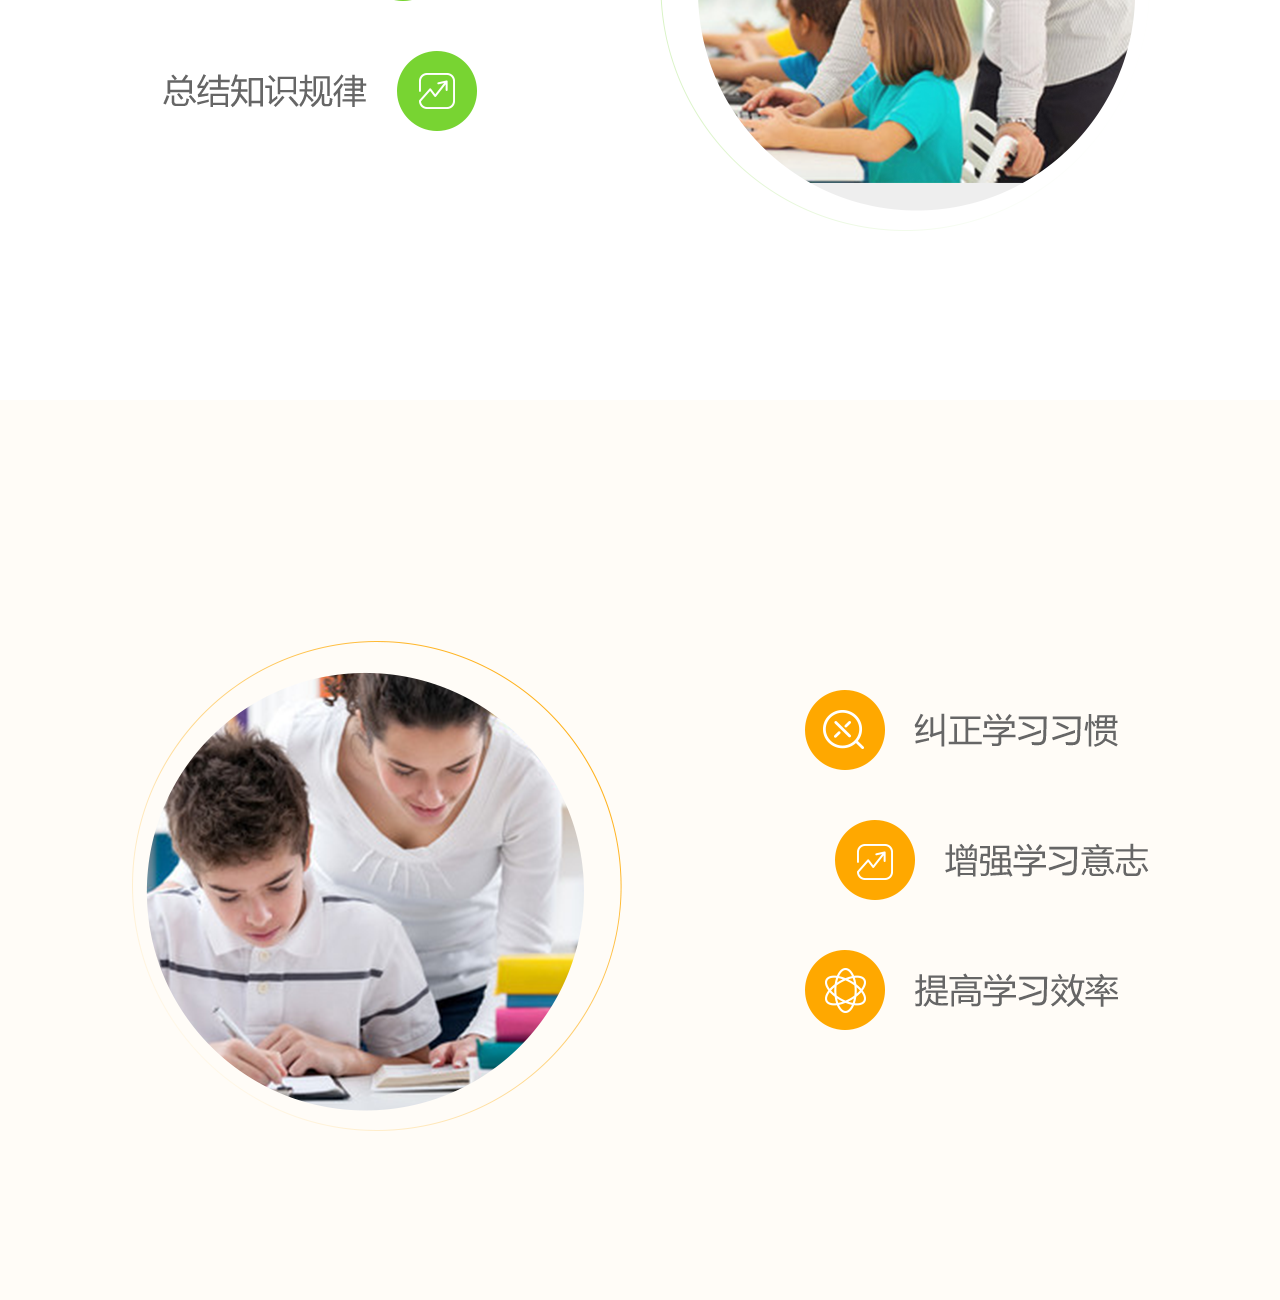
<file: youwen/teach.html>
<!DOCTYPE html>
<html>
	<head>
		<meta charset="UTF-8" />
	<title>优问项目</title>
	<!--jquery插件及样式 start-->
	<script type="text/javascript" src="js/jquery-1.8.3.min.js"></script>
	<link rel="stylesheet" href="css/teach.css"/>
	<!--fullpage插件 start-->
	<link rel="stylesheet" href="css/jquery.fullPage.css"/>
	<script type="text/javascript" src="js/jquery.fullPage.min.js"></script>
	<script src="css/l-by-l.min.js"></script>
	<link rel="stylesheet" href="css/wow animate.css" />
	<script src="js/wow.min.js"></script>
	</head>
	
	<body>
		<div id="cont1">
			<!--第一屏-->
			<div class="section" style="overflow: hidden;">
			       <div class="top wow slideInLeft">
			         	<div style="width: 1366px;margin: auto;">
			        <img src="img/logo.png" class="pic1"/>
					<ul>
						<li><a href="index.html">首页</a></li>
					<li><a href="teach.html">教学理念</a></li>
					<li><a href="class.html">课程体系</a></li>
					<li><a href="teacher.html">师资力量</a></li>
					<li><a href="study.html">学习流程</a></li>
					<li><a href="ketang.html">优问课堂</a></li>
					<li><a href="onetoone.html">在线一对一</a></li>
						<li class="last"><img src="img/phone.png" class="pic2"/>电话:400-777-5029</li>
					</ul>
				</div>
	           </div>
	                 
	                 <div class="pic3 jq22-content">
	                	 <h1 class="h1"></h1>
	                     <h1 class="h2"></h1>
	                     <a href="#" class="free wow swing">免费预约</a>
	                 </div>  
	                 
	        </div>
	    <!--模态框-->
	    <!--<div class="model">
	    	<div class="left">
	    		<p>超小组   分层次   强互动</p>
                <p>全流程强化中小学生学习动力</p>
	    	    <img src="img/mtk_boy.png"/>
	    	</div>
	    	 <div class="right">
	    	 	<input type="text" placeholder="姓名" /><br/>
	    	 	<input type="text" placeholder="手机号"/><br/>
	    	 	<select name="school" id="select1">
	    	 		<option>小学</option>
	    	 		<option>初中</option>
	    	 		<option>高中</option>
	    	 	</select>
	    	 	<select name="class">
	    	 		<option>一年级</option>
	    	 		<option>二年级</option>
	    	 		<option>三年级</option>
	    	 		<option>四年级</option>
	    	 	</select>
	    	 	<select name="object">
	    	 		<option>语文</option>
	    	 		<option>数学</option>
	    	 		<option>英语</option>
	    	 	</select>
	    	 	<a href="">免费预约</a>
	    	 	<i>X</i>
	    	 </div>
	    	
	    </div>    -->
	    <!--第二屏-->
		<div class="section pic4">
			    <h1 class="wow swing">影响学习力三要素</h1>
	        	<img src="img/teachidea/cont1bg.png"/>
	        	
	        </div>   
	    <!--第三屏-->
		<div class="section pic5">
			<h1 class="wow bounce">激发学习动力</h1>
			<img src="img/teachidea/cont2bg.png"/>
		</div>
		 <!--第四屏-->
		<div class="section pic6">
			<h1 class="wow bounceInLeft">提高学习能力</h1>
			<img src="img/teachidea/cont3bg.png"/>
		</div>
		<!--第五屏-->
		<div class="section pic7">
			<h1 class="wow bounce">强化学习毅力</h1>
			<img src="img/teachidea/cont4bg.png"/>
			<!--底部-->
		   <div class="footer wow swing">
			   	<input type="text" placeholder="姓名" />
			   	<input type="text" placeholder="手机号码" />
		   		<select name="xiaoxue">
		   			<option value="">小学</option>
		   			<option value="">初中</option>
		   			<option value="">高中</option>
		   			<option value="">大学</option>
		   		</select>
		   		<select name="yinianji">
		   			<option value="">一年级</option>
		   			<option value="">二年级</option>
		   			<option value="">三年级</option>
		   			<option value="">四年级</option>
		   		</select>
		   		<select name="object">
		   			<option value="">语文</option>
		   			<option value="">数学</option>
		   			<option value="">英语</option>
		   		</select>
		     	<a href="#" class="free4">0元免费试听</a>
		   </div>
		</div>
		
	</div>	
		
          <!--微信二维码-->
          <div class="weixin">
			<img src="img/wechatcode.png" alt="" />
			<img src="img/codepic.png" id="pic3"/>
			<img src="img/lineserver.png"/>
			<a href=""><img src="img/gotop.png" id="go"/></a>
			<a href=""><img src="img/backtop.png" id="back"/></a>
	  </div>
	</body>
	<script type="text/javascript">
$(function(){
	$("#cont1").fullpage({
//	navigation:true,
     verticalCentered:false,
     css3:true,
     paddingTop:70,
     anchors: ['page1', 'page2', 'page3'],
     scrollBar: true,
     afterRender: function(){
         wow = new WOW({
             animateClass: 'animated',
          });
         wow.init();
     },
		
	});
		$("body").css("overflow","hidden");

		$("#go").css("display","none");
			$("#back").mouseover(function(){
				$("#go").css("display","block");
				$("#back").css("display","none");
			})
			$("#go").mouseout(function(){
				$("#go").css("display","none");
				$("#back").css("display","block");
			})
  

})	   
//         逐字输入
	    $(".h1").lbyl({
	        content: "激发学习动力  提高学习能力  强化学习毅力",
	        speed: 100,
	        type: 'fade',
	        finished: function(){ 
	        	$('.h2').lbyl({
	        		content:"一对一定制专属你的学习方案",
	        		speed: 150,
	        		type: 'fade',
	        		fadeSpeed: 500
	        	})
	        } // Finished Callback

	});
	</script>

</html>
</file>
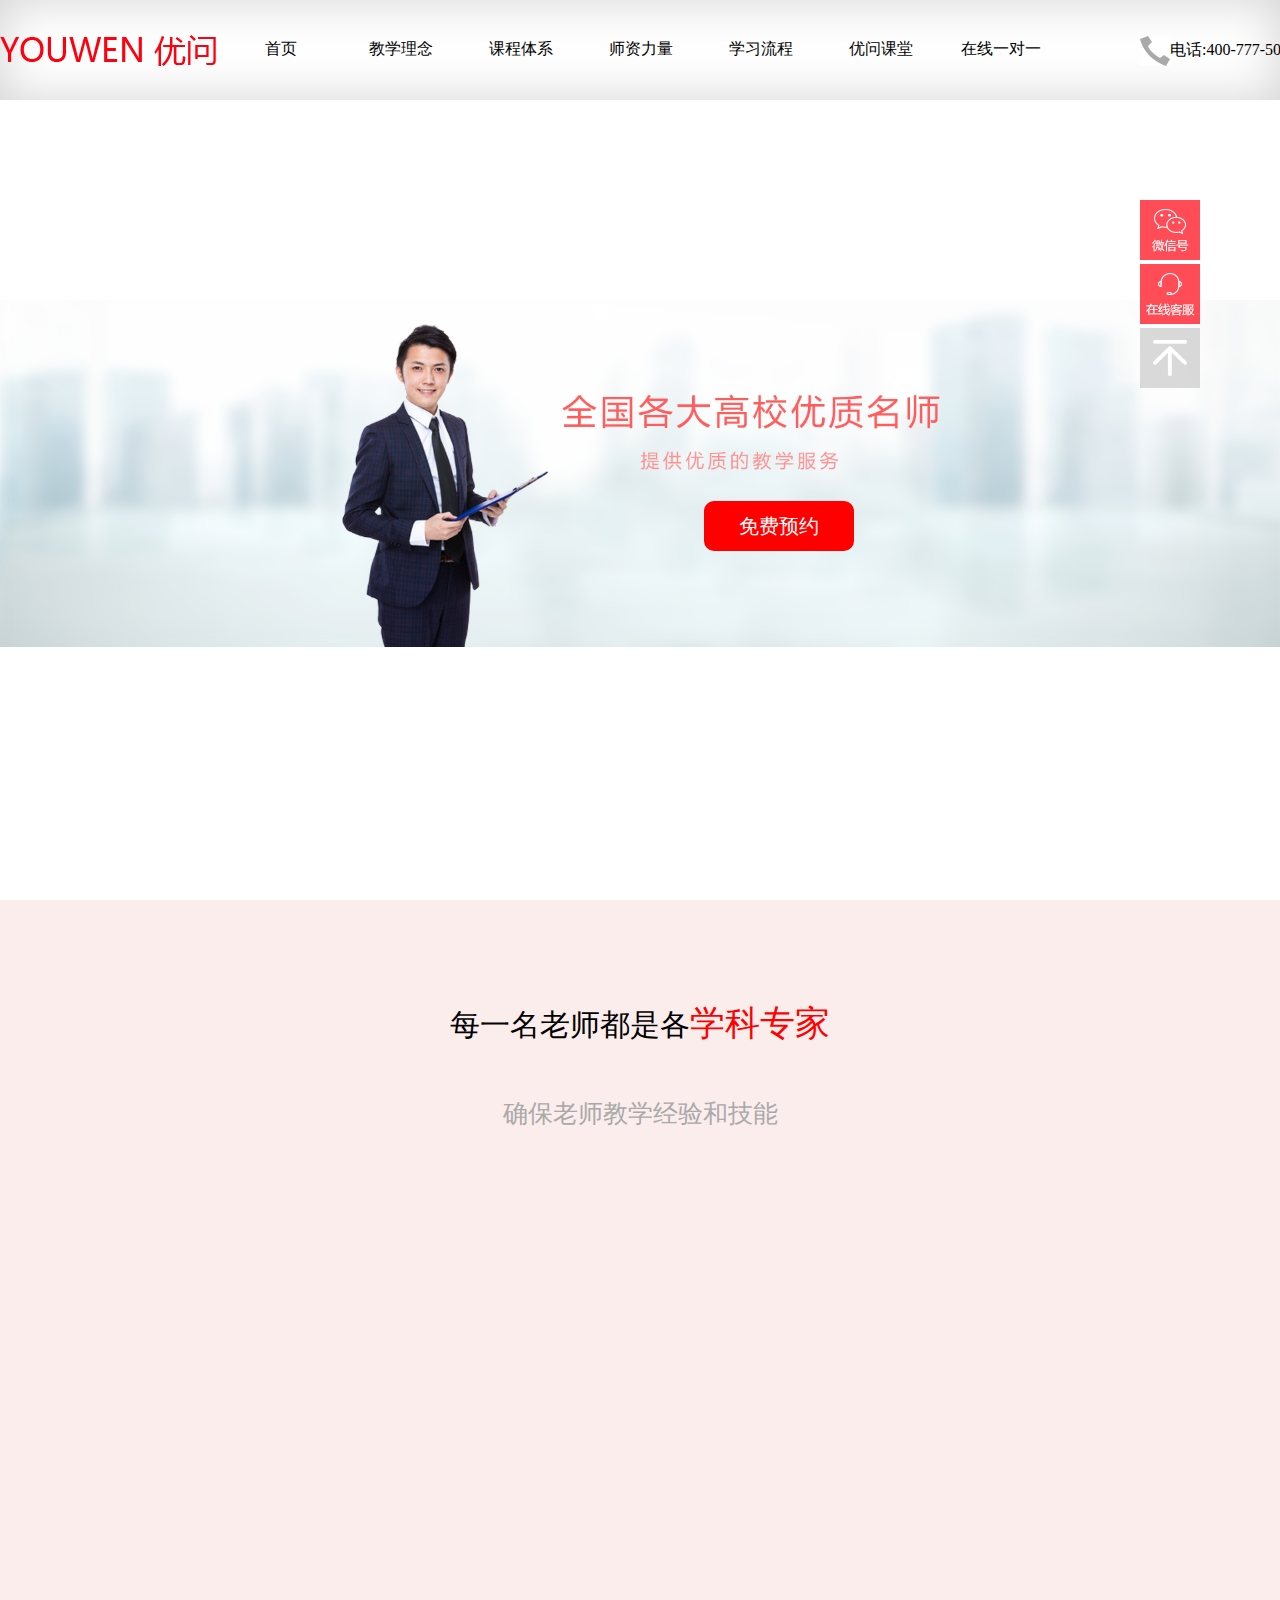
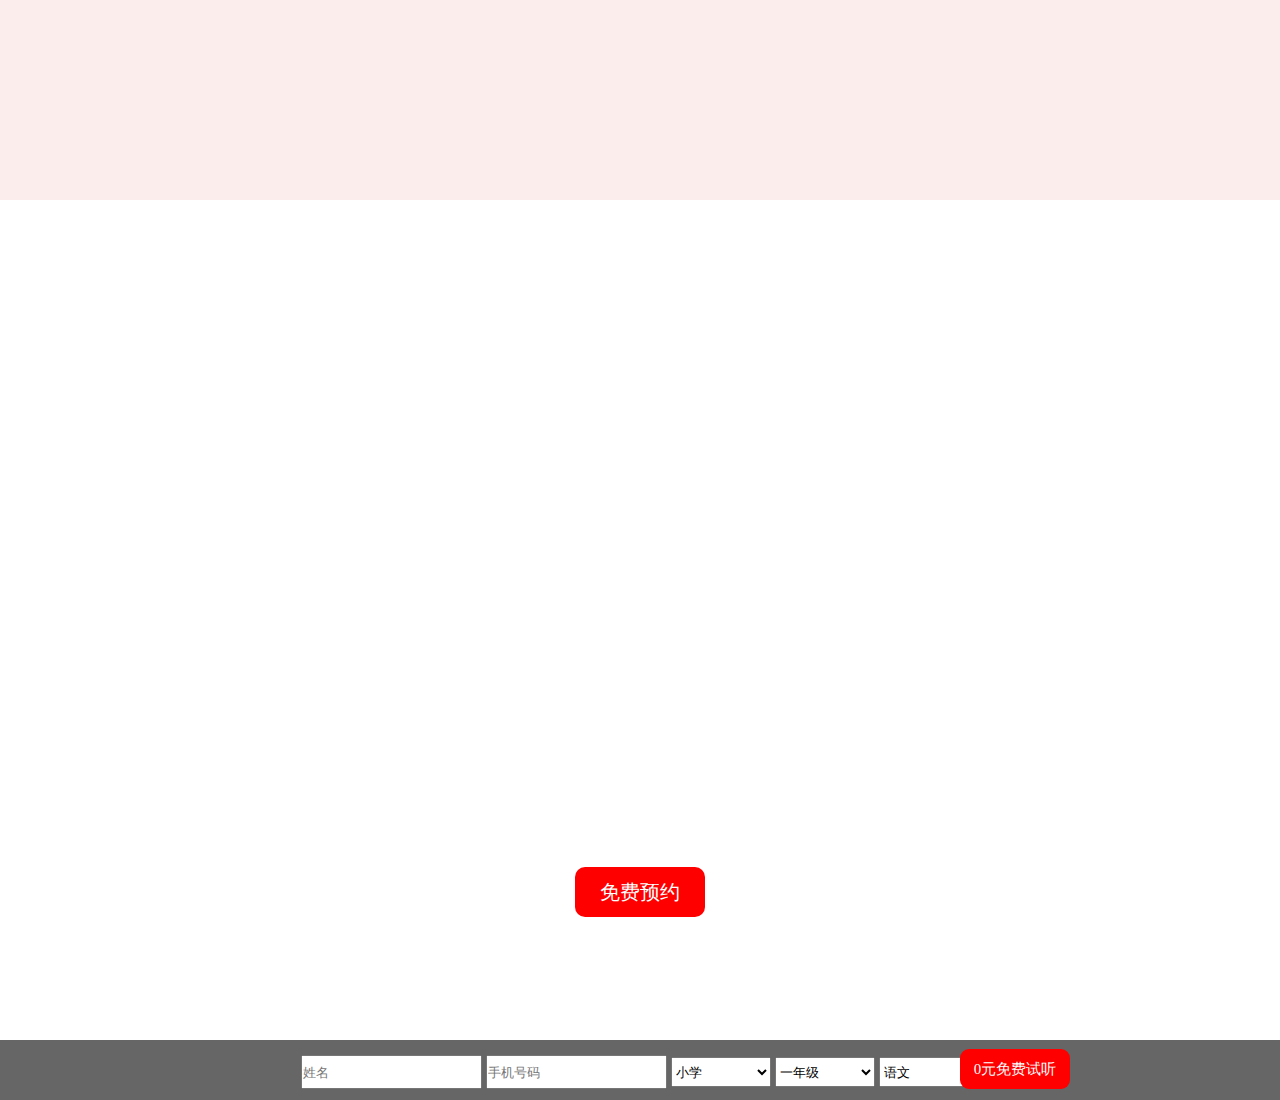
<file: youwen/teacher.html>
<!DOCTYPE html>
<html>
	<head>
		<meta charset="UTF-8" />
	<title>优问项目</title>
	<!--jquery插件及样式 start-->
	<script type="text/javascript" src="js/jquery-1.8.3.min.js"></script>
	<link rel="stylesheet" href="css/teacher.css"/>
	<!--fullpage插件 start-->
	<link rel="stylesheet" href="css/jquery.fullPage.css"/>
	<script type="text/javascript" src="js/jquery.fullPage.min.js"></script>
	<link rel="stylesheet" href="css/wow animate.css" />
	<script src="js/wow.min.js"></script>
	</head>
	
	<body>
		<div id="cont1">
			<!--第一屏-->
			<div class="section">
			         <div class="top">
			        <div style="width: 1366px;margin: auto;">
			        <img src="img/logo.png" class="pic1"/>
					<ul>
						<li><a href="index.html">首页</a></li>
						<li><a href="teach.html">教学理念</a></li>
						<li><a href="class.html">课程体系</a></li>
						<li><a href="teacher.html">师资力量</a></li>
						<li><a href="study.html">学习流程</a></li>
						<li><a href="ketang.html">优问课堂</a></li>
						<li><a href="onetoone.html">在线一对一</a></li>
						<li class="last"><img src="img/phone.png" class="pic2"/>电话:400-777-5029</li>
					</ul>
					</div>
	         </div> 
	                 <div class="pic3">
	                 	<img src="img/teach/teacher_banner.png" class=" wow bounceInRight" style="margin-top: 200px;"/>
	                     <a href="#" class="free1">免费预约</a>
	                </div>     
	        </div>
	        <!--第二屏-->
	        <div class="section" style="background-color:#FCEDED">
		        	<p class="wow wobble">每一名老师都是各<span>学科专家</span></p>
		        	<p>确保老师教学经验和技能</p>
		        	<div class="container wow fadeInUp">
		        		<div class="pc1">
		        			<i>教学精英</i>
		        		</div>
		        		<div class="pc2">
		        			<i>各省市资深教研员</i>
		        		</div>
		        		<div class="pc3">
		        			<i>全国各大名校</i>
		        		</div>
		        		<div style="clear: both;"></div>
		        	<a href="#" class="free2">免费预约</a>
		        	</div>
		        	
	        </div>
	        <!--第三屏-->   
		<div class="section">
			<div class="container2">
				<p class="wow swing">五轮筛选    严格把控<span>教学质量</span></p>
				<p class="wow slideInLeft">来源：教学精英 全国各大名校 各省市资深教研员</p>
				<p class="wow slideInRight">1层筛选：扎实的学科知识(17.4%)</p>
				<p class="wow slideInLeft">2层筛选：精湛的教学技能(13.7%)</p>
				<p  class="wow slideInRight">层筛选：清晰的教学思路(8.5%)</p>
				<p class="wow slideInLeft">4层筛选：丰富的教学经验(6.2%)</p>
				<p  class="wow slideInRight">5层筛选：突出的人格魅力(3.7%)</p>
			</div>
			<a href="" class="free3">免费预约</a>
	  		<!--底部-->
		<div class="footer">
		   	<input type="text" placeholder="姓名" />
		   	<input type="text" placeholder="手机号码" />
		   		<select name="xiaoxue">
		   			<option value="">小学</option>
		   			<option value="">初中</option>
		   			<option value="">高中</option>
		   			<option value="">大学</option>
		   		</select>
		   		<select name="yinianji">
		   			<option value="">一年级</option>
		   			<option value="">二年级</option>
		   			<option value="">三年级</option>
		   			<option value="">四年级</option>
		   		</select>
		   		<select name="object">
		   			<option value="">语文</option>
		   			<option value="">数学</option>
		   			<option value="">英语</option>
		   		</select>
		     	<a href="#" class="free4">0元免费试听</a>
		   </div>
		</div>
	  		
	</div>	
		
          <!--微信二维码-->
          <div class="weixin">
			<img src="img/wechatcode.png" alt="" />
			<img src="img/codepic.png" id="pic3"/>
			<img src="img/lineserver.png"/>
			<a href=""><img src="img/gotop.png" id="go"/></a>
			<a href=""><img src="img/backtop.png" id="back"/></a>
	  </div>
	</body>
	<script type="text/javascript">
$(function(){
	$("#cont1").fullpage({
     css3:true,
     paddingTop:70,
//   anchors: ['page1', 'page2', 'page3'],
     scrollBar: true,
		verticalCentered:false,
		 afterRender: function(){
         wow = new WOW({
             animateClass: 'animated',
          });
         wow.init();
     },
	});
		
		$("#go").css("display","none");
			$("#back").mouseover(function(){
				$("#go").css("display","block");
				$("#back").css("display","none");
			})
			$("#go").mouseout(function(){
				$("#go").css("display","none");
				$("#back").css("display","block");
			})	
//			new WOW().init();
})
</script>
</html>
</file>
<file: youwen/css/index.css>
*{margin: 0;padding: 0;}
a{
	text-decoration: none;
    color: #000000;
}
ul{list-style: none;}
/*-----------右侧二维码--------------*/
     .weixin{
      width:60px;
      position: fixed;right:80px;
      top: 200px;
      z-index: 999;
      }
      .weixin #pic3{
      	 position: absolute;
      	left: -125px;
      	top:0px;
      	display: none;
      }
      .weixin img:first-child:hover+#pic3{
      	display: block;
      }
      
     
/*-----导航开始-----------------------------------*/
     #cont1{ position: relative;
     margin: 0 auto;}
     .section{overflow: hidden;}
     .top{
     	      width:100%;
     	      height: 100px;
			   background-color:#FFF;
			   box-shadow: 0 2px 5px #D3D3D3;
			   margin:0 auto;
			   text-align: center;
			  
			  }
     .top ul{  
     	
			  	display: inline-block;
			  	}
     .top  ul li{
			  	float: left;
			  	width: 120px;
			  	line-height:100px;
			  	}
     .top ul li a{
			  	width: 100%;
			  	height:97px;
			  	line-height:98px;
			  	display: block;
			  	text-align: center;
			  	}
     .top .last{
			  	width:300px;
			  	line-height:100px;
			  	}
     .top .pic1{
			  	width:216px;
			  	height:31px;
			  	margin-bottom: 35px;
			  	}
     li .pic2{
			   	background-color: #efefef;
			   	margin-left: 15px;
			   	vertical-align: middle;
			   	}
     li a:hover{
			   	color: red;
			   	border-bottom: 3px solid red;
		   	}
      
/*-----------------第二屏----------------*/
     .p1{
			   	font-size: 30px;
			    text-align: center;
			    margin-top:70px;
			   }
     .p1 span{
     	        font-size: 35px;
     	        color: red;}
     .p2{
			   	font-size: 20px;
			    color: #A9A9A9;
			    text-align: center;
			    padding-top:20px;
			   }
     .cont{     padding-top: 50px;
			   	margin: auto;
			   	text-align: center;
			   	}
     .model1{
			   	width:430px;
			   	height:450px;
			   	display: inline-block;
			   }
     .model2{
			   	width:430px;
			   	height:450px;
			   	display: inline-block;
			   }
     .model3{
			   	width:430px;
			   	height:450px;
			   	display: inline-block;
			   }
     .pc1{
			   	margin:0 auto;
			   	width:260px;
			   	height:304px;
			    background-image: url(../img/headico.png);
			   }
     .pc2{
			   	margin:0 auto;
			   	width:260px;
			   	height:304px;
			    background-image:url(../img/teach.png);
			   }
     .pc3{
			   	margin:0 auto;
			   	width:260px;
			   	height:304px;
			    background-image:url(../img/server.png);
			   }
     .cont h1{
			   	margin-top:10px;
			   }
     .cont p{
			   	margin-top:10px;
			   	font-size:20px;
			   	color: #A9A9A9;
			   }
     .free{
			   	color:#fff;
			   	width: 130px;
			   	height:50px;
			   	line-height: 50px;
			   	text-align: center;
			   	border-radius: 10px;
			   	background-color:red;
			    font-size:20px;
			    display: block;
			    margin: 0 auto;
			   }
	 .cont .pc1:hover{background-image: url(../img/headico2.png);}
	 .cont .pc2:hover{background-image:url(../img/teach2.png);}
	 .cont .pc3:hover{background-image:url(../img/server2.png);}
   /*-----------------第三屏----------------*/
     .studten{
     	        padding-top: 100px;
		        text-align: center;
		    }
     .studten .item{
     	        color: #000000;
		    	text-align: center;
		    	font-size:30px;
		    }
     .studten .item span{
		    	color: red;
		    	font-size: 35px;
		    }
     .studten .aa{
		    	margin:25px auto;
		    	text-align: center;
		    }
     .studten .aa a{
		    	width: 170px;
		    	height: 50px;
		    	line-height: 50px;
		    	color:red;
		    	font-size: 25px;
		    	text-align: center;
		    	display:inline-block;
		    	border: 1px solid red;
		    	border-radius: 15px;
		    	/*float: left;*/
		    	margin:5px 20px;	
		    }
     .studten .aa a:hover{
		     	background-color: red;
		     	color: #fff;
		     }
		    
		     /*----------1------------*/
     .studten .aa1{
		    	margin-top:25px;
		    	margin:25px auto;
		    	text-align: center;
		    }
     .studten .aa1 a{
		    	width: 120px;
		    	height: 40px;
		    	line-height: 40px;
		    	color:red;
		    	font-size: 25px;
		    	text-align: center;
		    	display:inline-block;
		    	border: 1px solid red;
		    	border-radius: 10px;
		    	margin:10px 20px;	
		    }
		    /*------------2---------------*/
		   .studten .aa2{
		    	margin-top:25px;
		    	margin:25px auto;
		    	text-align: center;
		    }
     .studten .aa2 a{
		    	width: 120px;
		    	height: 40px;
		    	line-height: 40px;
		    	color:red;
		    	font-size: 25px;
		    	text-align: center;
		    	display:inline-block;
		    	border: 1px solid red;
		    	border-radius: 10px;
		    	margin:10px 20px;	
		    }
     .studten .aa2 a:hover{
		      	background-color: red;
		     	color: #fff;
		     }
		     /*----------------3--------------*/
		    .studten .aa3{
		    	margin-top:25px;
		    	margin:25px auto;
		    	text-align: center;
		    }
     .studten .aa3 a{
		    	width: 120px;
		    	height: 40px;
		    	line-height: 40px;
		    	color:red;
		    	font-size: 25px;
		    	text-align: center;
		    	display:inline-block;
		    	border: 1px solid red;
		    	border-radius: 10px;
		    	margin:10px 20px;	
		    }
		     .studten .aa4{
		    	margin-top:25px;
		    	margin:25px auto;
		    	text-align: center;
		    }
     .studten .aa4 a{
		    	width: 120px;
		    	height: 40px;
		    	line-height: 40px;
		    	color:red;
		    	font-size: 25px;
		    	text-align: center;
		    	display:inline-block;
		    	border: 1px solid red;
		    	border-radius: 10px;
		    	margin:10px 20px;	
		    }
    /*----------一年级---------------*/
   .studten .one{
   	/*border: 1px solid red;*/
   	height: 350px;
   	width:1300px;
   	text-align: center;
    margin:0 auto;  
    padding-left: 200px;	
   }
           
			 .studten .one2{
						   	/*border: 1px solid red;*/
						   	height: 350px;
						   	width:1300px;
						   	text-align: center;
						    margin:0 auto;  
						    padding-left: 200px;	
						   }
			  .studten .one3{
						   	/*border: 1px solid red;*/
						   	height: 350px;
						   	width:1300px;
						   	text-align: center;
						    margin:0 auto;  
						    padding-left: 200px;	
						   }		   
						   
          
    .studten .two{
   	/*border: 1px solid red;*/
   	height: 350px;
   	width:700px;
   	text-align: center;
    margin:0 auto; 
    padding-left: 100px; 
   }
                    .studten .two2{
							   	/*border: 1px solid red;*/
							   	height: 350px;
							   	width:700px;
							   	text-align: center;
							    margin:0 auto; 
							    padding-left: 100px; 
							   }
				     .studten .two3{
							   	/*border: 1px solid red;*/
							   	height: 350px;
							   	width:700px;
							   	text-align: center;
							    margin:0 auto; 
							    padding-left: 100px; 
							   }
				  .studten .two4{
							   	/*border: 1px solid red;*/
							   	height: 350px;
							   	width:700px;
							   	text-align: center;
							    margin:0 auto; 
							    padding-left: 100px; 
							   }
				  .studten .two5{
							   	/*border: 1px solid red;*/
							   	height: 350px;
							   	width:700px;
							   	text-align: center;
							    margin:0 auto; 
							    padding-left: 100px; 
							   }
    .studten .three{
   	/*border: 1px solid red;*/
   	height: 350px;
   	width:700px;
   	text-align: center;
    margin:0 auto;  
    padding-left: 100px;	
   } 
                   .studten .three2{
							   	/*border: 1px solid red;*/
							   	height: 350px;
							   	width:700px;
							   	text-align: center;
							    margin:0 auto;  
							    padding-left: 100px;	
							   } 
							 .studten .three3{
							   	/*border: 1px solid red;*/
							   	height: 350px;
							   	width:700px;
							   	text-align: center;
							    margin:0 auto;  
							    padding-left: 100px;	
							   }  
							    .studten .three4{
							   	/*border: 1px solid red;*/
							   	height: 350px;
							   	width:700px;
							   	text-align: center;
							    margin:0 auto;  
							    padding-left: 100px;	
							   } 
							    .studten .three5{
							   	/*border: 1px solid red;*/
							   	height: 350px;
							   	width:700px;
							   	text-align: center;
							    margin:0 auto;  
							    padding-left: 100px;	
							   }   
    .studten .four{
   	/*border: 1px solid red;*/
   	height: 350px;
   	width:700px;
   	text-align: center;
    margin:0 auto;  
    padding-left: 100px;	
   }
                   .studten .four2{
							   	/*border: 1px solid red;*/
							   	height: 350px;
							   	width:700px;
							   	text-align: center;
							    margin:0 auto;  
							    padding-left: 100px;	
							   }
					.studten .four3{
							   	/*border: 1px solid red;*/
							   	height: 350px;
							   	width:700px;
							   	text-align: center;
							    margin:0 auto;  
							    padding-left: 100px;	
							   }
							   .studten .four4{
							   	/*border: 1px solid red;*/
							   	height: 350px;
							   	width:700px;
							   	text-align: center;
							    margin:0 auto;  
							    padding-left: 100px;	
							   } 
   
    .studten ul li{
		    	width:170px;
		    	height:350px;
		    	/*display: inline-block;*/
		    	float: left;
		    	margin: 0 5px;
		    	/*border: 2px solid red;*/
		    	background-color: darkorange;
		    	overflow: hidden;
		    }
    .studten ul h1{
		    	background-color: #fff;	
		    	color: #FE5454;
		    	padding-top: 30px;
		    	padding-bottom: 20px;
		    }
		    #h1{
		    	padding-top: 100px;
		    }
		     #h2{
		    	padding-top:80px;
		    }
		     #h3{
		    	padding-top: 60px;
		    }
		     #h4{
		    	padding-top: 40px;
		    }
		     #h5{
		    	padding-top: 0px;
		    }
		    
	.studten ul  li p{
	 	font-size: 10px;
	 	color: #fff;
	 	text-align: left;
	 	padding: 0 20px;
	 }  
	li .P{
	 	margin-top: 10px;
	 }
     .free1{
			   	color:#fff;
			   	width: 130px;
			   	height:50px;
			   	line-height: 50px;
			   	text-align: center;
			   	border-radius: 10px;
			   	background-color:red;
			    font-size:20px;
			    display: block;
			   margin: auto;
			   margin-top: 20px;
			   }
/*第四屏--------------------*/
     .container2{
				width:1200px;
				margin: auto;
				text-align: center;
			}
	 .container2 p:first-child{
	 	        text-align: center;	
			 	font-size:30px;
			 	padding-top: 100px;
			 	margin-bottom:60px;
			 	}
	 .container2 p:first-child span{
			 	font-size:35px;
			 	color: red;
			 	}
	 .container2 p:nth-child(2){
				background-image: url(../img/tixing1.png);
				background-repeat:no-repeat;
				width:900px;
				height:45px;
				line-height:45px;
				margin:auto;
				font-size:20px;
				text-align: center;
				color: #fff;
				background-size:100%;
				margin-top: 10px;
				transition: all 1s;
			}
     .container2 p:nth-child(2):hover{
				width:1100px;
				font-size:30px;
				height:60px;
				line-height:60px;
			}
/*---1*/
     .container2 p:nth-child(3){
				background-image: url(../img/tixing2.png);
				background-repeat:no-repeat;
				width:800px;
				height:45px;
				line-height:45px;
				margin:auto;
				font-size:20px;
				text-align: center;
				color: #fff;
				background-size:100%;
				margin-top: 10px;
				transition: all 1s;
			}
     .container2 p:nth-child(3):hover{
				width:1000px;
				font-size:30px;
				height:60px;
				line-height:60px;
			}
/*2*/
     .container2 p:nth-child(4){
				background-image: url(../img/tixing3.png);
				background-repeat:no-repeat;
				width:700px;
				height:45px;
				line-height:45px;
				margin:auto;
				font-size:20px;
				text-align: center;
				color: #fff;
				background-size:100%;
				margin-top: 10px;
				transition: all 1s;
			}
     .container2 p:nth-child(4):hover{
				width:900px;
				font-size:30px;
				height:60px;
				line-height:60px;
			}
/*3*/
     .container2 p:nth-child(5){
				background-image: url(../img/tixing4.png);
				background-repeat:no-repeat;
				width:600px;
				height:45px;
				line-height:45px;
				margin:auto;
				font-size:20px;
				text-align: center;
				color: #fff;
				background-size:100%;
				margin-top: 10px;
				transition: all 1s;
			}
     .container2 p:nth-child(5):hover{
				width:800px;
				font-size:30px;
				height:60px;
				line-height:60px;
			}
/*4*/
     .container2 p:nth-child(6){
				background-image: url(../img/tixing5.png);
				background-repeat:no-repeat;
				width:500px;
				height:45px;
				line-height:45px;
				margin:auto;
				font-size:20px;
				text-align: center;
				color: #fff;
				background-size:100%;
				margin-top: 10px;
				transition: all 1s;
			}
     .container2 p:nth-child(6):hover{
				width:700px;
				font-size:30px;
				height:60px;
				line-height:60px;
			}
/*5*/
     .container2 p:nth-child(7){
				background-image: url(../img/tixing6.png);
				background-repeat:no-repeat;
				width:400px;
				height:45px;
				line-height:45px;
				margin:auto;
				font-size:20px;
				text-align: center;
				color: #fff;
				background-size:100%;
				margin-top: 10px;
				margin-bottom: 200px;
			    transition: all 1s; 
			}
     .container2 p:nth-child(7):hover{
				width:600px;
				font-size:30px;
				height:60px;
				line-height:60px;
			}
/*6*/
     .free2{
			   	color:#fff;
			   	width: 130px;
			   	height:50px;
			   	line-height: 50px;
			   	text-align: center;
			   	border-radius: 10px;
			   	background-color:red;
			    font-size:20px;
			    display: block;
			    margin:0 auto;
			   }
   /*第五屏*/
     .container3{
			  	width:1400px;
			  	height: 350px;
			  	margin: auto;
			  	/*border: 1px solid blue;*/
			  	margin-bottom:100px;
			  	text-align: center;
                  }
     .container3 img{
  				width: 170px;height: 197px;
  				}
     .container3 img{
   				margin:32px;
   				}
     .container3 img:first-child{
   				transform: scale(1,1);
                }
     .container3 img:nth-child(2){
			   	transform: scale(0.5,0.5);
			   	margin-bottom: 100px;
                }
     .container3 img:nth-child(3){
   				transform: scale(1.5,1.5);
                }
     .container3 img:nth-child(4){
		   		transform: scale(0.7,0.7);
		   		margin-bottom: 100px;
               }
     .container3 img:last-child{
   				transform: scale(1,1);
               }
     .container3 img:first-child:hover{
			   	transform: scale(1.2,1.2);
			   	transition: all 0.5s;
               }
     .container3 img:nth-child(2):hover{
			   	transform: scale(0.7,0.7);
			   	transition: all 0.5s;
               }
     .container3 img:nth-child(3):hover{
			   	transform: scale(1.7,1.7);
			   	transition: all 0.5s;
               }
     .container3 img:nth-child(4):hover{
			   	transform: scale(0.9,0.9);
			   	transition: all 0.5s;
                }
     .container3 img:last-child:hover{
			   	transform: scale(1.2,1.2);
			   	transition: all 0.5s;
                }
     .free3{
			   	color:#fff;
			   	width: 130px;
			   	height:50px;
			   	line-height: 50px;
			   	text-align: center;
			   	border-radius: 10px;
			   	background-color:red;
			    font-size:20px;
			    display: block;
			    margin: auto;
			    margin-bottom: 30px;
   }
         
 	   .footer{        
         width: 100%;
         height:60px;
         background-color:#666666;
         text-align: center;
         position:absolute;
         bottom: 0;}
     .footer input{         
  	            height: 30px;
  	            margin-top: 15px;
  	            }
             select{          
  	            width: 100px;
  	            height: 30px; 
  	            }
     .footer .free4{
			   	color:#fff;
			   	width: 110px;
			   	height:40px;
			   	line-height: 40px;
			   	text-align: center;
			   	border-radius: 9px;
			   	background-color:red;
			    font-size:15px;
			    display: block;
			
			    position: relative;top:-40px;left:75%;
 }
</file>
<file: youwen/css/class.css>
* {
  margin: 0;
  padding: 0;
}
a {
  text-decoration: none;
  color: #000000;
}
ul {
  list-style: none;
}
.top {
  width: 100%;
  height: 100px;
  background-color: #fff;
  text-align: center;
  box-shadow: 0px 2px 100px #CCCCCC;
}
.top ul {
  display: inline-block;
}
.top ul li {
  float: left;
  width: 120px;
  line-height: 100px;
}
.top ul li .pic2 {
  background-color: #A9A9A9;
  margin-left: 15px;
  vertical-align: middle;
}
.top ul li a {
  width: 100%;
  height: 97px;
  line-height: 98px;
  display: block;
  text-align: center;
}
.top ul li a:hover {
  color: red;
  border-bottom: 3px solid red;
}
.top .last {
  width: 300px;
  line-height: 100px;
}
.top .pic1 {
  width: 216px;
  height: 31px;
  float: left;
  padding-top: 35px;
  vertical-align: middle;
}
.pic3 img {
  width: 100%;
  height: 500px;
}
.pic3 .free {
  color: #fff;
  width: 150px;
  height: 50px;
  line-height: 50px;
  text-align: center;
  border-radius: 10px;
  background-color: red;
  font-size: 20px;
  display: block;
  position: relative;
  left: 65%;
  top: -250px;
}
.weixin {
  width: 60px;
  position: fixed;
  right: 80px;
  top: 200px;
  z-index: 999;
}
.weixin #pic3 {
  position: absolute;
  left: -125px;
  top: 0px;
  display: none;
}
.weixin img:first-child:hover + #pic3 {
  display: block;
}
p {
  font-size: 30px;
  text-align: center;
  padding: 100px 0;
}
p span {
  font-size: 35px;
  color: red;
}
.yiduiyi {
  width: 1000px;
  margin: auto;
  padding-top: 100px;
  text-align: center;
}
.yiduiyi img {
  margin: 0 60px;
}
.yiduiyi img:nth-child(2) {
  transform: scale(1.5, 1.5);
}
.free1 {
  color: #fff;
  width: 130px;
  height: 50px;
  line-height: 50px;
  text-align: center;
  border-radius: 10px;
  background-color: red;
  font-size: 20px;
  display: block;
  margin: 100px auto;
}
.studten {
  text-align: center;
}
.studten .item {
  color: #000000;
  text-align: center;
  font-size: 30px;
}
.studten .item span {
  color: red;
  font-size: 35px;
}
.studten .aa {
  margin: 25px auto;
  text-align: center;
}
.studten .aa a {
  width: 170px;
  height: 50px;
  line-height: 50px;
  color: red;
  font-size: 25px;
  text-align: center;
  display: inline-block;
  border: 1px solid red;
  border-radius: 15px;
  /*float: left;*/
  margin: 5px 20px;
}
.studten .aa a:hover {
  background-color: red;
  color: #fff;
}
.studten .aa1 {
  margin-top: 25px;
  margin: 25px auto;
  text-align: center;
}
.studten .aa1 a {
  width: 120px;
  height: 40px;
  line-height: 40px;
  color: red;
  font-size: 25px;
  text-align: center;
  display: inline-block;
  border: 1px solid red;
  border-radius: 10px;
  margin: 10px 20px;
}
.studten .aa2 {
  margin-top: 25px;
  margin: 25px auto;
  text-align: center;
}
.studten .aa2 a {
  width: 120px;
  height: 40px;
  line-height: 40px;
  color: red;
  font-size: 25px;
  text-align: center;
  display: inline-block;
  border: 1px solid red;
  border-radius: 10px;
  margin: 10px 20px;
}
.studten .aa2 a:hover {
  background-color: red;
  color: #fff;
}
.studten .aa3 {
  margin-top: 25px;
  margin: 25px auto;
  text-align: center;
}
.studten .aa3 a {
  width: 120px;
  height: 40px;
  line-height: 40px;
  color: red;
  font-size: 25px;
  text-align: center;
  display: inline-block;
  border: 1px solid red;
  border-radius: 10px;
  margin: 10px 20px;
}
.studten .aa4 {
  margin-top: 25px;
  margin: 25px auto;
  text-align: center;
}
.studten .aa4 a {
  width: 120px;
  height: 40px;
  line-height: 40px;
  color: red;
  font-size: 25px;
  text-align: center;
  display: inline-block;
  border: 1px solid red;
  border-radius: 10px;
  margin: 10px 20px;
}
.studten .one {
  height: 350px;
  width: 1300px;
  text-align: center;
  margin: 0 auto;
  padding-left: 200px;
}
.studten .one2 {
  /*border: 1px solid red;*/
  height: 350px;
  width: 1300px;
  text-align: center;
  margin: 0 auto;
  padding-left: 200px;
}
.studten .one3 {
  /*border: 1px solid red;*/
  height: 350px;
  width: 1300px;
  text-align: center;
  margin: 0 auto;
  padding-left: 200px;
}
.studten .two {
  height: 350px;
  width: 700px;
  text-align: center;
  margin: 0 auto;
  padding-left: 100px;
}
.studten .two2 {
  height: 350px;
  width: 700px;
  text-align: center;
  margin: 0 auto;
  padding-left: 100px;
}
.studten .two3 {
  /*border: 1px solid red;*/
  height: 350px;
  width: 700px;
  text-align: center;
  margin: 0 auto;
  padding-left: 100px;
}
.studten .two4 {
  /*border: 1px solid red;*/
  height: 350px;
  width: 700px;
  text-align: center;
  margin: 0 auto;
  padding-left: 100px;
}
.studten .two5 {
  /*border: 1px solid red;*/
  height: 350px;
  width: 700px;
  text-align: center;
  margin: 0 auto;
  padding-left: 100px;
}
.studten .three {
  /*border: 1px solid red;*/
  height: 350px;
  width: 700px;
  text-align: center;
  margin: 0 auto;
  padding-left: 100px;
}
.studten .three2 {
  /*border: 1px solid red;*/
  height: 350px;
  width: 700px;
  text-align: center;
  margin: 0 auto;
  padding-left: 100px;
}
.studten .three3 {
  /*border: 1px solid red;*/
  height: 350px;
  width: 700px;
  text-align: center;
  margin: 0 auto;
  padding-left: 100px;
}
.studten .three4 {
  /*border: 1px solid red;*/
  height: 350px;
  width: 700px;
  text-align: center;
  margin: 0 auto;
  padding-left: 100px;
}
.studten .three5 {
  /*border: 1px solid red;*/
  height: 350px;
  width: 700px;
  text-align: center;
  margin: 0 auto;
  padding-left: 100px;
}
.studten .four {
  /*border: 1px solid red;*/
  height: 350px;
  width: 700px;
  text-align: center;
  margin: 0 auto;
  padding-left: 100px;
}
.studten .four2 {
  /*border: 1px solid red;*/
  height: 350px;
  width: 700px;
  text-align: center;
  margin: 0 auto;
  padding-left: 100px;
}
.studten .four3 {
  /*border: 1px solid red;*/
  height: 350px;
  width: 700px;
  text-align: center;
  margin: 0 auto;
  padding-left: 100px;
}
.studten .four4 {
  /*border: 1px solid red;*/
  height: 350px;
  width: 700px;
  text-align: center;
  margin: 0 auto;
  padding-left: 100px;
}
.studten ul li {
  width: 170px;
  height: 350px;
  /*display: inline-block;*/
  float: left;
  margin: 0 5px;
  /*border: 2px solid red;*/
  background-color: darkorange;
  overflow: hidden;
}
.studten ul li p {
  font-size: 10px;
  color: #fff;
  text-align: left;
  padding: 0 20px;
}
.studten ul li .P {
  margin-top: 10px;
}
.studten h1 {
  background-color: #fff;
  color: #FE5454;
  padding-top: 30px;
  padding-bottom: 20px;
}
.studten #h1 {
  padding-top: 100px;
}
.studten #h2 {
  padding-top: 80px;
}
.studten #h3 {
  padding-top: 60px;
}
.studten #h4 {
  padding-top: 40px;
}
.studten #h5 {
  padding-top: 0px;
}
.free2 {
  color: #fff;
  width: 130px;
  height: 50px;
  line-height: 50px;
  text-align: center;
  border-radius: 10px;
  background-color: red;
  font-size: 20px;
  display: block;
  margin: auto;
  margin-top: 20px;
}
.footer {
  width: 100%;
  height: 60px;
  background-color: #666666;
  text-align: center;
  position: absolute;
  bottom: 0;
  z-index: 999;
}
.footer input {
  height: 30px;
  margin-top: 15px;
}
.footer select {
  width: 100px;
  height: 30px;
}
.footer .free4 {
  color: #fff;
  width: 110px;
  height: 40px;
  line-height: 40px;
  text-align: center;
  border-radius: 9px;
  background-color: red;
  font-size: 15px;
  display: block;
  position: relative;
  top: -40px;
  left: 75%;
}
</file>
<file: youwen/css/ketang.css>
* {
  margin: 0;
  padding: 0;
}
a {
  text-decoration: none;
  color: #000000;
}
ul {
  list-style: none;
}
.top {
  width: 100%;
  height: 100px;
  background-color: #fff;
  text-align: center;
  box-shadow: 0 2px 20px #EFEFEF;
}
.top ul {
  display: inline-block;
}
.top ul li {
  float: left;
  width: 100px;
  line-height: 100px;
}
.top ul li .pic2 {
  background-color: #A9A9A9;
  margin-left: 15px;
  vertical-align: middle;
}
.top ul li a {
  width: 100%;
  height: 97px;
  line-height: 98px;
  display: block;
  text-align: center;
}
.top ul li a:hover {
  color: red;
  border-bottom: 3px solid red;
}
.top .last {
  width: 200px;
  line-height: 100px;
}
.top .pic1 {
  width: 216px;
  height: 31px;
  float: left;
  margin-top: 35px;
}
#ull {
  float: left;
}
#ull li {
  width: 170px;
  height: 40px;
  line-height: 40px;
  border-radius: 10px;
  display: block;
  text-align: center;
  margin: 20px 200px;
}
#ull li img {
  margin-right: 35px;
}
.p1 {
  background-image: url(../img/class/star1.png);
  color: red;
}
.p2 {
  background-image: url(../img/class/tip1.png);
  color: chartreuse;
}
.p3 {
  background-image: url(../img/class/screen1.png);
  color: lightskyblue;
}
.p4 {
  background-image: url(../img/class/doctor1.png);
  color: #F0FFFF;
}
#ull2 {
  width: 700px;
  height: 250px;
  margin-top: 100px;
  float: left;
}
#ull2 img {
  float: left;
  margin-right: 20px;
}
#ull2 #p1 {
  font-size: 25px;
  color: pink;
}
#ull2 p {
  color: #FFC0CB;
}
.weixin {
  width: 60px;
  position: fixed;
  right: 80px;
  top: 200px;
  z-index: 999;
}
.weixin #pic3 {
  position: absolute;
  left: -125px;
  top: 0px;
  display: none;
}
.weixin img:first-child:hover + #pic3 {
  display: block;
}
.footer {
  width: 100%;
  height: 60px;
  background-color: #666666;
  position: fixed;
  text-align: center;
  bottom: 0;
}
.footer input {
  height: 30px;
  margin-top: 15px;
}
.footer select {
  width: 100px;
  height: 30px;
}
.footer .free4 {
  color: #fff;
  width: 110px;
  height: 40px;
  line-height: 40px;
  text-align: center;
  border-radius: 9px;
  background-color: red;
  font-size: 15px;
  display: block;
  clear: all;
  position: relative;
  top: -40px;
  left: 75%;
}
</file>
<file: youwen/css/onetoone.css>
* {
  margin: 0;
  padding: 0;
}
a {
  text-decoration: none;
  color: #000000;
}
.section {
  overflow: hidden;
}
.top {
  width: 100%;
  height: 100px;
  background-color: #fff;
  text-align: center;
  box-shadow: inset 2px 2px 10px palegoldenrod;
}
.top ul {
  list-style: none;
  display: inline-block;
}
.top ul li {
  float: left;
  width: 100px;
  line-height: 100px;
}
.top ul li .pic2 {
  background-color: #A9A9A9;
  margin-left: 15px;
  vertical-align: middle;
}
.top ul li a {
  width: 100%;
  height: 97px;
  line-height: 98px;
  display: block;
  text-align: center;
}
.top ul li a:hover {
  color: red;
  border-bottom: 3px solid red;
}
.top .last {
  width: 200px;
  line-height: 100px;
}
.top .pic1 {
  width: 216px;
  height: 31px;
  float: left;
  margin-top: 35px;
}
.pic3 img {
  width: 100%;
}
.pic3 .free {
  color: #fff;
  width: 150px;
  height: 50px;
  line-height: 50px;
  text-align: center;
  border-radius: 10px;
  background-color: red;
  font-size: 20px;
  display: block;
  position: relative;
  left: 65%;
  top: -250px;
}
.weixin {
  width: 60px;
  position: fixed;
  right: 80px;
  top: 200px;
  z-index: 999;
}
.weixin #pic3 {
  position: absolute;
  left: -125px;
  top: 0px;
  display: none;
}
.weixin img:first-child:hover + #pic3 {
  display: block;
}
.p1 {
  font-size: 35px;
  color: #000000;
  text-align: center;
  padding-top: 50px;
}
.p1 span {
  font-size: 35px;
  color: red;
}
.container {
  width: 1200px;
  height: 500px;
  margin: auto;
  padding-top: 150px;
}
.container .teach {
  text-align: center;
  float: left;
  width: 500px;
  height: 400px;
}
.container .teach h2 {
  color: red;
  margin-bottom: 30px;
}
.container .teach p {
  font-size: 18px;
  text-align: left;
  padding-top: 5px;
  margin-left: 50px;
}
.container .teach .free1 {
  width: 200px;
  color: #fff;
  height: 50px;
  text-align: center;
  line-height: 50px;
  border-radius: 10px;
  background-color: red;
  margin-left: 50px;
  display: block;
  position: relative;
  left: 0;
  top: 50px;
}
.container .righttu {
  float: left;
}
.p2 {
  font-size: 30px;
  color: #000000;
  text-align: center;
  clear: both;
}
.p2 span {
  font-size: 35px;
  color: red;
}
.end {
  margin-top: 100px;
  width: 1400px;
  height: 500px;
  padding-top: 50px;
  margin: auto;
}
.end .left {
  width: 400px;
  height: 300px;
  float: left;
  margin: 0 75px;
}
.end .left .first {
  width: 400px;
  height: 150px;
}
.end .left .first b {
  font-size: 50px;
  color: #CCCCCC;
}
.end .left .first span {
  font-size: 25px;
  color: black;
}
.end .left .first p {
  padding-left: 70px;
  color: black;
}
.end .left .last {
  width: 400px;
  height: 150px;
}
.end .left .last b {
  font-size: 50px;
  color: #CCCCCC;
}
.end .left .last span {
  font-size: 25px;
  color: black;
}
.end .left .last p {
  padding-left: 70px;
  color: black;
}
.end .right {
  width: 400px;
  height: 300px;
  float: right;
  margin-right: 75px;
}
.end .right .first1 {
  width: 400px;
  height: 150px;
}
.end .right .first1 b {
  font-size: 50px;
  color: #CCCCCC;
}
.end .right .first1 span {
  font-size: 25px;
  color: black;
}
.end .right .first1 p {
  padding-left: 70px;
  color: black;
}
.end .right .last1 {
  width: 400px;
  height: 150px;
}
.end .right .last1 b {
  font-size: 50px;
  color: #CCCCCC;
}
.end .right .last1 span {
  font-size: 25px;
  color: black;
}
.end .right .last1 p {
  padding-left: 70px;
  color: black;
}
.footer {
  width: 100%;
  height: 60px;
  background-color: #666666;
  text-align: center;
  position: absolute;
  bottom: 0;
}
.footer input {
  height: 30px;
  margin-top: 15px;
}
.footer select {
  width: 100px;
  height: 30px;
}
.footer .free4 {
  color: #fff;
  width: 110px;
  height: 40px;
  line-height: 40px;
  text-align: center;
  border-radius: 9px;
  background-color: red;
  font-size: 15px;
  display: block;
  position: relative;
  top: -40px;
  left: 80%;
}
</file>
<file: youwen/css/study.css>
* {
  margin: 0;
  padding: 0;
}
a {
  text-decoration: none;
  color: #000000;
}
.top {
  width: 100%;
  height: 100px;
  background-color: #fff;
  text-align: center;
  box-shadow: inset 3px 3px 10px gainsboro;
}
.top ul {
  list-style: none;
  display: inline-block;
}
.top ul li {
  float: left;
  width: 120px;
  line-height: 100px;
}
.top ul li .pic2 {
  background-color: #A9A9A9;
  margin-left: 15px;
  vertical-align: middle;
}
.top ul li a {
  width: 100%;
  height: 97px;
  line-height: 98px;
  display: block;
  text-align: center;
}
.top ul li a:hover {
  color: red;
  border-bottom: 3px solid red;
}
.top .last {
  width: 300px;
  line-height: 100px;
}
.top .last .pic2 {
  display: inline-block;
}
.top .pic1 {
  width: 216px;
  height: 31px;
  float: left;
  margin-top: 35px;
}
.pic3 img {
  width: 100%;
  height: 100%;
}
.pic3 .free {
  color: #fff;
  width: 150px;
  height: 50px;
  line-height: 50px;
  text-align: center;
  border-radius: 10px;
  background-color: red;
  font-size: 20px;
  display: block;
  position: relative;
  left: 65%;
  top: -150px;
}
.weixin {
  width: 60px;
  position: fixed;
  right: 80px;
  top: 200px;
  z-index: 999;
}
.weixin #pic3 {
  position: absolute;
  left: -125px;
  top: 0px;
  display: none;
}
.weixin img:first-child:hover + #pic3 {
  display: block;
}
h1 {
  text-align: center;
}
p {
  font-size: 25px;
  color: #808080;
  text-align: center;
}
img {
  margin: auto;
  display: block;
}
.free1 {
  color: #fff;
  width: 150px;
  height: 50px;
  line-height: 50px;
  text-align: center;
  border-radius: 10px;
  background-color: red;
  font-size: 20px;
  display: block;
  margin: auto;
}
.p1 {
  color: #000000;
  font-size: 30px;
  padding-top: 50px;
  margin-bottom: 20px;
}
.p1 span {
  color: red;
  font-size: 35px;
}
.p2 {
  font-size: 25px;
}
.container3 {
  text-align: center;
  margin-bottom: 80px;
}
.container3 img {
  display: inline-block;
  width: 170px;
  height: 197px;
}
.container3 img {
  margin: 30px;
}
.container3 img:first-child {
  transform: scale(1, 1);
}
.container3 img:nth-child(2) {
  transform: scale(0.5, 0.5);
  margin-bottom: 100px;
}
.container3 img:nth-child(3) {
  transform: scale(1.5, 1.5);
}
.container3 img:nth-child(4) {
  transform: scale(0.7, 0.7);
  margin-bottom: 100px;
}
.container3 img:last-child {
  transform: scale(1, 1);
}
.container3 img:first-child:hover {
  transform: scale(1.2, 1.2);
  transition: all 0.5s;
}
.container3 img:nth-child(2):hover {
  transform: scale(0.7, 0.7);
  transition: all 0.5s;
}
.container3 img:nth-child(3):hover {
  transform: scale(1.7, 1.7);
  transition: all 0.5s;
}
.container3 img:nth-child(4):hover {
  transform: scale(0.9, 0.9);
  transition: all 0.5s;
}
.container3 img:last-child:hover {
  transform: scale(1.2, 1.2);
  transition: all 0.5s;
}
.free2 {
  color: #fff;
  width: 130px;
  height: 50px;
  line-height: 50px;
  text-align: center;
  border-radius: 10px;
  background-color: red;
  font-size: 20px;
  display: block;
  margin: auto;
}
.footer {
  width: 100%;
  height: 60px;
  background-color: #666666;
  text-align: center;
  position: absolute;
  bottom: 0;
}
.footer input {
  height: 30px;
  margin-top: 15px;
}
.footer select {
  width: 100px;
  height: 30px;
}
.footer .free4 {
  color: #fff;
  width: 110px;
  height: 40px;
  line-height: 40px;
  text-align: center;
  border-radius: 9px;
  background-color: red;
  font-size: 15px;
  display: block;
  position: relative;
  top: -40px;
  left: 80%;
}
</file>
<file: youwen/css/teach.css>
* {
  margin: 0;
  padding: 0;
}
a {
  text-decoration: none;
  color: #000000;
}
.top {
  width: 100%;
  height: 100px;
  background-color: #fff;
  text-align: center;
  box-shadow: 0px 2px 100px #CCCCCC;
}
.top ul {
  list-style: none;
  display: inline-block;
}
.top ul li {
  float: left;
  width: 120px;
  line-height: 100px;
}
.top ul li .pic2 {
  background-color: #A9A9A9;
  margin-left: 15px;
  vertical-align: middle;
}
.top ul li a {
  width: 100%;
  height: 97px;
  line-height: 98px;
  display: block;
  text-align: center;
}
.top ul li a:hover {
  color: red;
  border-bottom: 3px solid red;
}
.top .last {
  width: 300px;
  line-height: 100px;
}
.top .pic1 {
  width: 216px;
  height: 31px;
  margin-bottom: 35px;
}
.pic3 {
  width: 100%;
  height: 100%;
  background-image: url(../img/flowchart/flowchartbg.png);
  background-repeat: no-repeat;
  background-size: 100%;
  z-index: -999;
}
.pic3 h1 {
  font-size: 35px;
  text-align: center;
  color: red;
}
.pic3 h1:first-child {
  color: black;
  padding-top: 200px;
  padding-bottom: 60px;
}
.pic3 .free {
  color: #000;
  width: 130px;
  height: 50px;
  line-height: 50px;
  text-align: center;
  border-radius: 10px;
  background-color: red;
  font-size: 20px;
  display: block;
  margin: auto;
  margin-top: 350px;
}
.pic4 {
  width: 100%;
  height: 100%;
  background-color: #EFEFEF;
}
.pic4 img {
  margin: auto;
  display: block;
}
.pic4 h1 {
  font-size: 35px;
  text-align: center;
  padding: 100px;
}
.pic5 {
  background-color: #F0FFFF;
}
.pic5 img {
  margin: auto;
  display: block;
}
.pic5 h1 {
  font-size: 30px;
  color: cornflowerblue;
  text-align: center;
  padding: 100px;
}
.pic6 {
  background-color: #fff;
}
.pic6 img {
  margin: auto;
  display: block;
}
.pic6 h1 {
  font-size: 30px;
  color: limegreen;
  text-align: center;
  padding: 100px;
}
.pic7 {
  background-color: #fffcf7;
}
.pic7 img {
  margin: auto;
  display: block;
}
.pic7 h1 {
  font-size: 30px;
  color: #ffaa00;
  text-align: center;
  padding: 100px;
}
.footer {
  width: 100%;
  height: 60px;
  background-color: #666666;
  text-align: center;
  position: absolute;
  bottom: 0;
  z-index: 999;
}
.footer input {
  height: 30px;
  margin-top: 15px;
}
.footer select {
  width: 100px;
  height: 30px;
}
.footer .free4 {
  color: #fff;
  width: 110px;
  height: 40px;
  line-height: 40px;
  text-align: center;
  border-radius: 9px;
  background-color: red;
  font-size: 15px;
  display: block;
  position: relative;
  top: -40px;
  left: 75%;
}
.weixin {
  width: 60px;
  position: fixed;
  right: 80px;
  top: 200px;
  z-index: 999;
}
.weixin #pic3 {
  position: absolute;
  left: -125px;
  top: 0px;
  display: none;
}
.weixin img:first-child:hover + #pic3 {
  display: block;
}
</file>
<file: youwen/css/teacher.css>
* {
  margin: 0;
  padding: 0;
}
a {
  text-decoration: none;
  color: #000000;
}
ul {
  list-style: none;
}
.top {
  width: 100%;
  height: 100px;
  background-color: #fff;
  text-align: center;
  box-shadow: inset 0px 0px 50px #D3D3D3;
}
.top ul {
  display: inline-block;
}
.top ul li {
  float: left;
  width: 120px;
  line-height: 100px;
}
.top ul li .pic2 {
  background-color: #A9A9A9;
  margin-left: 15px;
  vertical-align: middle;
}
.top ul li a {
  width: 100%;
  height: 97px;
  line-height: 98px;
  display: block;
  text-align: center;
}
.top ul li a:hover {
  color: red;
  border-bottom: 3px solid red;
}
.top .last {
  width: 300px;
  line-height: 100px;
}
.top .pic1 {
  width: 216px;
  height: 31px;
  float: left;
  margin-top: 35px;
}
.pic3 img {
  width: 100%;
  margin-top: 100px;
  margin: auto;
}
.pic3 .free1 {
  color: #fff;
  width: 150px;
  height: 50px;
  line-height: 50px;
  text-align: center;
  border-radius: 10px;
  background-color: red;
  font-size: 20px;
  display: block;
  position: relative;
  left: 55%;
  top: -150px;
}
.weixin {
  width: 60px;
  position: fixed;
  right: 80px;
  top: 200px;
  z-index: 999;
}
.weixin #pic3 {
  position: absolute;
  left: -125px;
  top: 0px;
  display: none;
}
.weixin img:first-child:hover + #pic3 {
  display: block;
}
p {
  font-size: 30px;
  text-align: center;
}
p span {
  font-size: 35px;
  color: red;
}
p:first-child {
  padding-top: 100px;
}
p:nth-child(2) {
  color: #A9A9A9;
  font-size: 25px;
  margin: 50px;
}
.container {
  width: 1000px;
  height: 400px;
  margin: auto;
}
.container i {
  display: block;
  font-size: 25px;
  text-align: center;
  clear: both;
  clear: all;
  float: none;
  font-style: normal;
}
.container .pc1 {
  width: 200px;
  height: 231px;
  float: left;
  margin-right: 200px;
  background-image: url(../img/teach/teach_change1.png);
  background-repeat: no-repeat;
  padding-top: 280px;
}
.container .pc1:hover {
  background-image: url(../img/teach/teach_change11.png);
}
.container .pc2 {
  width: 200px;
  height: 231px;
  float: left;
  margin-right: 200px;
  background-image: url(../img/teach/teach_change2.png);
  background-repeat: no-repeat;
  padding-top: 280px;
}
.container .pc2:hover {
  background-image: url(../img/teach/teach_change22.png);
}
.container .pc3 {
  width: 200px;
  height: 231px;
  float: left;
  background-image: url(../img/teach/teach_change3.png);
  background-repeat: no-repeat;
  padding-top: 280px;
}
.container .pc3:hover {
  background-image: url(../img/teach/teach_change33.png);
}
.free2 {
  color: #fff;
  width: 130px;
  height: 50px;
  line-height: 50px;
  text-align: center;
  border-radius: 10px;
  background-color: red;
  font-size: 20px;
  display: block;
  margin: auto;
}
/*-----------------第三屏----------------*/
.container2 {
  text-align: center;
}
.container2 p:first-child {
  text-align: center;
  font-size: 30px;
  margin-bottom: 60px;
}
.container2 p:first-child p:first-child span {
  font-size: 35px;
  color: red;
}
.container2 p:nth-child(2) {
  background-image: url(../img/tixing1.png);
  background-repeat: no-repeat;
  width: 1100px;
  height: 60px;
  line-height: 60px;
  margin: auto;
  font-size: 30px;
  text-align: center;
  color: #fff;
  background-size: 100%;
  margin-top: 10px;
  transition: all 1s;
}
.container2 p:nth-child(3) {
  background-image: url(../img/tixing2.png);
  background-repeat: no-repeat;
  width: 1000px;
  height: 60px;
  line-height: 60px;
  margin: auto;
  font-size: 30px;
  text-align: center;
  color: #fff;
  background-size: 100%;
  margin-top: 10px;
  transition: all 1s;
}
.container2 p:nth-child(4) {
  background-image: url(../img/tixing3.png);
  background-repeat: no-repeat;
  width: 900px;
  height: 60px;
  line-height: 60px;
  margin: auto;
  font-size: 30px;
  text-align: center;
  color: #fff;
  background-size: 100%;
  margin-top: 10px;
  transition: all 1s;
}
.container2 p:nth-child(5) {
  background-image: url(../img/tixing4.png);
  background-repeat: no-repeat;
  width: 800px;
  height: 60px;
  line-height: 60px;
  margin: auto;
  font-size: 30px;
  text-align: center;
  color: #fff;
  background-size: 100%;
  margin-top: 10px;
  transition: all 1s;
}
.container2 p:nth-child(6) {
  background-image: url(../img/tixing5.png);
  background-repeat: no-repeat;
  width: 700px;
  height: 60px;
  line-height: 60px;
  margin: auto;
  font-size: 30px;
  text-align: center;
  color: #fff;
  background-size: 100%;
  margin-top: 10px;
  transition: all 1s;
}
.container2 p:nth-child(7) {
  background-image: url(../img/tixing6.png);
  background-repeat: no-repeat;
  width: 600px;
  height: 60px;
  line-height: 60px;
  margin: auto;
  font-size: 30px;
  text-align: center;
  color: #fff;
  background-size: 100%;
  margin-top: 10px;
  transition: all 1s;
}
.free3 {
  color: #fff;
  width: 130px;
  height: 50px;
  line-height: 50px;
  text-align: center;
  border-radius: 10px;
  background-color: red;
  font-size: 20px;
  display: block;
  margin: auto;
  margin-top: 50px;
}
.footer {
  width: 100%;
  height: 60px;
  background-color: #666666;
  text-align: center;
  position: absolute;
  bottom: 0;
  z-index: 999;
}
.footer input {
  height: 30px;
  margin-top: 15px;
}
.footer select {
  width: 100px;
  height: 30px;
}
.footer .free4 {
  color: #fff;
  width: 110px;
  height: 40px;
  line-height: 40px;
  text-align: center;
  border-radius: 9px;
  background-color: red;
  font-size: 15px;
  display: block;
  position: relative;
  top: -40px;
  left: 75%;
}
</file>
